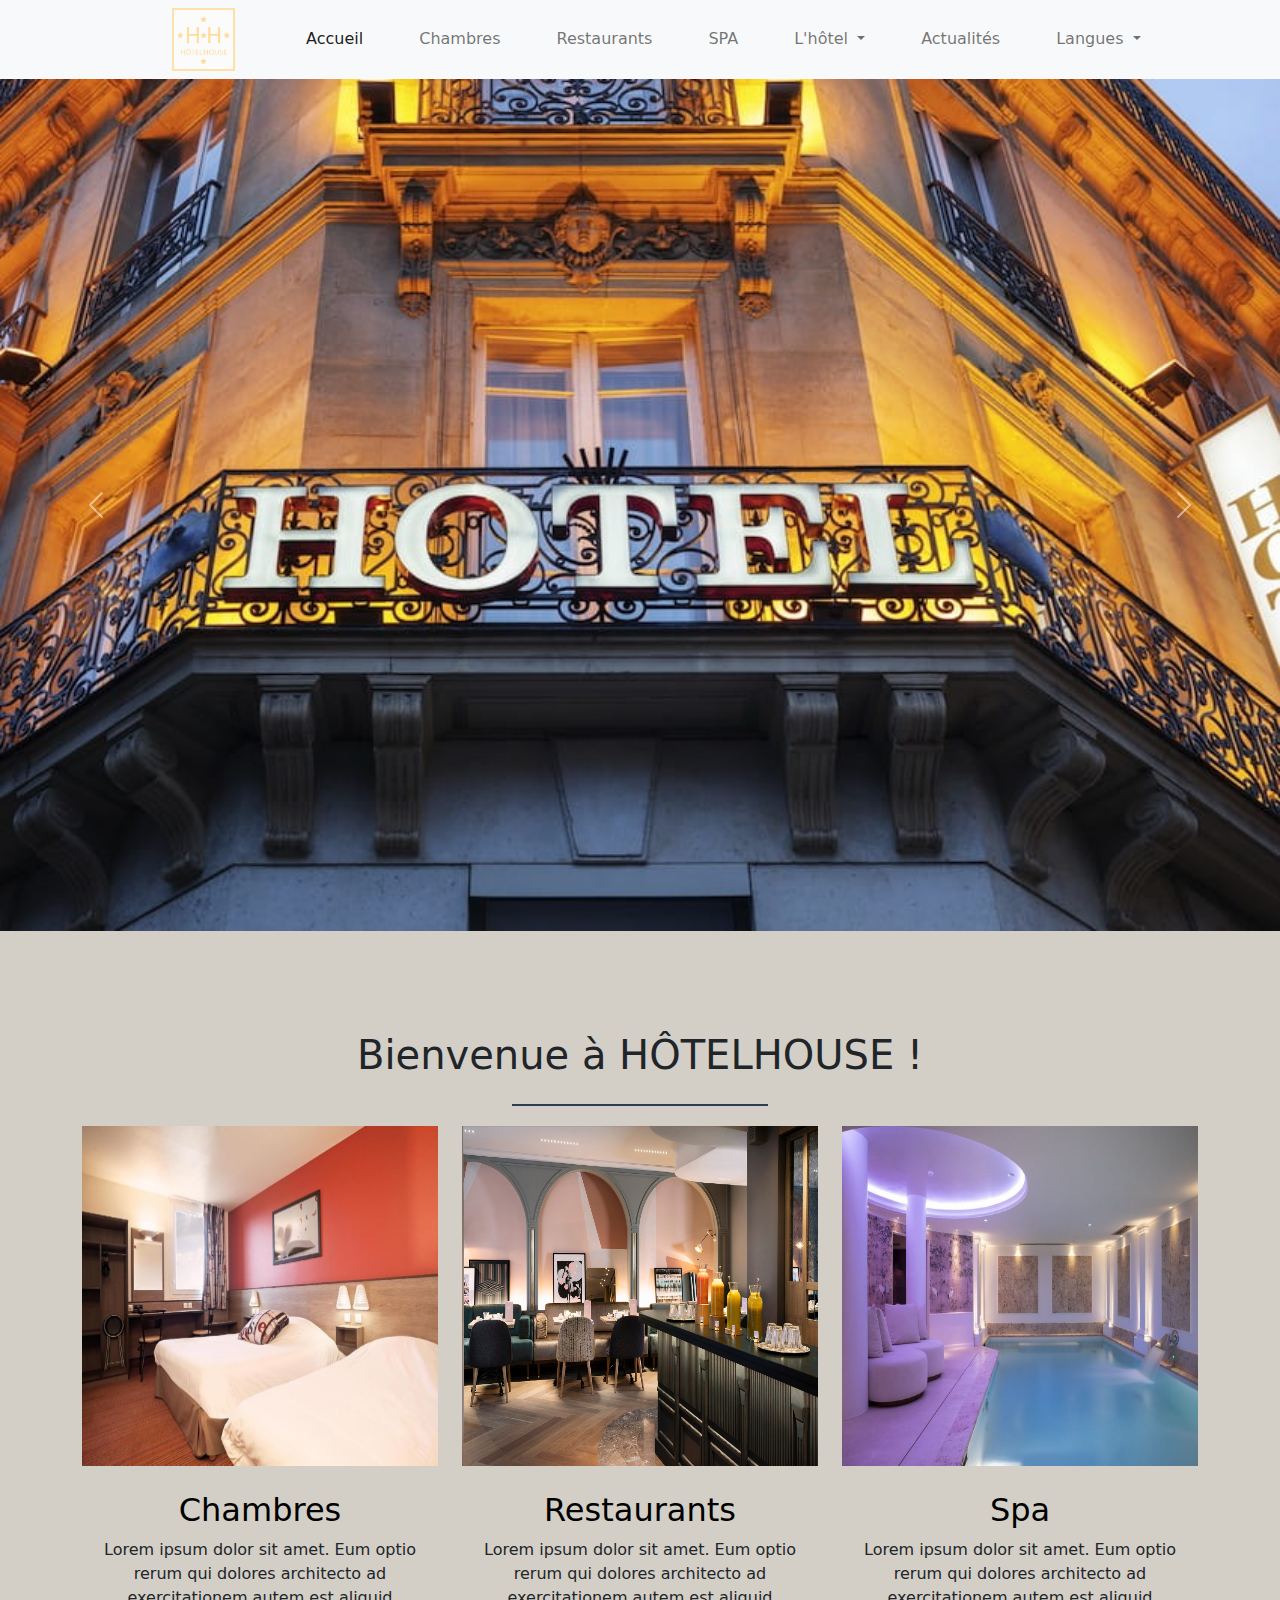
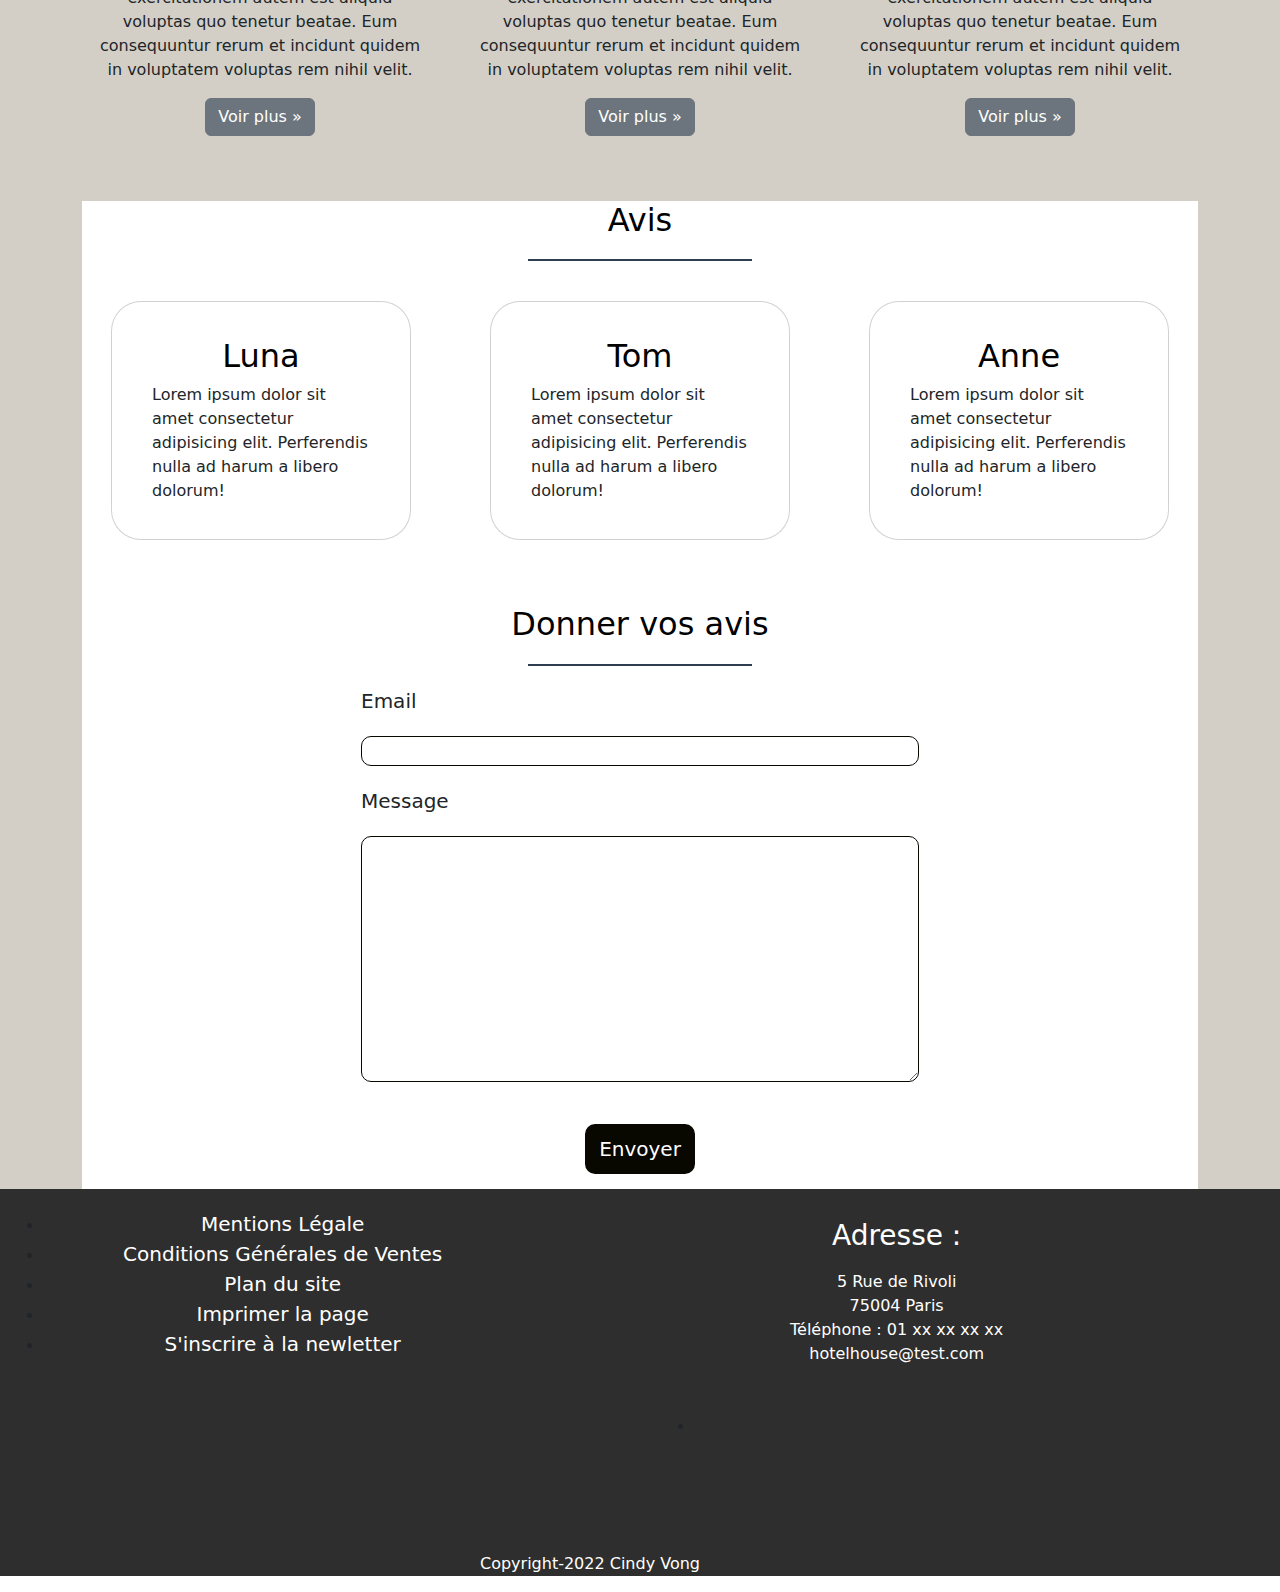
<file: index.html>
<!DOCTYPE html>
<html lang="fr">
<head>
    <meta charset="UTF-8">
    <meta name="viewport" content="width=device-width, initial-scale=1.0">
    <meta name="description" content="HôtelHouse à 5 étoiles !">
    <link rel="stylesheet" href="css/bootstrap.min.css">
    <link rel="stylesheet" href="css/style.css">
    <link rel="stylesheet" href="https://cdnjs.cloudflare.com/ajax/libs/font-awesome/6.1.1/css/all.min.css" integrity="sha512-KfkfwYDsLkIlwQp6LFnl8zNdLGxu9YAA1QvwINks4PhcElQSvqcyVLLD9aMhXd13uQjoXtEKNosOWaZqXgel0g==" crossorigin="anonymous" referrerpolicy="no-referrer" />


    <title>HÔTELHOUSE - Accueil</title>
</head>
<body>
    <header>
      <!-- Menu -->
        <nav class="navbar navbar-expand-lg bg-light">
            <div class="container-fluid">
               <img id= "logoHH" src="img/logo.png" alt="logo">
               <button class="navbar-toggler" type="button" data-bs-toggle="collapse" data-bs-target="#navbarSupportedContent" aria-controls="navbarSupportedContent" aria-expanded="false" aria-label="Toggle navigation">
                <span class="navbar-toggler-icon"></span>
              </button>
          
              <div class="collapse navbar-collapse" id="navbarSupportedContent">
                <ul class="navbar-nav me-auto mb-2 mb-lg-0">
                  <li class="nav-item">
                    <a class="nav-link active" aria-current="page" href="index.html">Accueil</a>
                  </li>
                  <li class="nav-item">
                    <a class="nav-link" href="chambres.html">Chambres</a>
                  </li>
                  <li class="nav-item">
                    <a class="nav-link" href="restaurants.html">Restaurants</a>
                  </li>
                  <li class="nav-item">
                    <a class="nav-link" href="spa.html">SPA</a>
                  </li>
                  <li class="nav-item dropdown">
                    <a class="nav-link dropdown-toggle" href="#" role="button" data-bs-toggle="dropdown" aria-expanded="false">
                      L'hôtel
                    </a>
                    <ul class="dropdown-menu">
                      <li><a class="dropdown-item" href="a-propos.html">Qui sommes-nous ?</a></li>
                      <li><a class="dropdown-item" href="acces.html">Accès</a></li>
                      <li><a class="dropdown-item" href="contact.html">Contact</a></li>
                    </ul>
                  </li>
                  <li class="nav-item">
                    <a class="nav-link" href="actualités.html">Actualités</a>
                  </li>
                  <!-- Langue -->
                  <li class="nav-item dropdown">
                    <a class="nav-link dropdown-toggle" href="#" role="button" data-bs-toggle="dropdown" aria-expanded="false">
                      Langues
                    </a>
                    <ul class="dropdown-menu">
                      <li><a class="dropdown-item" href="#"><img src="img/icons8-grande-bretagne-48.png" alt="anglais"></a></li>
                      <li><a class="dropdown-item" href="#"><img src="img/icons8-la-france-48.png" alt="france"></a></li>
                    </ul>
                     <!-- Panier -->
                     <li class="nav-item">
                      <a class="nav-link" href="#"><i class="fas fa-shopping-cart"></i></a>
                    </li>
                </ul>
              </div>
            </div>
          </nav>
          <!-- Slides -->

          <div id="carousel-hotel" class="carousel slide" data-bs-ride="carousel">
            <div class="carousel-inner">
              <div class="carousel-item active">
                <img src="img/photo-hotel-paris.jpg" class="d-block w-100" alt="hotel00">
              </div>
              <div class="carousel-item">
                <img src="img/cour-hotel-paris.jpg" class="d-block w-100" alt="hotel01">
              </div>
              <div class="carousel-item">
                <img src="img/exterior-by-night.jpg" class="d-block w-100" alt="hotel02">
              </div>
            </div>
            <button class="carousel-control-prev" type="button" data-bs-target="#carousel-hotel" data-bs-slide="prev">
              <span class="carousel-control-prev-icon" aria-hidden="true"></span>
              <span class="visually-hidden">Previous</span>
            </button>
            <button class="carousel-control-next" type="button" data-bs-target="#carousel-hotel" data-bs-slide="next">
              <span class="carousel-control-next-icon" aria-hidden="true"></span>
              <span class="visually-hidden">Next</span>
            </button>
          </div>

    </header>

    <main >
        <h1>Bienvenue à HÔTELHOUSE !</h1>
        <span class="ligneBlack"></span>
        <section class="container container-xxl">

            <!-- 3 Types de services -->
            <div class="row">
              <div class="col-lg-4">
                <img class= "bd-placeholder-img d-block w-100" src="img/hotel-paris-chambre.jpg" alt="hotel00">
        
                <h2 class="fw-normal">Chambres</h2>
                <p>Lorem ipsum dolor sit amet. Eum optio rerum qui dolores architecto ad exercitationem autem est aliquid voluptas quo tenetur beatae. Eum consequuntur rerum et incidunt quidem in voluptatem voluptas rem nihil velit. </p>
                <p><a class="btn btn-secondary" href="chambres.html">Voir plus &raquo;</a></p>
              </div><!-- col-lg-4 -->
              <div class="col-lg-4">
                <img class= "bd-placeholder-img d-block w-100" src="img/hotel-restaurant00.jpg"  alt="hotel00">
        
                <h2 class="fw-normal">Restaurants</h2>
                <p>Lorem ipsum dolor sit amet. Eum optio rerum qui dolores architecto ad exercitationem autem est aliquid voluptas quo tenetur beatae. Eum consequuntur rerum et incidunt quidem in voluptatem voluptas rem nihil velit. </p>
                <p><a class="btn btn-secondary" href="restaurants.html">Voir plus &raquo;</a></p>
              </div><!-- col-lg-4 -->
              <div class="col-lg-4">
                <img class= "bd-placeholder-img d-block w-100" src="img/spa00.jpg"  alt="hotel00">
        
                <h2 class="fw-normal">Spa</h2>
                <p>Lorem ipsum dolor sit amet. Eum optio rerum qui dolores architecto ad exercitationem autem est aliquid voluptas quo tenetur beatae. Eum consequuntur rerum et incidunt quidem in voluptatem voluptas rem nihil velit. </p>
                <p><a class="btn btn-secondary" href="spa.html">Voir plus &raquo;</a></p>
              </div><!-- col-lg-4 -->
            </div>

         <!-- Avis -->
          <div class="col avis-white">
            <h2>Avis</h2>
            <span class="ligneBlack"></span>
            <section id="avis">
              <span class="ligne"></span>
              <div class="conteneur">
                  <!-- Avis  -->
                  <div class="card">
                      <!-- Block pour le contenu -->
                      <div class="contenu-div">
                        <h2>Luna</h2>
                          <p>Lorem ipsum dolor sit amet consectetur adipisicing elit. Perferendis nulla ad harum a libero dolorum!</p>
                          <!-- Block pour les étoiles -->
                          <div class="etoile-div">
                              <i class="fas fa-star"></i>
                              <i class="fas fa-star"></i>
                              <i class="fas fa-star"></i>
                              <i class="fas fa-star"></i>
                              <i class="fas fa-star"></i>
                          </div>
                      </div>
                  </div>
  
                  <div class="card">
                    <!-- Block pour le contenu -->
                    <div class="contenu-div">
                      <h2>Tom</h2>
                        <p>Lorem ipsum dolor sit amet consectetur adipisicing elit. Perferendis nulla ad harum a libero dolorum!</p>
                        <!-- Block pour les étoiles -->
                        <div class="etoile-div">
                            <i class="fas fa-star"></i>
                            <i class="fas fa-star"></i>
                            <i class="fas fa-star"></i>
                            <i class="fas fa-star"></i>
                            <i class="fas fa-star"></i>
                        </div>
                    </div>
                </div>
              
  
                <div class="card">
                  <!-- Block pour le contenu -->
                  <div class="contenu-div">
                    <h2>Anne</h2>
                      <p>Lorem ipsum dolor sit amet consectetur adipisicing elit. Perferendis nulla ad harum a libero dolorum!</p>
                      <!-- Block pour les étoiles -->
                      <div class="etoile-div">
                          <i class="fas fa-star"></i>
                          <i class="fas fa-star"></i>
                          <i class="fas fa-star"></i>
                          <i class="fas fa-star"></i>
                          <i class="fas fa-star"></i>
                      </div>
                  </div>
              </div>
            </div>
          </section>               
            <!-- Envoi Avis -->
            <h2>Donner vos avis</h2>
            <div id="contact">
              <span class="ligneBlack"></span>
              <form>
              <div>
                  <label for="email">Email</label>
                  <input type="text" name="email" id="email">
              </div>
      
              <div>
                  <label for="message">Message</label>
                  <textarea name="message" id="message" cols="30" rows="10"></textarea>
              </div>
      
              <button>Envoyer</button> 
              </form>
            </div>
          </div> 
        </section>

        <!--Footer -->

        <footer>
          <div class="container-fluid divers text-center">
            <div class="row">
              <div class="col-md-5">
                <ul>
                  <li><a href="mentions-legales.html">Mentions Légale</a></li>
                  <li><a href="conditions-de-ventes.html">Conditions Générales de Ventes</a></li>      
                   <li><a href="plan-du-site.html">Plan du site</a> </li>
                   <li><a href="#" OnClick="javascript:window.print()">Imprimer la page</a></li>
                   <li> <a href="newsletter-formulaire.html">S'inscrire à la newletter</a></li>
                </ul>     
              </div>


              <div class="col-md-4 white">
                <h3 class="white">Adresse : </h3>
                <p class="white">5 Rue de Rivoli
                <br>
                75004 Paris
                <br>
                Téléphone : 01 xx xx xx xx
                <br>
                hotelhouse@test.com
              </p>
              </div>
         
              <div class="col-md-7">
                <ul>
                  <li class="float-end">
                    <a href="https://www.facebook.com/"><i class="fa-brands fa-facebook"></i></a>
                    <a href="https://twitter.com/"><i class="fa-brands fa-twitter"></i></a>
                    <a href="https://www.instagram.com/"><i class="fa-brands fa-instagram"></i></a>
                    <a href="https://www.pinterest.fr/"><i class="fa-brands fa-pinterest"></i></a>
                  </li>
                </ul>
              </div>
            </div>
            <p class="copyright-white">Copyright-2022 Cindy Vong</p>
          </div>
         
        </footer>
        
    </main>
    <script src="js/bootstrap.bundle.js"></script>
</body>
</html>
</file>
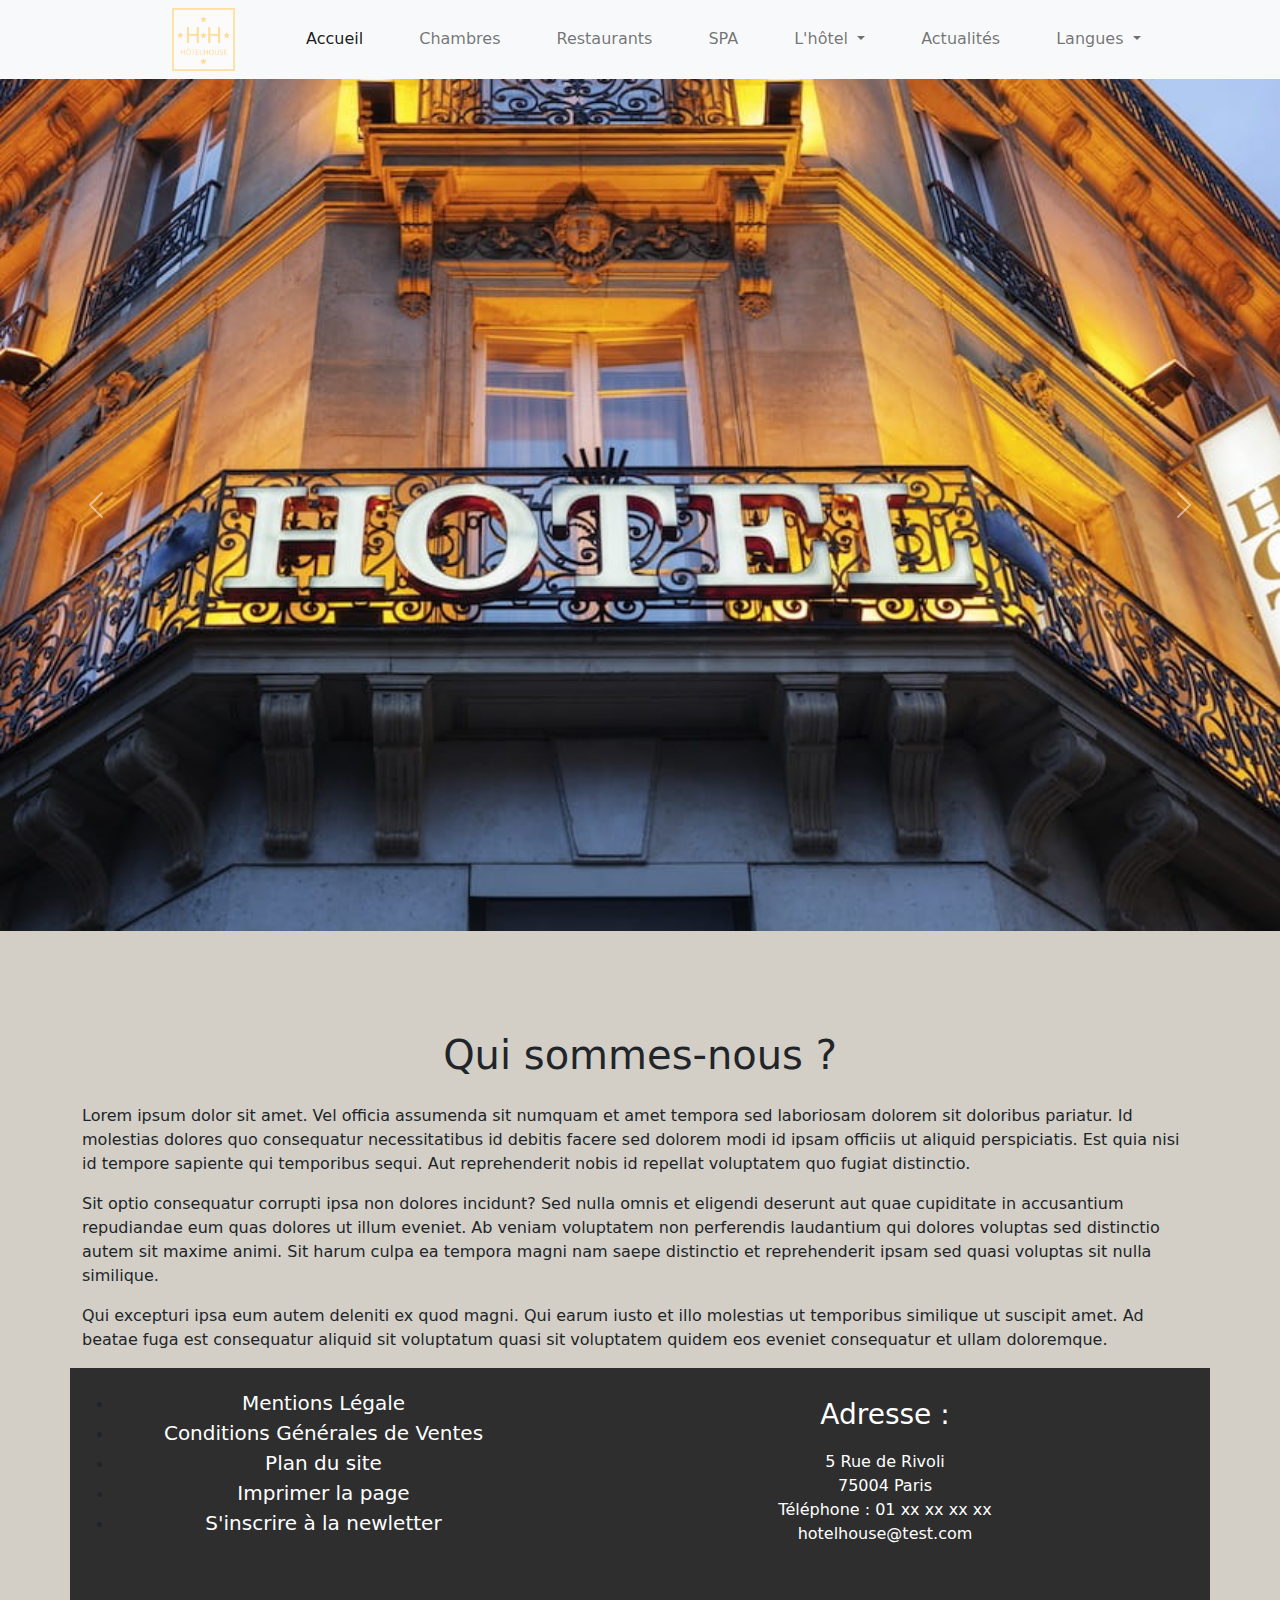
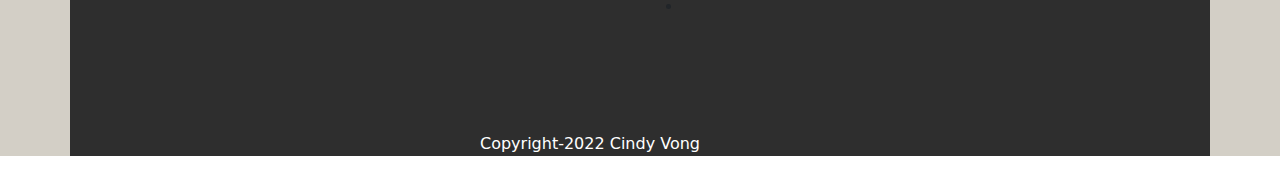
<file: a-propos.html>
<!DOCTYPE html>
<html lang="en">
<head>
    <meta charset="UTF-8">
    <meta name="viewport" content="width=device-width, initial-scale=1.0">
    <meta name="description" content="présentation de l'hôtel">
    <link rel="stylesheet" href="css/bootstrap.min.css">
    <link rel="stylesheet" href="css/style.css">
    <link rel="stylesheet" href="https://cdnjs.cloudflare.com/ajax/libs/font-awesome/6.1.1/css/all.min.css" integrity="sha512-KfkfwYDsLkIlwQp6LFnl8zNdLGxu9YAA1QvwINks4PhcElQSvqcyVLLD9aMhXd13uQjoXtEKNosOWaZqXgel0g==" crossorigin="anonymous" referrerpolicy="no-referrer" />


    <title>HÔTELHOUSE - A propos de nous</title>
</head>
<body>
    <header>
      <!-- Menu -->
      <nav class="navbar navbar-expand-lg bg-light">
        <div class="container-fluid">
           <img id= "logoHH" src="img/logo.png" alt="logo">
           <button class="navbar-toggler" type="button" data-bs-toggle="collapse" data-bs-target="#navbarSupportedContent" aria-controls="navbarSupportedContent" aria-expanded="false" aria-label="Toggle navigation">
            <span class="navbar-toggler-icon"></span>
          </button>
      
          <div class="collapse navbar-collapse" id="navbarSupportedContent">
            <ul class="navbar-nav me-auto mb-2 mb-lg-0">
              <li class="nav-item">
                <a class="nav-link active" aria-current="page" href="index.html">Accueil</a>
              </li>
              <li class="nav-item">
                <a class="nav-link" href="chambres.html">Chambres</a>
              </li>
              <li class="nav-item">
                <a class="nav-link" href="restaurants.html">Restaurants</a>
              </li>
              <li class="nav-item">
                <a class="nav-link" href="spa.html">SPA</a>
              </li>
              <li class="nav-item dropdown">
                <a class="nav-link dropdown-toggle" href="#" role="button" data-bs-toggle="dropdown" aria-expanded="false">
                  L'hôtel
                </a>
                <ul class="dropdown-menu">
                  <li><a class="dropdown-item" href="a-propos.html">Qui sommes-nous ?</a></li>
                  <li><a class="dropdown-item" href="acces.html">Accès</a></li>
                  <li><a class="dropdown-item" href="contact.html">Contact</a></li>
                </ul>
              </li>
              <li class="nav-item">
                <a class="nav-link" href="actualités.html">Actualités</a>
              </li>
              <!-- Langue -->
              <li class="nav-item dropdown">
                <a class="nav-link dropdown-toggle" href="#" role="button" data-bs-toggle="dropdown" aria-expanded="false">
                  Langues
                </a>
                <ul class="dropdown-menu">
                  <li><a class="dropdown-item" href="#"><img src="img/icons8-grande-bretagne-48.png" alt="anglais"></a></li>
                  <li><a class="dropdown-item" href="#"><img src="img/icons8-la-france-48.png" alt="france"></a></li>
                </ul>
                 <!-- Panier -->
                 <li class="nav-item">
                  <a class="nav-link" href="#"><i class="fas fa-shopping-cart"></i></a>
                </li>
            </ul>
          </div>
        </div>
      </nav>
          <!-- Slides -->

          <div id="carousel-hotel" class="carousel slide" data-bs-ride="carousel">
            <div class="carousel-inner">
              <div class="carousel-item active">
                <img src="img/photo-hotel-paris.jpg" class="d-block w-100" alt="hotel00">
              </div>
              <div class="carousel-item">
                <img src="img/cour-hotel-paris.jpg" class="d-block w-100" alt="hotel01">
              </div>
              <div class="carousel-item">
                <img src="img/exterior-by-night.jpg" class="d-block w-100" alt="hotel02">
              </div>
            </div>
            <button class="carousel-control-prev" type="button" data-bs-target="#carousel-hotel" data-bs-slide="prev">
              <span class="carousel-control-prev-icon" aria-hidden="true"></span>
              <span class="visually-hidden">Previous</span>
            </button>
            <button class="carousel-control-next" type="button" data-bs-target="#carousel-hotel" data-bs-slide="next">
              <span class="carousel-control-next-icon" aria-hidden="true"></span>
              <span class="visually-hidden">Next</span>
            </button>
          </div>

    </header>

    <main>
      <section class="container container-xxl">
        <h1>Qui sommes-nous ?</h1>
      <p>Lorem ipsum dolor sit amet. Vel officia assumenda sit 
        numquam  et amet tempora sed laboriosam dolorem sit 
        doloribus pariatur. Id molestias dolores quo consequatur
        necessitatibus id debitis facere sed dolorem modi id 
        ipsam officiis ut aliquid perspiciatis. 
        Est quia nisi id tempore sapiente qui temporibus sequi. 
        Aut reprehenderit nobis id repellat voluptatem quo fugiat 
        distinctio. </p><p>Sit optio consequatur  corrupti ipsa 
          non dolores incidunt? Sed nulla omnis et eligendi 
          deserunt aut quae cupiditate in accusantium repudiandae 
          eum quas dolores ut illum eveniet. Ab veniam voluptatem 
          non perferendis laudantium qui dolores voluptas sed 
          distinctio autem sit maxime animi. Sit harum culpa ea 
          tempora magni nam saepe distinctio et reprehenderit 
          ipsam sed quasi voluptas sit nulla similique. </p>
          <p>Qui excepturi ipsa eum autem deleniti ex quod magni. 
          Qui earum iusto et illo molestias ut temporibus 
          similique ut suscipit amet. Ad beatae fuga est 
          consequatur aliquid sit voluptatum quasi sit 
          voluptatem quidem eos eveniet consequatur et 
          ullam doloremque. </p>
      </section>
        

       <!--Footer -->

       <footer>
        <div class="container divers text-center">
          <div class="row">
            <div class="col-md-5">
              <ul>
                <li><a href="mentions-legales.html">Mentions Légale</a></li>
                <li><a href="conditions-de-ventes.html">Conditions Générales de Ventes</a></li>      
                 <li><a href="plan-du-site.html">Plan du site</a> </li>
                 <li><a href="#" OnClick="javascript:window.print()">Imprimer la page</a></li>
                 <li> <a href="newsletter-formulaire.html">S'inscrire à la newletter</a></li>
              </ul>     
            </div>


            <div class="col-md-4 white">
              <h3 class="white">Adresse : </h3>
              <p class="white">5 Rue de Rivoli
              <br>
              75004 Paris
              <br>
              Téléphone : 01 xx xx xx xx
              <br>
              hotelhouse@test.com
            </p>
            </div>
       
            <div class="col-md-7">
              <ul>
                <li class="float-end">
                  <a href="https://www.facebook.com/"><i class="fa-brands fa-facebook"></i></a>
                  <a href="https://twitter.com/"><i class="fa-brands fa-twitter"></i></a>
                  <a href="https://www.instagram.com/"><i class="fa-brands fa-instagram"></i></a>
                  <a href="https://www.pinterest.fr/"><i class="fa-brands fa-pinterest"></i></a>
                </li>
              </ul>
            </div>
          </div>
          <p class="copyright-white">Copyright-2022 Cindy Vong</p>
        </div>
       
      </footer>



    </main>

    <script src="js/bootstrap.bundle.js"></script>
</body>
</html>
</file>
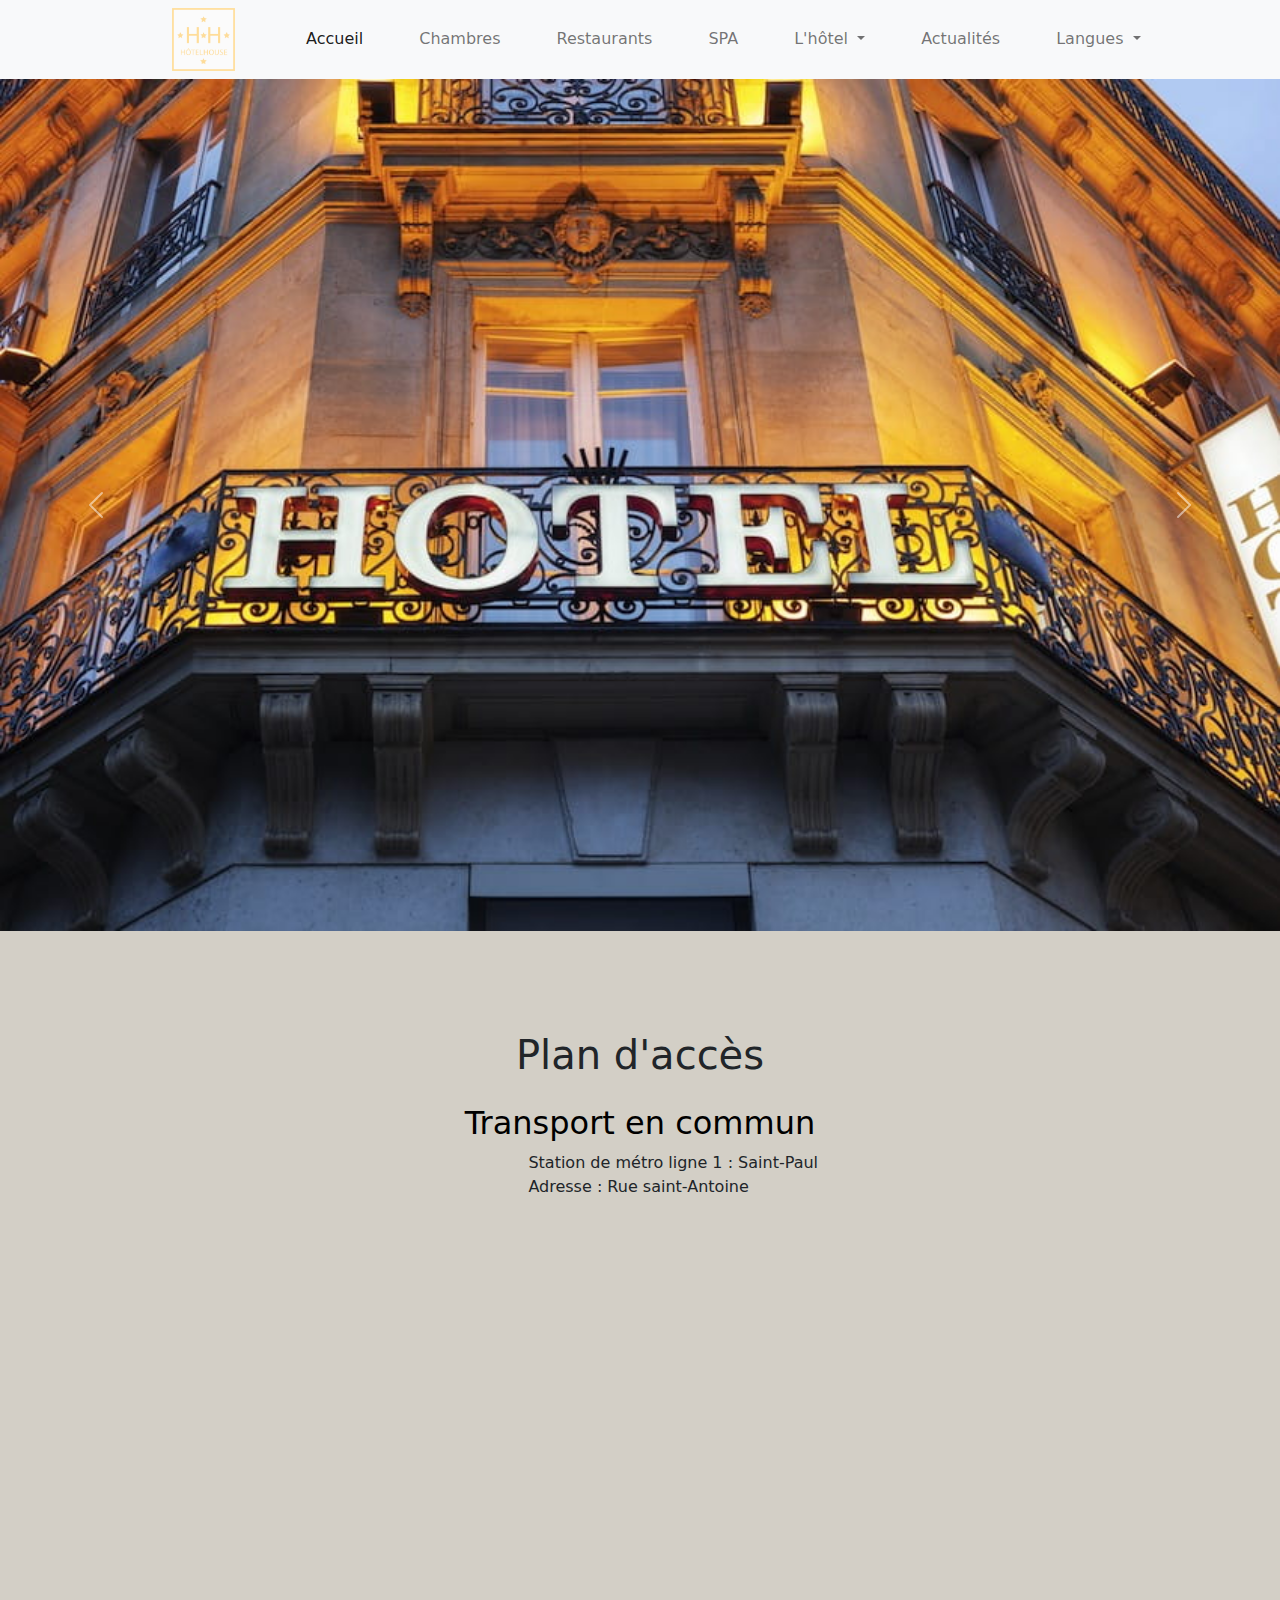
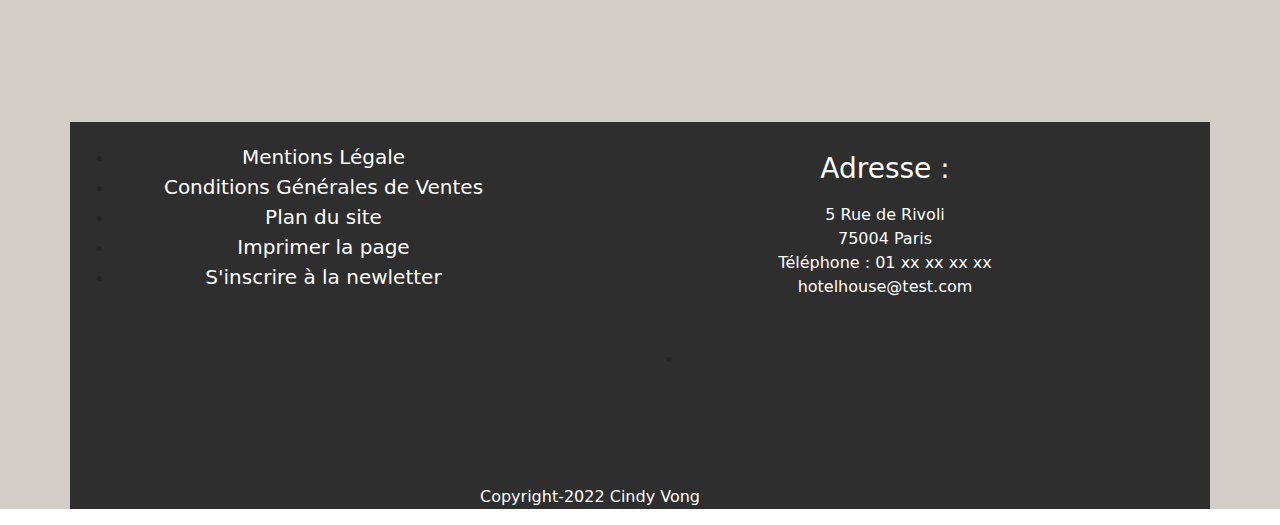
<file: acces.html>
<!DOCTYPE html>
<html lang="fr">
<head>
    <meta charset="UTF-8">
    <meta name="viewport" content="width=device-width, initial-scale=1.0">
    <meta name="description" content="accès vers HÔTELHOUSE">
    <link rel="stylesheet" href="css/bootstrap.min.css">
    <link rel="stylesheet" href="css/style.css">
    <link rel="stylesheet" href="https://cdnjs.cloudflare.com/ajax/libs/font-awesome/6.1.1/css/all.min.css" integrity="sha512-KfkfwYDsLkIlwQp6LFnl8zNdLGxu9YAA1QvwINks4PhcElQSvqcyVLLD9aMhXd13uQjoXtEKNosOWaZqXgel0g==" crossorigin="anonymous" referrerpolicy="no-referrer" />


    <title>HÔTELHOUSE - Plan d'accès</title>
</head>
<body>
    <header>
      <!-- Menu -->
      <nav class="navbar navbar-expand-lg bg-light">
        <div class="container-fluid">
           <img id= "logoHH" src="img/logo.png" alt="logo">
           <button class="navbar-toggler" type="button" data-bs-toggle="collapse" data-bs-target="#navbarSupportedContent" aria-controls="navbarSupportedContent" aria-expanded="false" aria-label="Toggle navigation">
            <span class="navbar-toggler-icon"></span>
          </button>
      
          <div class="collapse navbar-collapse" id="navbarSupportedContent">
            <ul class="navbar-nav me-auto mb-2 mb-lg-0">
              <li class="nav-item">
                <a class="nav-link active" aria-current="page" href="index.html">Accueil</a>
              </li>
              <li class="nav-item">
                <a class="nav-link" href="chambres.html">Chambres</a>
              </li>
              <li class="nav-item">
                <a class="nav-link" href="restaurants.html">Restaurants</a>
              </li>
              <li class="nav-item">
                <a class="nav-link" href="spa.html">SPA</a>
              </li>
              <li class="nav-item dropdown">
                <a class="nav-link dropdown-toggle" href="#" role="button" data-bs-toggle="dropdown" aria-expanded="false">
                  L'hôtel
                </a>
                <ul class="dropdown-menu">
                  <li><a class="dropdown-item" href="a-propos.html">Qui sommes-nous ?</a></li>
                  <li><a class="dropdown-item" href="acces.html">Accès</a></li>
                  <li><a class="dropdown-item" href="contact.html">Contact</a></li>
                </ul>
              </li>
              <li class="nav-item">
                <a class="nav-link" href="actualités.html">Actualités</a>
              </li>
              <!-- Langue -->
              <li class="nav-item dropdown">
                <a class="nav-link dropdown-toggle" href="#" role="button" data-bs-toggle="dropdown" aria-expanded="false">
                  Langues
                </a>
                <ul class="dropdown-menu">
                  <li><a class="dropdown-item" href="#"><img src="img/icons8-grande-bretagne-48.png" alt="anglais"></a></li>
                  <li><a class="dropdown-item" href="#"><img src="img/icons8-la-france-48.png" alt="france"></a></li>
                </ul>
                 <!-- Panier -->
                 <li class="nav-item">
                  <a class="nav-link" href="#"><i class="fas fa-shopping-cart"></i></a>
                </li>
            </ul>
          </div>
        </div>
      </nav>
          <!-- Slides -->

          <div id="carousel-hotel" class="carousel slide" data-bs-ride="carousel">
            <div class="carousel-inner">
              <div class="carousel-item active">
                <img src="img/photo-hotel-paris.jpg" class="d-block w-100" alt="hotel00">
              </div>
              <div class="carousel-item">
                <img src="img/cour-hotel-paris.jpg" class="d-block w-100" alt="hotel01">
              </div>
              <div class="carousel-item">
                <img src="img/exterior-by-night.jpg" class="d-block w-100" alt="hotel02">
              </div>
            </div>
            <button class="carousel-control-prev" type="button" data-bs-target="#carousel-hotel" data-bs-slide="prev">
              <span class="carousel-control-prev-icon" aria-hidden="true"></span>
              <span class="visually-hidden">Previous</span>
            </button>
            <button class="carousel-control-next" type="button" data-bs-target="#carousel-hotel" data-bs-slide="next">
              <span class="carousel-control-next-icon" aria-hidden="true"></span>
              <span class="visually-hidden">Next</span>
            </button>
          </div>

    </header>

    <main>
      <h1>Plan d'accès</h1>
      <div class="container container-xxl">
        <h2>Transport en commun </h2>
        <p class="station">Station de métro ligne 1 : Saint-Paul
          <br>
          Adresse : Rue saint-Antoine
        </p>
        <div class="col-md-4 plan">
          <iframe src="https://www.google.com/maps/embed?pb=!1m18!1m12!1m3!1d2625.1344942506325!2d2.356641915554884!3d48.85564567928727!2m3!1f0!2f0!3f0!3m2!1i1024!2i768!4f13.1!3m3!1m2!1s0x47e671fd86adb837%3A0xc9bc1b8e538e4204!2s5%20Rue%20de%20Rivoli%2C%2075004%20Paris!5e0!3m2!1sfr!2sfr!4v1658840559163!5m2!1sfr!2sfr" width="600" height="450" style="border:0;" allowfullscreen="" loading="lazy" referrerpolicy="no-referrer-when-downgrade"></iframe>
        </div>
      </div>


 <!--Footer -->

 <footer>
  <div class="container divers text-center">
    <div class="row">
      <div class="col-md-5">
        <ul>
          <li><a href="mentions-legales.html">Mentions Légale</a></li>
          <li><a href="conditions-de-ventes.html">Conditions Générales de Ventes</a></li>      
           <li><a href="plan-du-site.html">Plan du site</a> </li>
           <li><a href="#" OnClick="javascript:window.print()">Imprimer la page</a></li>
           <li> <a href="newsletter-formulaire.html">S'inscrire à la newletter</a></li>
        </ul>     
      </div>


      <div class="col-md-4 white">
        <h3 class="white">Adresse : </h3>
        <p class="white">5 Rue de Rivoli
        <br>
        75004 Paris
        <br>
        Téléphone : 01 xx xx xx xx
        <br>
        hotelhouse@test.com
      </p>
      </div>
 
      <div class="col-md-7">
        <ul>
          <li class="float-end">
            <a href="https://www.facebook.com/"><i class="fa-brands fa-facebook"></i></a>
            <a href="https://twitter.com/"><i class="fa-brands fa-twitter"></i></a>
            <a href="https://www.instagram.com/"><i class="fa-brands fa-instagram"></i></a>
            <a href="https://www.pinterest.fr/"><i class="fa-brands fa-pinterest"></i></a>
          </li>
        </ul>
      </div>
    </div>
    <p class="copyright-white">Copyright-2022 Cindy Vong</p>
  </div>
 
</footer>
    </main>


  
    <script src="js/bootstrap.bundle.js"></script>

</body>
</html>
</file>
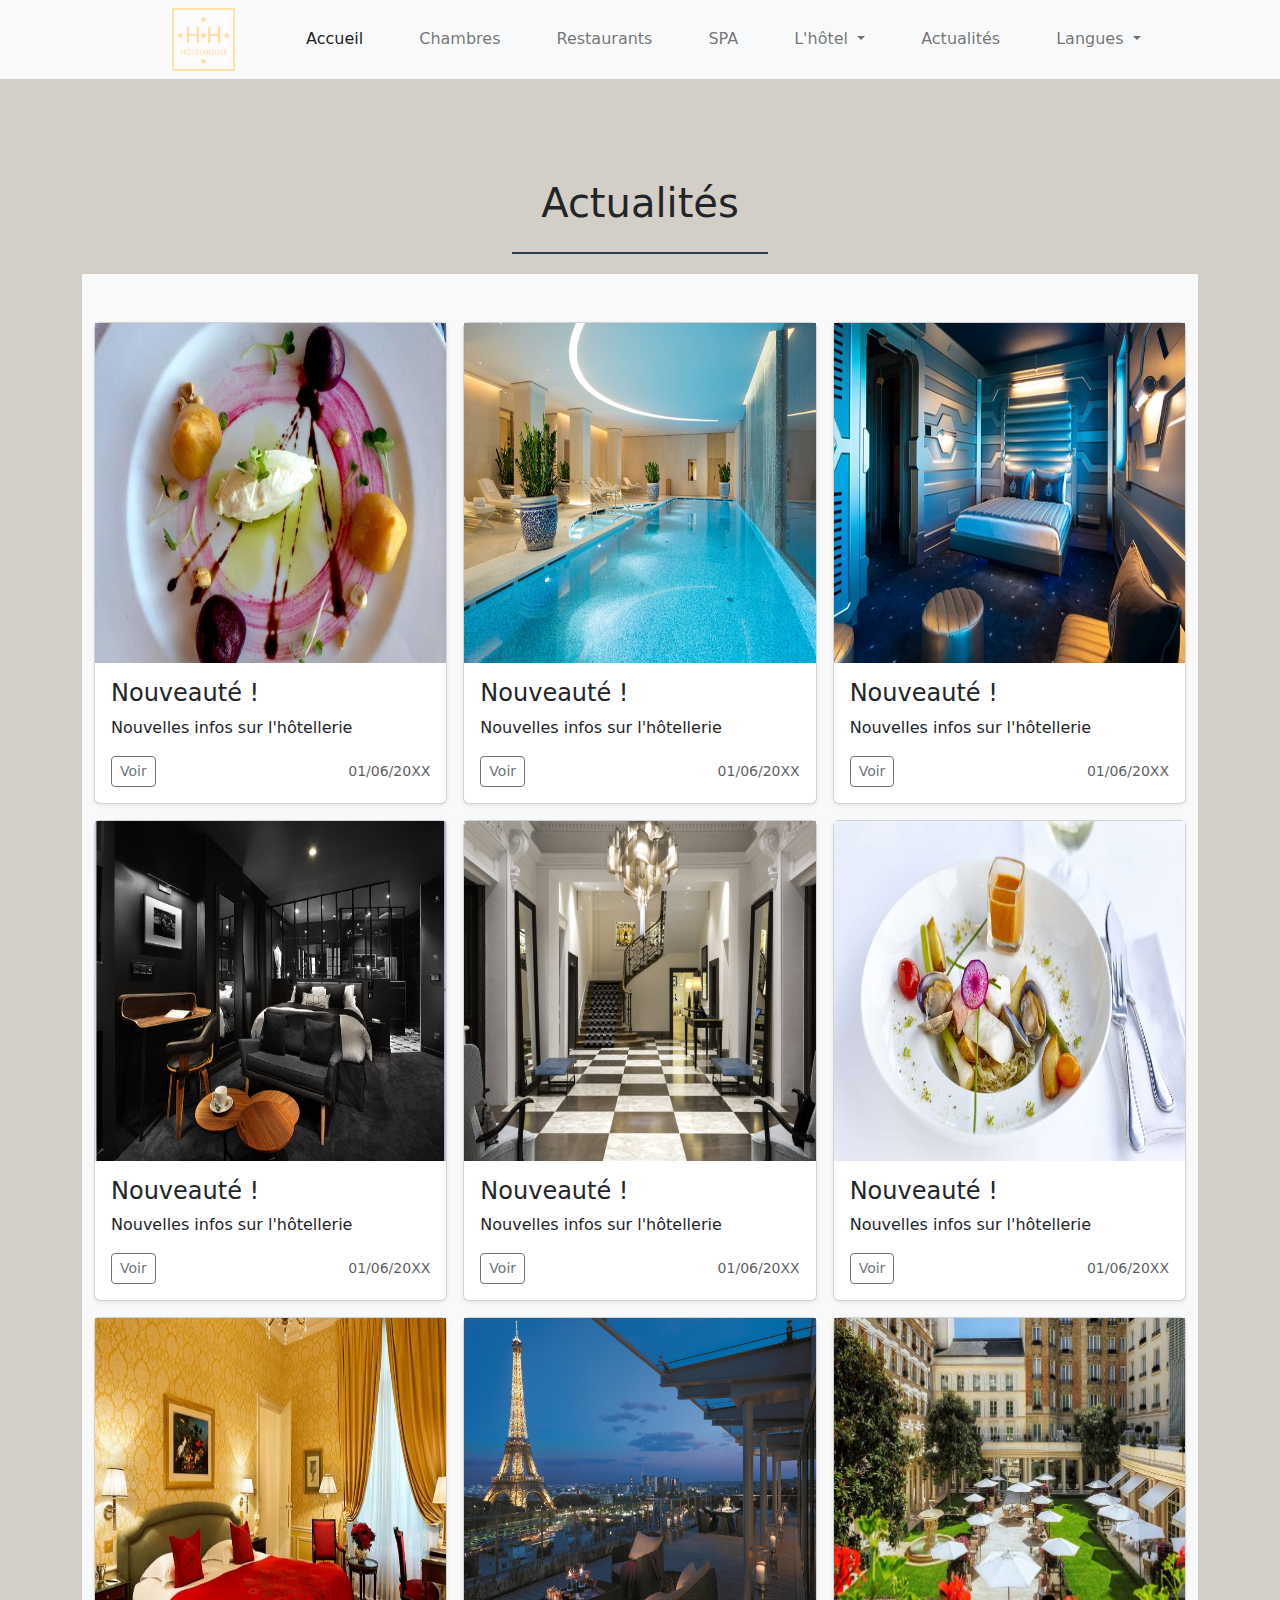
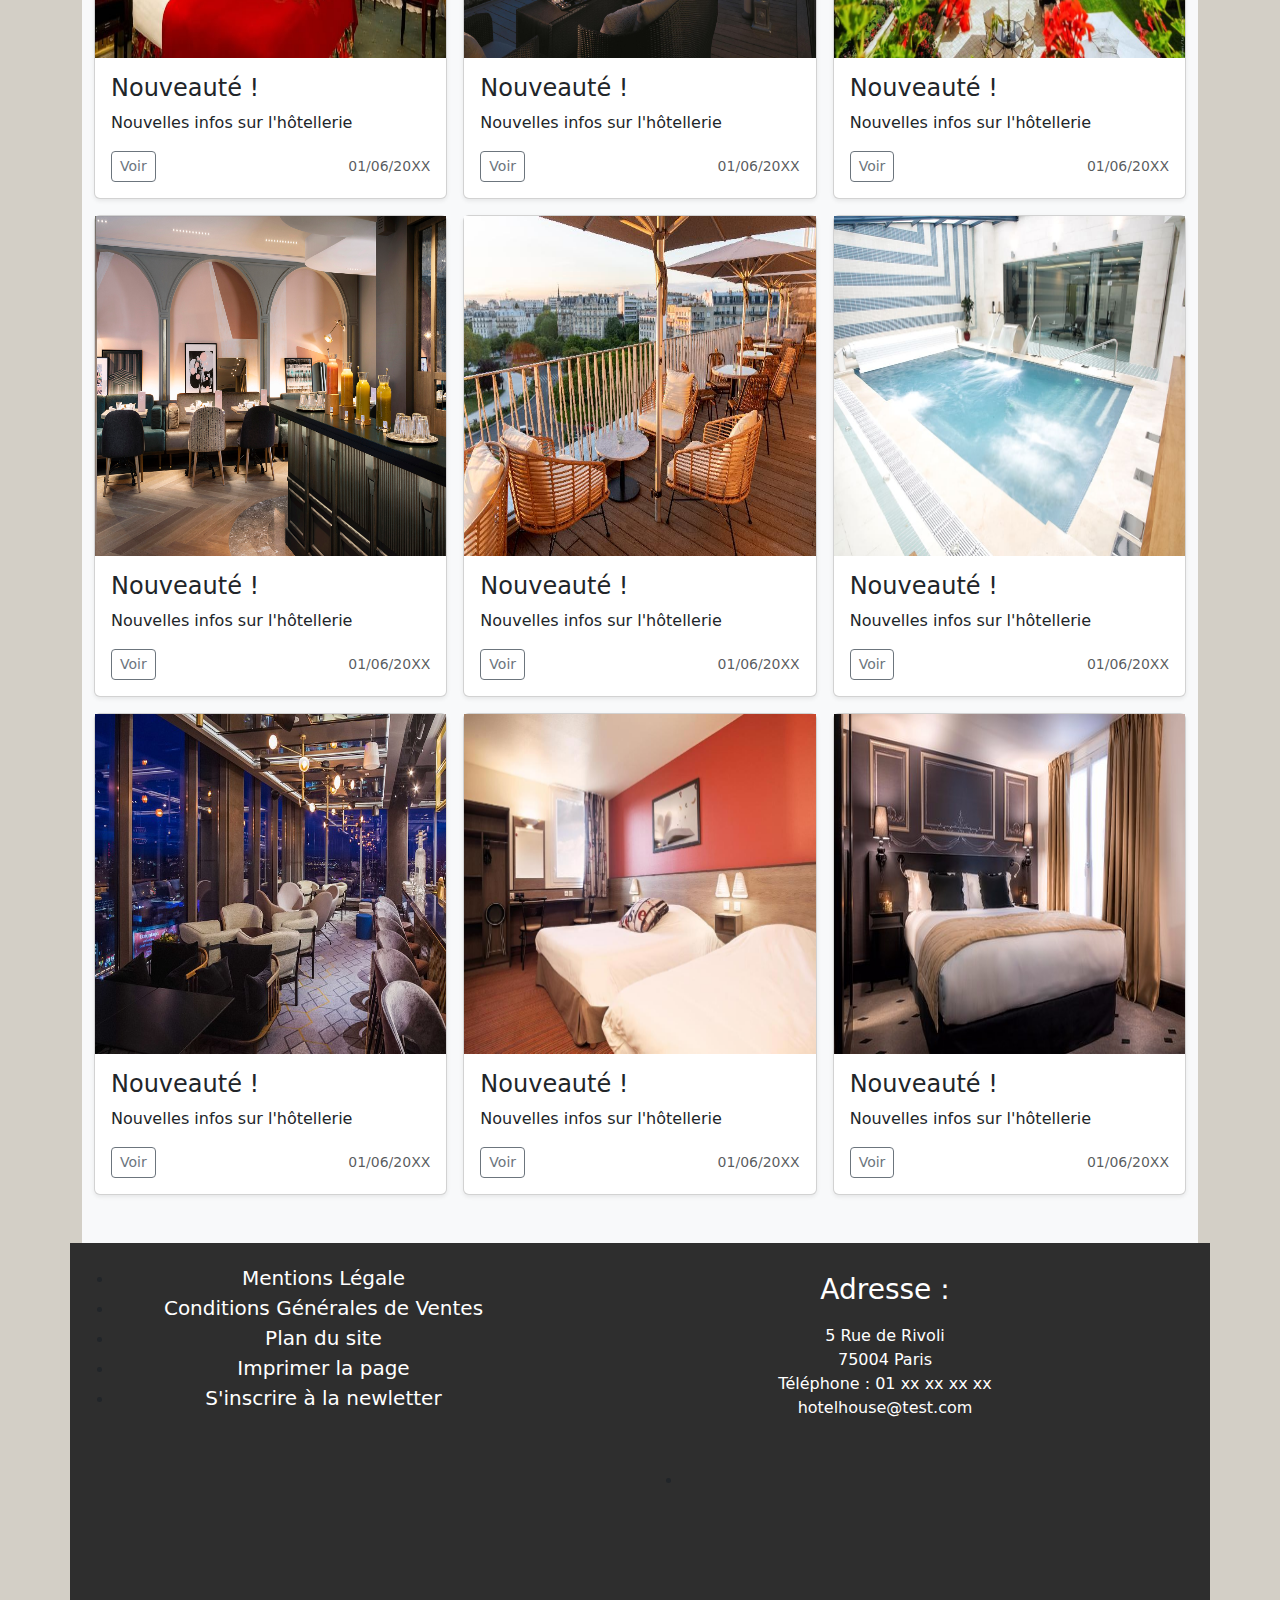
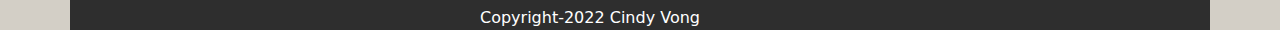
<file: actualités.html>
<!DOCTYPE html>
<html lang="fr">
<head>
    <meta charset="UTF-8">
    <meta name="viewport" content="width=device-width, initial-scale=1.0">
    <meta name="description" content="actualité de l'HÔTELHOUSE">
    <link rel="stylesheet" href="css/bootstrap.min.css">
    <link rel="stylesheet" href="css/style.css">
    <link rel="stylesheet" href="https://cdnjs.cloudflare.com/ajax/libs/font-awesome/6.1.1/css/all.min.css" integrity="sha512-KfkfwYDsLkIlwQp6LFnl8zNdLGxu9YAA1QvwINks4PhcElQSvqcyVLLD9aMhXd13uQjoXtEKNosOWaZqXgel0g==" crossorigin="anonymous" referrerpolicy="no-referrer" />


    <title>HÔTELHOUSE - Actualités</title>
</head>
<body>
    <header>
      <!-- Menu -->
      <nav class="navbar navbar-expand-lg bg-light">
        <div class="container-fluid">
           <img id= "logoHH" src="img/logo.png" alt="logo">
           <button class="navbar-toggler" type="button" data-bs-toggle="collapse" data-bs-target="#navbarSupportedContent" aria-controls="navbarSupportedContent" aria-expanded="false" aria-label="Toggle navigation">
            <span class="navbar-toggler-icon"></span>
          </button>
      
          <div class="collapse navbar-collapse" id="navbarSupportedContent">
            <ul class="navbar-nav me-auto mb-2 mb-lg-0">
              <li class="nav-item">
                <a class="nav-link active" aria-current="page" href="hotelhouse.html">Accueil</a>
              </li>
              <li class="nav-item">
                <a class="nav-link" href="chambres.html">Chambres</a>
              </li>
              <li class="nav-item">
                <a class="nav-link" href="restaurants.html">Restaurants</a>
              </li>
              <li class="nav-item">
                <a class="nav-link" href="spa.html">SPA</a>
              </li>
              <li class="nav-item dropdown">
                <a class="nav-link dropdown-toggle" href="#" role="button" data-bs-toggle="dropdown" aria-expanded="false">
                  L'hôtel
                </a>
                <ul class="dropdown-menu">
                  <li><a class="dropdown-item" href="a-propos.html">Qui sommes-nous ?</a></li>
                  <li><a class="dropdown-item" href="acces.html">Accès</a></li>
                  <li><a class="dropdown-item" href="contact.html">Contact</a></li>
                </ul>
              </li>
              <li class="nav-item">
                <a class="nav-link" href="actualités.html">Actualités</a>
              </li>
              <!-- Langue -->
              <li class="nav-item dropdown">
                <a class="nav-link dropdown-toggle" href="#" role="button" data-bs-toggle="dropdown" aria-expanded="false">
                  Langues
                </a>
                <ul class="dropdown-menu">
                  <li><a class="dropdown-item" href="#"><img src="img/icons8-grande-bretagne-48.png" alt="anglais"></a></li>
                  <li><a class="dropdown-item" href="#"><img src="img/icons8-la-france-48.png" alt="france"></a></li>
                </ul>
                 <!-- Panier -->
                 <li class="nav-item">
                  <a class="nav-link" href="#"><i class="fas fa-shopping-cart"></i></a>
                </li>
            </ul>
          </div>
        </div>
      </nav>
    </header>

    <main>
        <h1>Actualités</h1>
        <span class="ligneBlack"></span>
        <div class="container container-xxl">
          

  <div class="album py-5 bg-light">
    <div class="container">

      <div class="row row-cols-1 row-cols-sm-2 row-cols-md-3 g-3">
        <div class="col">
          <div class="card shadow-sm">
            <img class= "bd-placeholder-img d-block w-100" src="img/2_Alaska_Slide_Edit_2.jpg" alt="hotel00">

            <div class="card-body">
              <h4>Nouveauté !</h4>
              <p class="card-text">Nouvelles infos sur l'hôtellerie</p>
              <div class="d-flex justify-content-between align-items-center">
                <div class="btn-group">
                  <button type="button" class="btn btn-sm btn-outline-secondary">Voir</button>
                </div>
                <small class="text-muted">01/06/20XX</small>
              </div>
            </div>
          </div>
        </div>
        <div class="col">
          <div class="card shadow-sm">
            <img class= "bd-placeholder-img d-block w-100" src="img/ppr-pool-1074.jpg" alt="hotel00">

            <div class="card-body">
              <h4>Nouveauté !</h4>
              <p class="card-text">Nouvelles infos sur l'hôtellerie</p>              <div class="d-flex justify-content-between align-items-center">
                <div class="btn-group">
                  <button type="button" class="btn btn-sm btn-outline-secondary">Voir</button>
                </div>
                <small class="text-muted">01/06/20XX</small>
              </div>
            </div>
          </div>
        </div>
        <div class="col">
          <div class="card shadow-sm">
            <img class= "bd-placeholder-img d-block w-100" src="img/hotel-station-cosmos_0.jpg" alt="hotel00">

            <div class="card-body">
              <h4>Nouveauté !</h4>
              <p class="card-text">Nouvelles infos sur l'hôtellerie</p>              <div class="d-flex justify-content-between align-items-center">
                <div class="btn-group">
                  <button type="button" class="btn btn-sm btn-outline-secondary">Voir</button>
                </div>
                <small class="text-muted">01/06/20XX</small>
              </div>
            </div>
          </div>
        </div>
        <div class="col">
          <div class="card shadow-sm">
            <img class= "bd-placeholder-img d-block w-100" src="img/chambre-classique-noi.jpg" alt="hotel00">

            <div class="card-body">
              <h4>Nouveauté !</h4>
              <p class="card-text">Nouvelles infos sur l'hôtellerie</p>              <div class="d-flex justify-content-between align-items-center">
                <div class="btn-group">
                  <button type="button" class="btn btn-sm btn-outline-secondary">Voir</button>
                </div>
                <small class="text-muted">01/06/20XX</small>
              </div>
            </div>
          </div>
        </div>
        <div class="col">
          <div class="card shadow-sm">
            <img class= "bd-placeholder-img d-block w-100" src="img/hotel-chamonix-sejour-690x530.jpg" alt="hotel00">

            <div class="card-body">
              <h4>Nouveauté !</h4>
              <p class="card-text">Nouvelles infos sur l'hôtellerie</p>              <div class="d-flex justify-content-between align-items-center">
                <div class="btn-group">
                  <button type="button" class="btn btn-sm btn-outline-secondary">Voir</button>
                </div>
                <small class="text-muted">01/06/20XX</small>
              </div>
            </div>
          </div>
        </div>
        <div class="col">
          <div class="card shadow-sm">
            <img class= "bd-placeholder-img d-block w-100" src="img/carte-restaurant-antinea.jpg" alt="hotel00">

            <div class="card-body">
              <h4>Nouveauté !</h4>
              <p class="card-text">Nouvelles infos sur l'hôtellerie</p>              <div class="d-flex justify-content-between align-items-center">
                <div class="btn-group">
                  <button type="button" class="btn btn-sm btn-outline-secondary">Voir</button>
                </div>
                <small class="text-muted">01/06/20XX</small>
              </div>
            </div>
          </div>
        </div>
        <div class="col">
          <div class="card shadow-sm">
            <img class= "bd-placeholder-img d-block w-100" src="img/hotel-paris-chambre01.jpg" alt="hotel00">

            <div class="card-body">
              <h4>Nouveauté !</h4>
              <p class="card-text">Nouvelles infos sur l'hôtellerie</p>              <div class="d-flex justify-content-between align-items-center">
                <div class="btn-group">
                  <button type="button" class="btn btn-sm btn-outline-secondary">Voir</button>
                </div>
                <small class="text-muted">01/06/20XX</small>
              </div>
            </div>
          </div>
        </div>
        <div class="col">
          <div class="card shadow-sm">
            <img class= "bd-placeholder-img d-block w-100" src="img/paris-nuit.jpg" alt="hotel00">

            <div class="card-body">
              <h4>Nouveauté !</h4>
              <p class="card-text">Nouvelles infos sur l'hôtellerie</p>              <div class="d-flex justify-content-between align-items-center">
                <div class="btn-group">
                  <button type="button" class="btn btn-sm btn-outline-secondary">Voir</button>
                </div>
                <small class="text-muted">01/06/20XX</small>
              </div>
            </div>
          </div>
        </div>
        <div class="col">
          <div class="card shadow-sm">
            <img class= "bd-placeholder-img d-block w-100" src="img/le-bristol-paris.jpg" alt="hotel00">

            <div class="card-body">
              <h4>Nouveauté !</h4>
              <p class="card-text">Nouvelles infos sur l'hôtellerie</p>              <div class="d-flex justify-content-between align-items-center">
                <div class="btn-group">
                  <button type="button" class="btn btn-sm btn-outline-secondary">Voir</button>
                </div>
                <small class="text-muted">01/06/20XX</small>
              </div>
            </div>
          </div>
        </div>

        <div class="col">
          <div class="card shadow-sm">
            <img class= "bd-placeholder-img d-block w-100" src="img/hotel-restaurant00.jpg" alt="hotel00">

            <div class="card-body">
              <h4>Nouveauté !</h4>
              <p class="card-text">Nouvelles infos sur l'hôtellerie</p>              <div class="d-flex justify-content-between align-items-center">
                <div class="btn-group">
                  <button type="button" class="btn btn-sm btn-outline-secondary">Voir</button>
                </div>
                <small class="text-muted">01/06/20XX</small>
              </div>
            </div>
          </div>
        </div>
        <div class="col">
          <div class="card shadow-sm">
            <img class= "bd-placeholder-img d-block w-100" src="img/hotel-terrase.jpg" alt="hotel00">

            <div class="card-body">
              <h4>Nouveauté !</h4>
              <p class="card-text">Nouvelles infos sur l'hôtellerie</p>              <div class="d-flex justify-content-between align-items-center">
                <div class="btn-group">
                  <button type="button" class="btn btn-sm btn-outline-secondary">Voir</button>
                </div>
                <small class="text-muted">01/06/20XX</small>
              </div>
            </div>
          </div>
        </div>
        <div class="col">
          <div class="card shadow-sm">
            <img class= "bd-placeholder-img d-block w-100" src="img/spa01.jpeg" alt="hotel00">

            <div class="card-body">
              <h4>Nouveauté !</h4>
              <p class="card-text">Nouvelles infos sur l'hôtellerie</p>              <div class="d-flex justify-content-between align-items-center">
                <div class="btn-group">
                  <button type="button" class="btn btn-sm btn-outline-secondary">Voir</button>
                </div>
                <small class="text-muted">01/06/20XX</small>
              </div>
            </div>
          </div>
        </div>

        <div class="col">
          <div class="card shadow-sm">
            <img class= "bd-placeholder-img d-block w-100" src="img/hotel-restaurant02.jpg" alt="hotel00">

            <div class="card-body">
              <h4>Nouveauté !</h4>
              <p class="card-text">Nouvelles infos sur l'hôtellerie</p>              <div class="d-flex justify-content-between align-items-center">
                <div class="btn-group">
                  <button type="button" class="btn btn-sm btn-outline-secondary">Voir</button>
                </div>
                <small class="text-muted">01/06/20XX</small>
              </div>
            </div>
          </div>
        </div>
        <div class="col">
          <div class="card shadow-sm">
            <img class= "bd-placeholder-img d-block w-100" src="img/hotel-paris-chambre.jpg" alt="hotel00">

            <div class="card-body">
              <h4>Nouveauté !</h4>
              <p class="card-text">Nouvelles infos sur l'hôtellerie</p>              <div class="d-flex justify-content-between align-items-center">
                <div class="btn-group">
                  <button type="button" class="btn btn-sm btn-outline-secondary">Voir</button>
                </div>
                <small class="text-muted">01/06/20XX</small>
              </div>
            </div>
          </div>
        </div>
        <div class="col">
          <div class="card shadow-sm">
            <img class= "bd-placeholder-img d-block w-100" src="img/chambre-classique-15m2.jpg" alt="hotel00">

            <div class="card-body">
              <h4>Nouveauté !</h4>
              <p class="card-text">Nouvelles infos sur l'hôtellerie</p>              <div class="d-flex justify-content-between align-items-center">
                <div class="btn-group">
                  <button type="button" class="btn btn-sm btn-outline-secondary">Voir</button>
                </div>
                <small class="text-muted">01/06/20XX</small>
              </div>
            </div>
          </div>
        </div>
      </div>
    </div>
  </div>
     
    
    
</div>
      
 <!--Footer -->

 <footer>
  <div class="container divers text-center">
    <div class="row">
      <div class="col-md-5">
        <ul>
          <li><a href="mentions-legales.html">Mentions Légale</a></li>
          <li><a href="conditions-de-ventes.html">Conditions Générales de Ventes</a></li>      
           <li><a href="plan-du-site.html">Plan du site</a> </li>
           <li><a href="#" OnClick="javascript:window.print()">Imprimer la page</a></li>
           <li> <a href="newsletter-formulaire.html">S'inscrire à la newletter</a></li>
        </ul>     
      </div>


      <div class="col-md-4 white">
        <h3 class="white">Adresse : </h3>
        <p class="white">5 Rue de Rivoli
        <br>
        75004 Paris
        <br>
        Téléphone : 01 xx xx xx xx
        <br>
        hotelhouse@test.com
      </p>
      </div>
 
      <div class="col-md-7">
        <ul>
          <li class="float-end">
            <a href="https://www.facebook.com/"><i class="fa-brands fa-facebook"></i></a>
            <a href="https://twitter.com/"><i class="fa-brands fa-twitter"></i></a>
            <a href="https://www.instagram.com/"><i class="fa-brands fa-instagram"></i></a>
            <a href="https://www.pinterest.fr/"><i class="fa-brands fa-pinterest"></i></a>
          </li>
        </ul>
      </div>
    </div>
    <p class="copyright-white">Copyright-2022 Cindy Vong</p>
  </div>
 
  </footer>


    </main>


   
    <script src="js/bootstrap.bundle.js"></script>
</body>
</html>
</file>
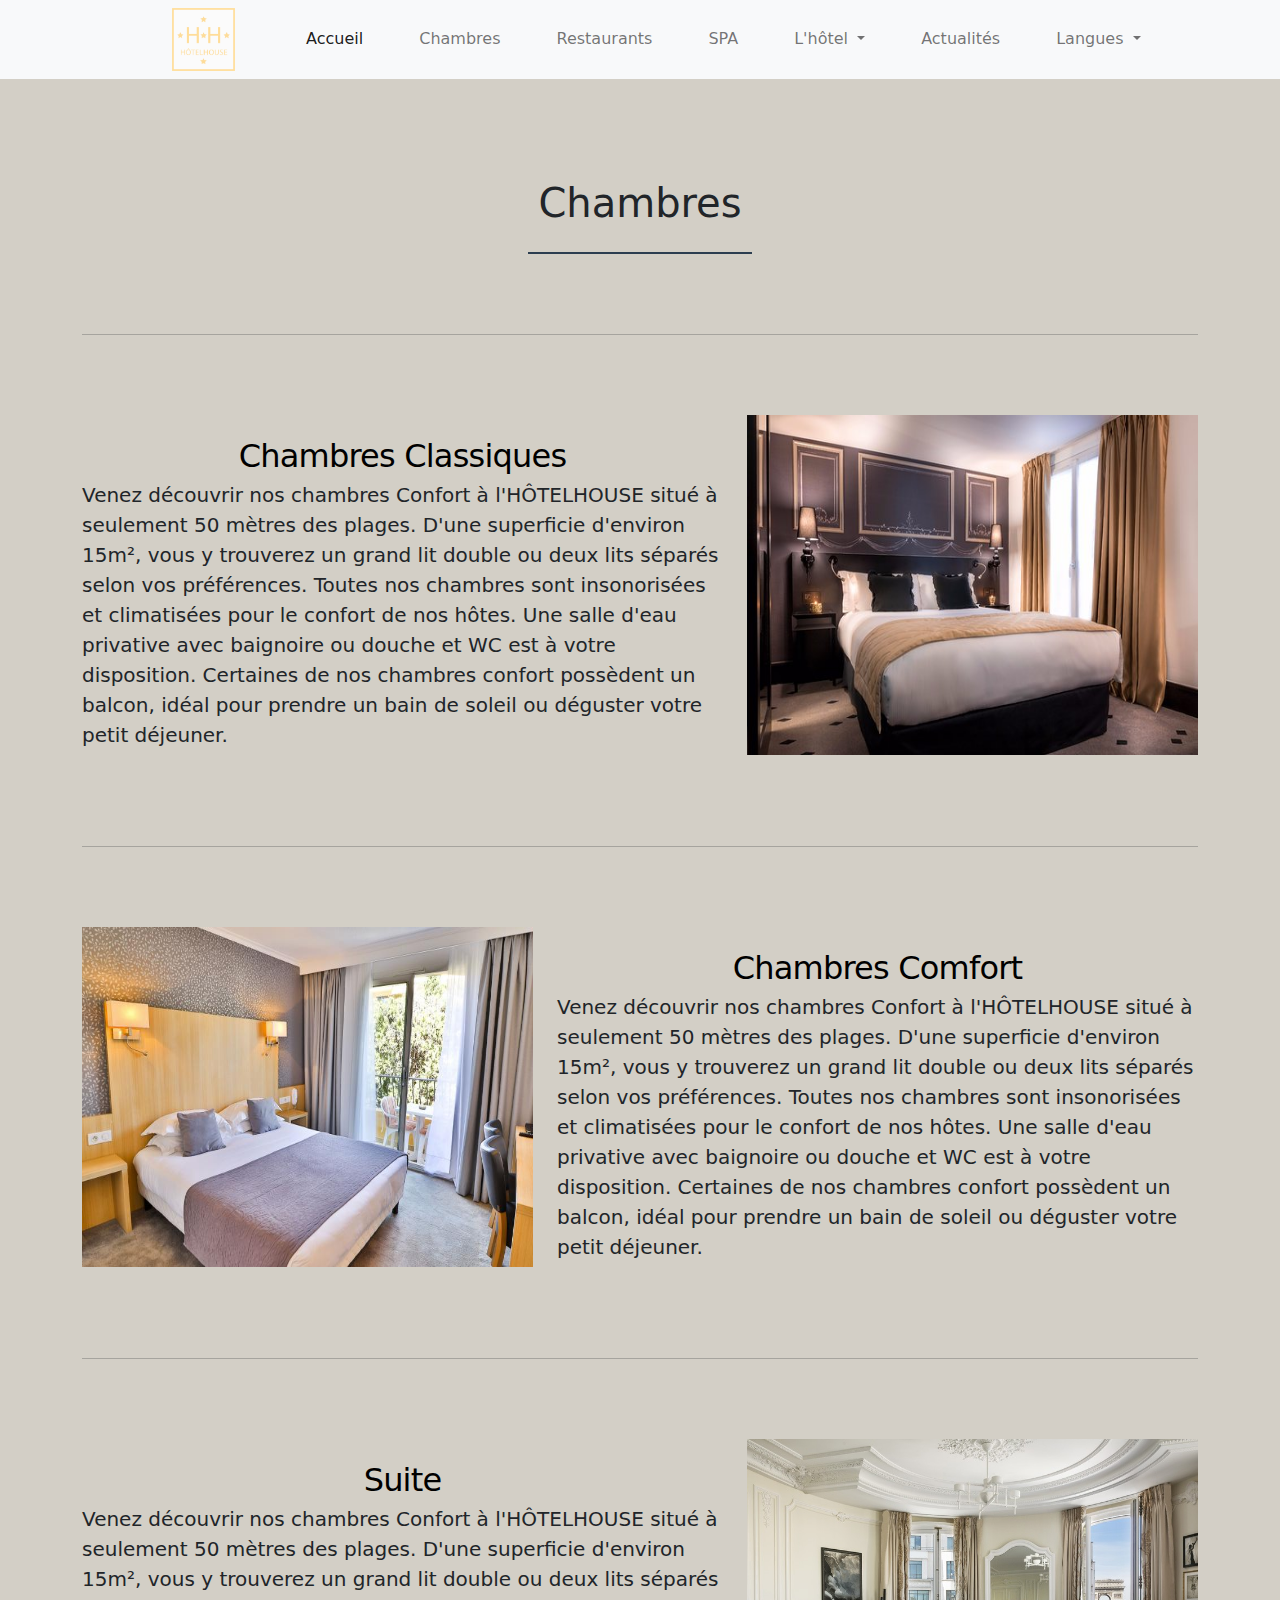
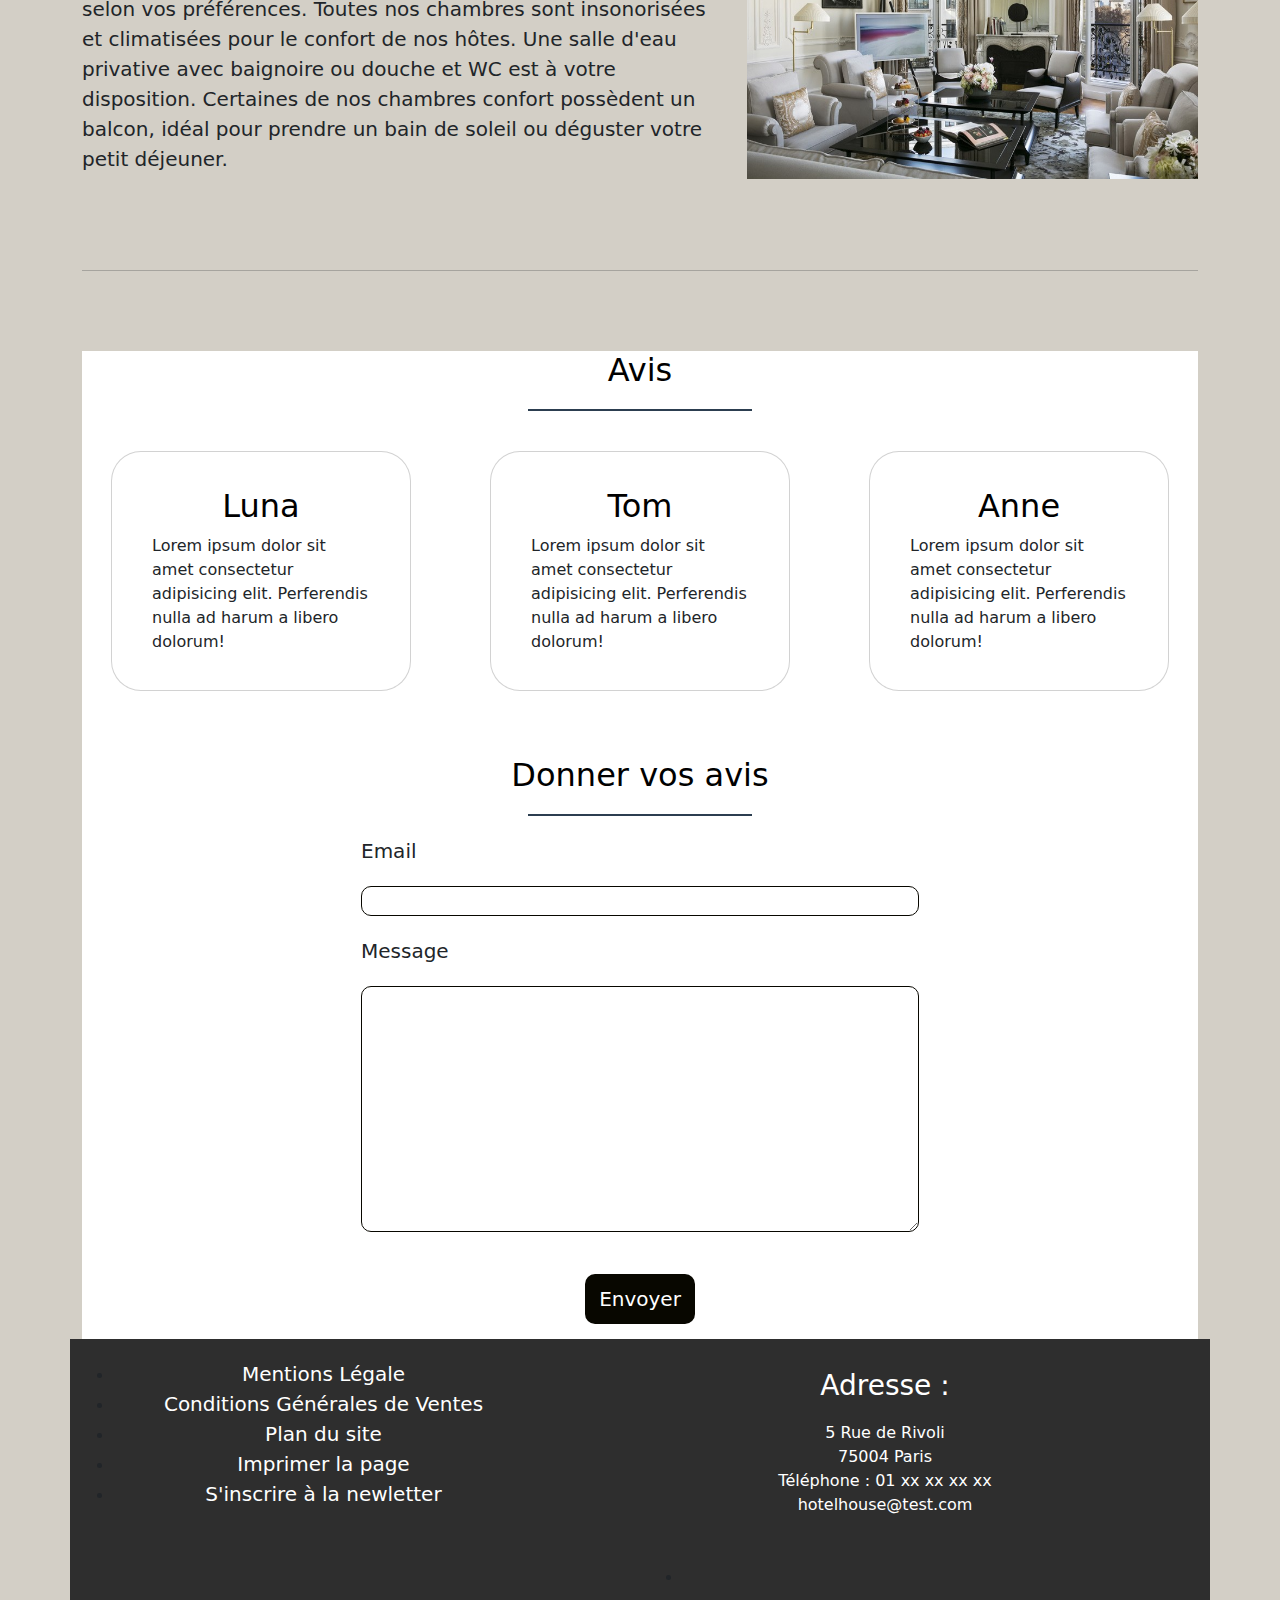
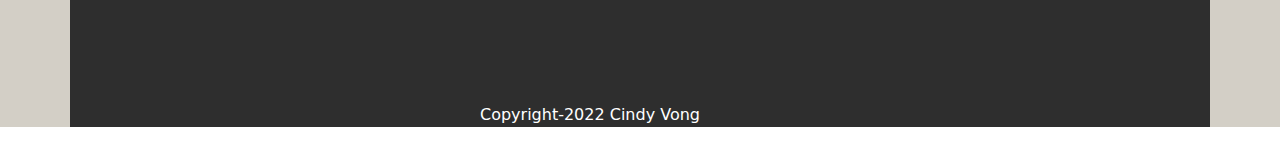
<file: chambres.html>
<!DOCTYPE html>
<html lang="fr">
<head>
    <meta charset="UTF-8">
    <meta name="viewport" content="width=device-width, initial-scale=1.0">
    <meta name="description" content="Choisisez-vous une chambre classique, comfort ou une suite selon votre choix !">
    <link rel="stylesheet" href="css/bootstrap.min.css">
    <link rel="stylesheet" href="css/style.css">
    <link rel="stylesheet" href="https://cdnjs.cloudflare.com/ajax/libs/font-awesome/6.1.1/css/all.min.css" integrity="sha512-KfkfwYDsLkIlwQp6LFnl8zNdLGxu9YAA1QvwINks4PhcElQSvqcyVLLD9aMhXd13uQjoXtEKNosOWaZqXgel0g==" crossorigin="anonymous" referrerpolicy="no-referrer" />


    <title>HÔTELHOUSE - Chambres</title>
</head>
<body>
    <header>
      <!-- Menu -->
      <nav class="navbar navbar-expand-lg bg-light">
        <div class="container-fluid">
           <img id= "logoHH" src="img/logo.png" alt="logo">
           <button class="navbar-toggler" type="button" data-bs-toggle="collapse" data-bs-target="#navbarSupportedContent" aria-controls="navbarSupportedContent" aria-expanded="false" aria-label="Toggle navigation">
            <span class="navbar-toggler-icon"></span>
          </button>
      
          <div class="collapse navbar-collapse" id="navbarSupportedContent">
            <ul class="navbar-nav me-auto mb-2 mb-lg-0">
              <li class="nav-item">
                <a class="nav-link active" aria-current="page" href="index.html">Accueil</a>
              </li>
              <li class="nav-item">
                <a class="nav-link" href="chambres.html">Chambres</a>
              </li>
              <li class="nav-item">
                <a class="nav-link" href="restaurants.html">Restaurants</a>
              </li>
              <li class="nav-item">
                <a class="nav-link" href="spa.html">SPA</a>
              </li>
              <li class="nav-item dropdown">
                <a class="nav-link dropdown-toggle" href="#" role="button" data-bs-toggle="dropdown" aria-expanded="false">
                  L'hôtel
                </a>
                <ul class="dropdown-menu">
                  <li><a class="dropdown-item" href="a-propos.html">Qui sommes-nous ?</a></li>
                  <li><a class="dropdown-item" href="acces.html">Accès</a></li>
                  <li><a class="dropdown-item" href="contact.html">Contact</a></li>
                </ul>
              </li>
              <li class="nav-item">
                <a class="nav-link" href="actualités.html">Actualités</a>
              </li>
              <!-- Langue -->
              <li class="nav-item dropdown">
                <a class="nav-link dropdown-toggle" href="#" role="button" data-bs-toggle="dropdown" aria-expanded="false">
                  Langues
                </a>
                <ul class="dropdown-menu">
                  <li><a class="dropdown-item" href="#"><img src="img/icons8-grande-bretagne-48.png" alt="anglais"></a></li>
                  <li><a class="dropdown-item" href="#"><img src="img/icons8-la-france-48.png" alt="france"></a></li>
                </ul>
                 <!-- Panier -->
                 <li class="nav-item">
                  <a class="nav-link" href="#"><i class="fas fa-shopping-cart"></i></a>
                </li>
            </ul>
          </div>
        </div>
      </nav>
    </header>

    <main>
      <section class="container container-xxl">
        <!-- Services Chambres -->

        <h1>Chambres</h1>
        <span class="ligneBlack"></span>

<hr class="featurette-divider">

<div class="row featurette">
  <div class="col-md-7">
    <h2 class="featurette-heading fw-normal lh-1">Chambres Classiques</h2>
    <p class="lead">Venez découvrir nos chambres Confort à l'HÔTELHOUSE situé à seulement 50 mètres des plages. D'une superficie d'environ 15m², vous y trouverez un grand lit double ou deux lits séparés selon vos préférences. Toutes nos chambres sont insonorisées et climatisées pour le confort de nos hôtes. Une salle d'eau privative avec baignoire ou douche et WC est à votre disposition. Certaines de nos chambres confort possèdent un balcon, idéal pour prendre un bain de soleil ou déguster votre petit déjeuner. </p>
  </div>
  <div class="col-md-5">
    <img class= "bd-placeholder-img d-block w-100" src="img/chambre-classique-15m2.jpg" alt="hotel00">
    
  </div>
</div>

<hr class="featurette-divider">

<div class="row featurette">
  <div class="col-md-7 order-md-2">
    <h2 class="featurette-heading fw-normal lh-1">Chambres Comfort</h2>
    <p class="lead">Venez découvrir nos chambres Confort à l'HÔTELHOUSE situé à seulement 50 mètres des plages. D'une superficie d'environ 15m², vous y trouverez un grand lit double ou deux lits séparés selon vos préférences. Toutes nos chambres sont insonorisées et climatisées pour le confort de nos hôtes. Une salle d'eau privative avec baignoire ou douche et WC est à votre disposition. Certaines de nos chambres confort possèdent un balcon, idéal pour prendre un bain de soleil ou déguster votre petit déjeuner.</p>
  </div>
  <div class="col-md-5 order-md-1">
    <img class= "bd-placeholder-img d-block w-100" src="img/chambre-comfort.jpg" alt="hotel00">

  </div>
</div>

<hr class="featurette-divider">

<div class="row featurette">
  <div class="col-md-7">
    <h2 class="featurette-heading fw-normal lh-1">Suite</h2>
    <p class="lead">Venez découvrir nos chambres Confort à l'HÔTELHOUSE situé à seulement 50 mètres des plages. D'une superficie d'environ 15m², vous y trouverez un grand lit double ou deux lits séparés selon vos préférences. Toutes nos chambres sont insonorisées et climatisées pour le confort de nos hôtes. Une salle d'eau privative avec baignoire ou douche et WC est à votre disposition. Certaines de nos chambres confort possèdent un balcon, idéal pour prendre un bain de soleil ou déguster votre petit déjeuner.</p>
  </div>
  <div class="col-md-5">
    <img class= "bd-placeholder-img d-block w-100" src="img/chambre-suite.jpeg" alt="hotel00">

  </div>
</div>

<hr class="featurette-divider">

         <!-- Avis -->
         <div class="col avis-white">
          <h2>Avis</h2>
          <span class="ligneBlack"></span>
          <section id="avis">
            <span class="ligne"></span>
            <div class="conteneur">
                <!-- Avis  -->
                <div class="card">
                    <!-- Block pour le contenu -->
                    <div class="contenu-div">
                      <h2>Luna</h2>
                        <p>Lorem ipsum dolor sit amet consectetur adipisicing elit. Perferendis nulla ad harum a libero dolorum!</p>
                        <!-- Block pour les étoiles -->
                        <div class="etoile-div">
                            <i class="fas fa-star"></i>
                            <i class="fas fa-star"></i>
                            <i class="fas fa-star"></i>
                            <i class="fas fa-star"></i>
                            <i class="fas fa-star"></i>
                        </div>
                    </div>
                </div>

                <div class="card">
                  <!-- Block pour le contenu -->
                  <div class="contenu-div">
                    <h2>Tom</h2>
                      <p>Lorem ipsum dolor sit amet consectetur adipisicing elit. Perferendis nulla ad harum a libero dolorum!</p>
                      <!-- Block pour les étoiles -->
                      <div class="etoile-div">
                          <i class="fas fa-star"></i>
                          <i class="fas fa-star"></i>
                          <i class="fas fa-star"></i>
                          <i class="fas fa-star"></i>
                          <i class="fas fa-star"></i>
                      </div>
                  </div>
              </div>
            

              <div class="card">
                <!-- Block pour le contenu -->
                <div class="contenu-div">
                  <h2>Anne</h2>
                    <p>Lorem ipsum dolor sit amet consectetur adipisicing elit. Perferendis nulla ad harum a libero dolorum!</p>
                    <!-- Block pour les étoiles -->
                    <div class="etoile-div">
                        <i class="fas fa-star"></i>
                        <i class="fas fa-star"></i>
                        <i class="fas fa-star"></i>
                        <i class="fas fa-star"></i>
                        <i class="fas fa-star"></i>
                    </div>
                </div>
            </div>
          </div>
        </section>               
          <!-- Envoi Avis -->
          <h2>Donner vos avis</h2>
          <div id="contact">
            <span class="ligneBlack"></span>
            <form>
            <div>
                <label for="email">Email</label>
                <input type="text" name="email" id="email">
            </div>
    
            <div>
                <label for="message">Message</label>
                <textarea name="message" id="message" cols="30" rows="10"></textarea>
            </div>
    
            <button>Envoyer</button> 
            </form>
          </div>
        </div> 
      </section>

         <!--Footer -->

         <footer>
          <div class="container divers text-center">
            <div class="row">
              <div class="col-md-5">
                <ul>
                  <li><a href="mentions-legales.html">Mentions Légale</a></li>
                  <li><a href="conditions-de-ventes.html">Conditions Générales de Ventes</a></li>      
                   <li><a href="plan-du-site.html">Plan du site</a> </li>
                   <li><a href="#" OnClick="javascript:window.print()">Imprimer la page</a></li>
                   <li> <a href="newsletter-formulaire.html">S'inscrire à la newletter</a></li>
                </ul>     
              </div>


              <div class="col-md-4 white">
                <h3 class="white">Adresse : </h3>
                <p class="white">5 Rue de Rivoli
                <br>
                75004 Paris
                <br>
                Téléphone : 01 xx xx xx xx
                <br>
                hotelhouse@test.com
              </p>
              </div>
         
              <div class="col-md-7">
                <ul>
                  <li class="float-end">
                    <a href="https://www.facebook.com/"><i class="fa-brands fa-facebook"></i></a>
                    <a href="https://twitter.com/"><i class="fa-brands fa-twitter"></i></a>
                    <a href="https://www.instagram.com/"><i class="fa-brands fa-instagram"></i></a>
                    <a href="https://www.pinterest.fr/"><i class="fa-brands fa-pinterest"></i></a>
                  </li>
                </ul>
              </div>
            </div>
            <p class="copyright-white">Copyright-2022 Cindy Vong</p>
          </div>
        </footer>
      </main>
    <script src="js/bootstrap.bundle.js"></script>
</body>
</html>
</file>
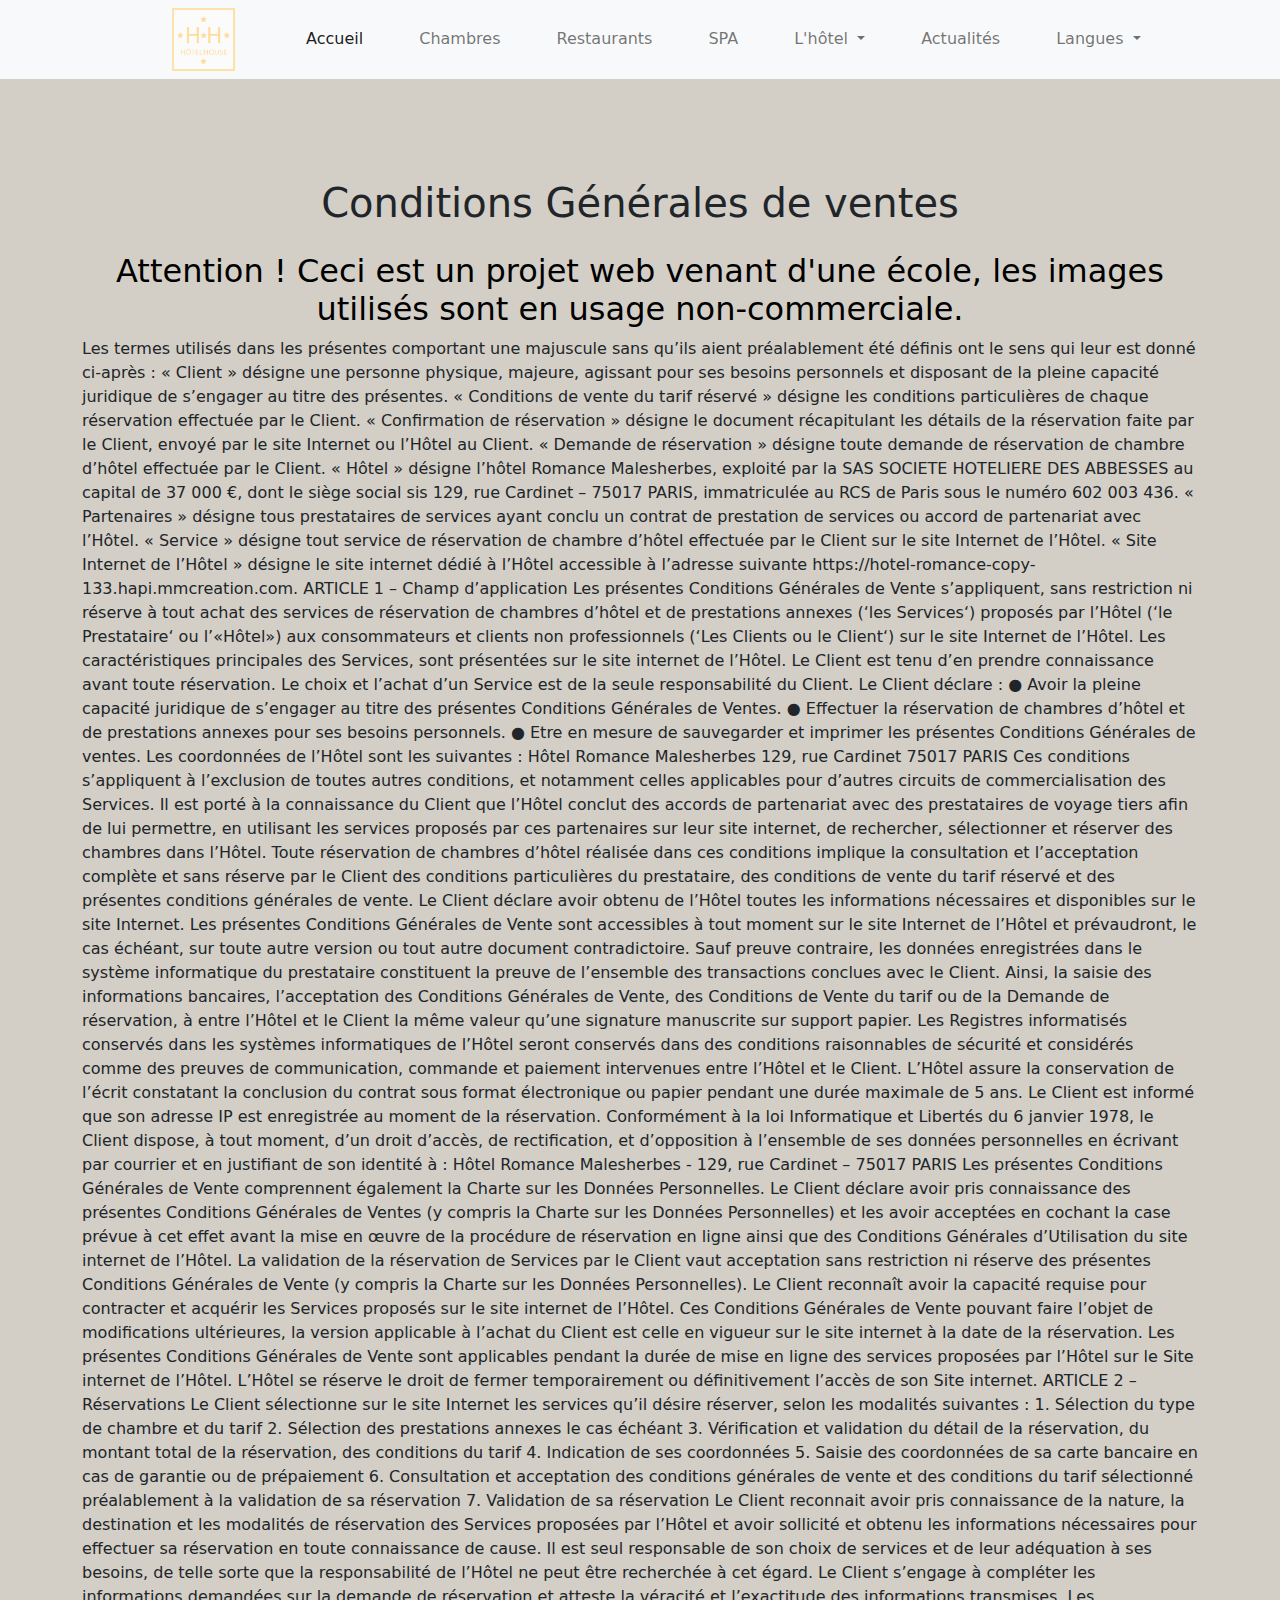
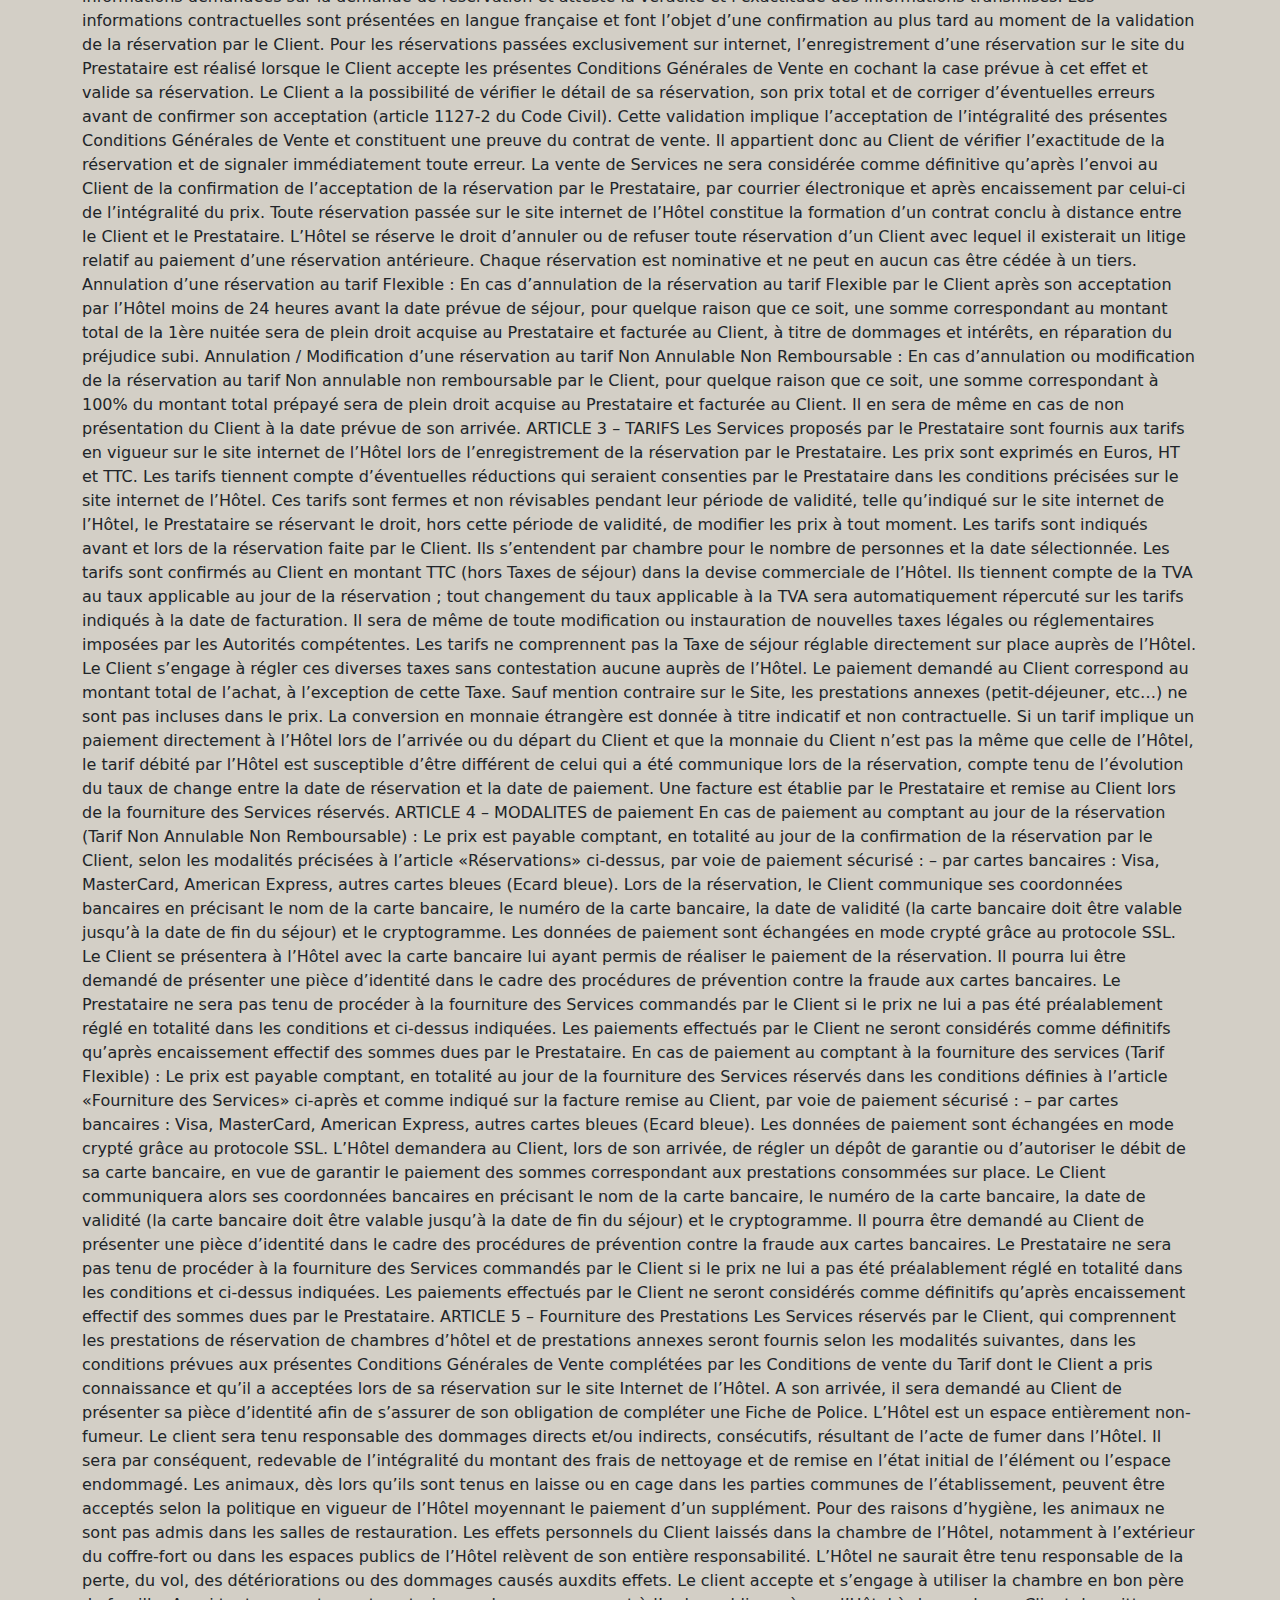
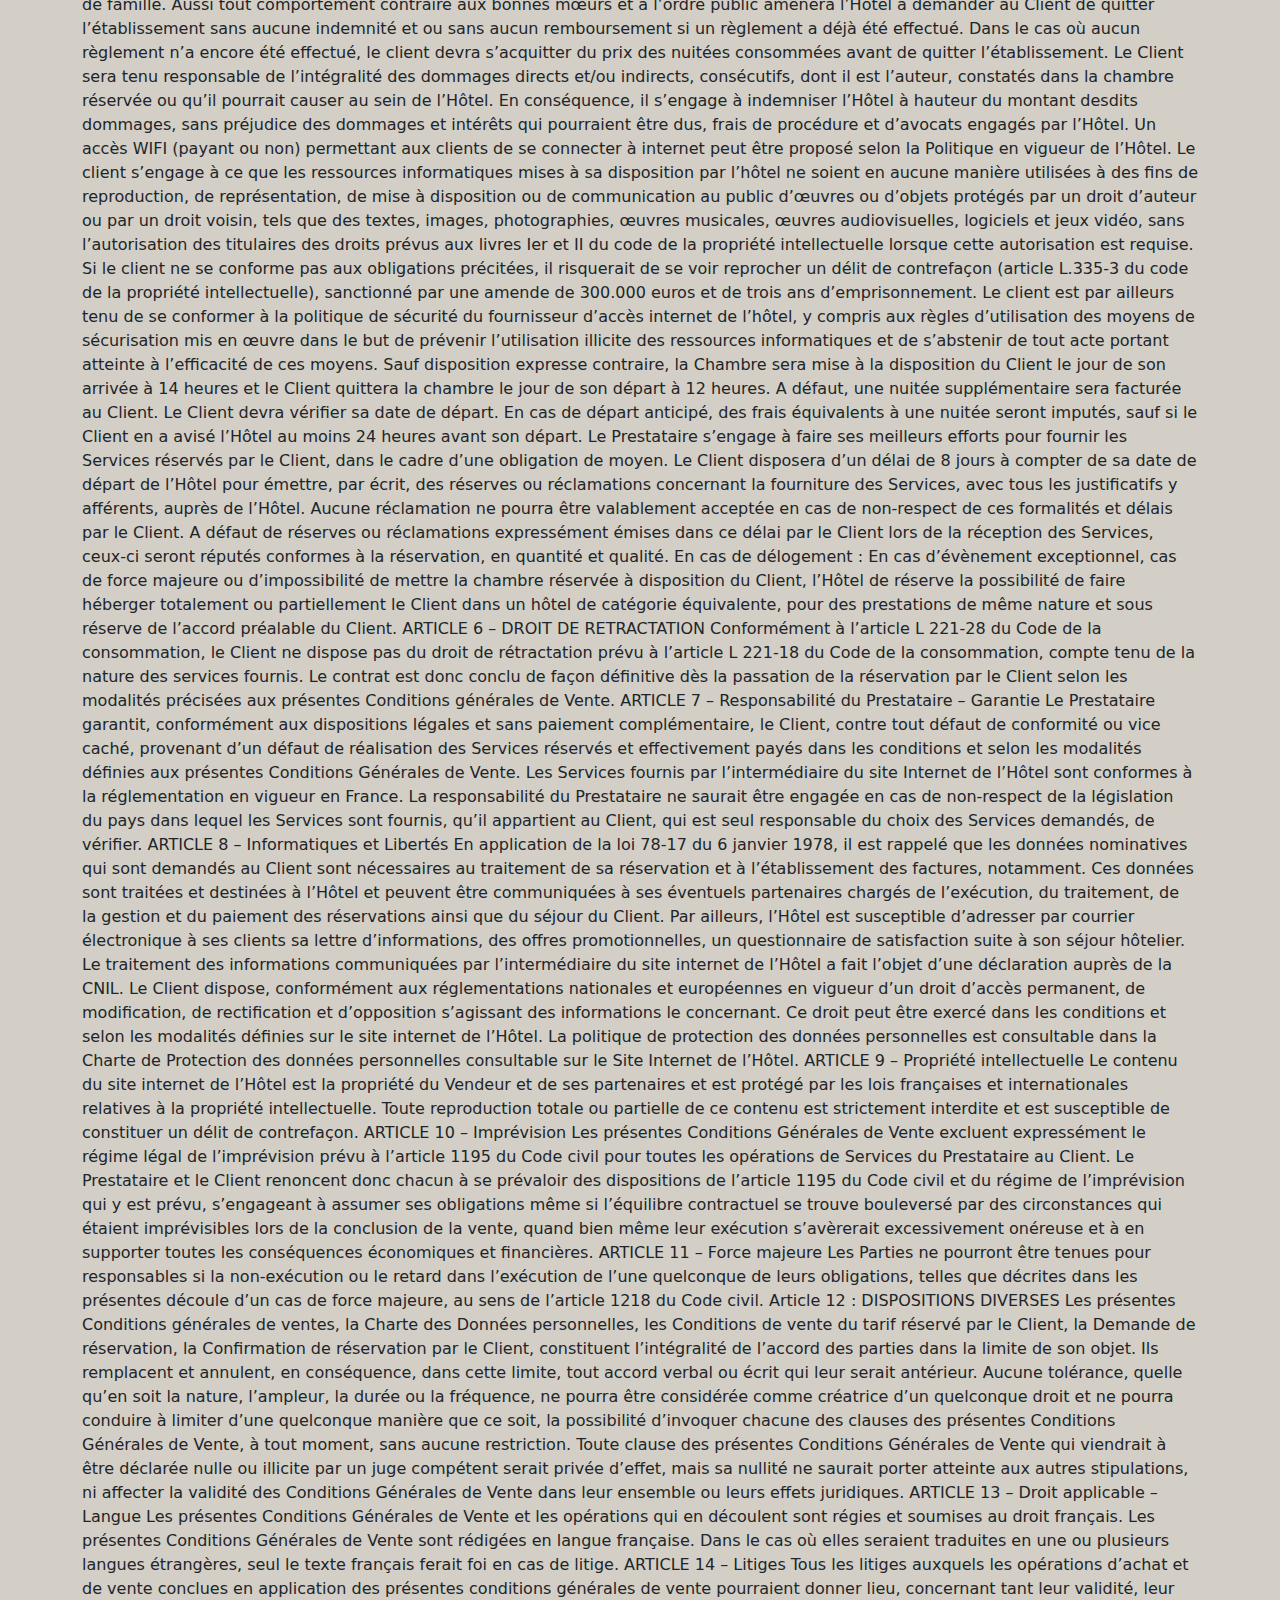
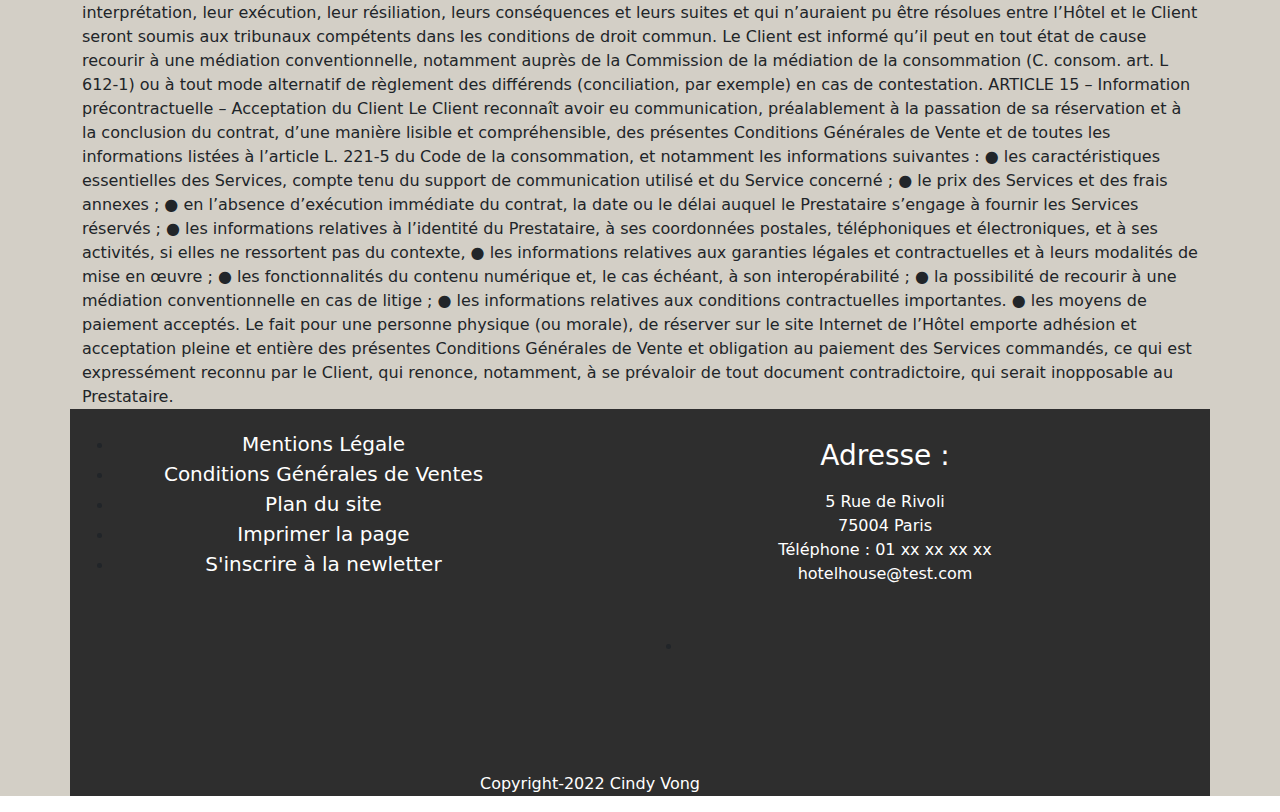
<file: conditions-de-ventes.html>
<!DOCTYPE html>
<html lang="fr">
<head>
    <meta charset="UTF-8">
    <meta name="viewport" content="width=device-width, initial-scale=1.0">
    <meta name="description" content="Conditions de ventes à respecter">
    <link rel="stylesheet" href="css/bootstrap.min.css">
    <link rel="stylesheet" href="css/style.css">
    <link rel="stylesheet" href="https://cdnjs.cloudflare.com/ajax/libs/font-awesome/6.1.1/css/all.min.css" integrity="sha512-KfkfwYDsLkIlwQp6LFnl8zNdLGxu9YAA1QvwINks4PhcElQSvqcyVLLD9aMhXd13uQjoXtEKNosOWaZqXgel0g==" crossorigin="anonymous" referrerpolicy="no-referrer" />


    <title>HÔTELHOUSE - Conditions Générales de ventes</title>
</head>
<body>
    <header>
      <!-- Menu -->
      <nav class="navbar navbar-expand-lg bg-light">
        <div class="container-fluid">
           <img id= "logoHH" src="img/logo.png" alt="logo">
           <button class="navbar-toggler" type="button" data-bs-toggle="collapse" data-bs-target="#navbarSupportedContent" aria-controls="navbarSupportedContent" aria-expanded="false" aria-label="Toggle navigation">
            <span class="navbar-toggler-icon"></span>
          </button>
      
          <div class="collapse navbar-collapse" id="navbarSupportedContent">
            <ul class="navbar-nav me-auto mb-2 mb-lg-0">
              <li class="nav-item">
                <a class="nav-link active" aria-current="page" href="index.html">Accueil</a>
              </li>
              <li class="nav-item">
                <a class="nav-link" href="chambres.html">Chambres</a>
              </li>
              <li class="nav-item">
                <a class="nav-link" href="restaurants.html">Restaurants</a>
              </li>
              <li class="nav-item">
                <a class="nav-link" href="spa.html">SPA</a>
              </li>
              <li class="nav-item dropdown">
                <a class="nav-link dropdown-toggle" href="#" role="button" data-bs-toggle="dropdown" aria-expanded="false">
                  L'hôtel
                </a>
                <ul class="dropdown-menu">
                  <li><a class="dropdown-item" href="a-propos.html">Qui sommes-nous ?</a></li>
                  <li><a class="dropdown-item" href="acces.html">Accès</a></li>
                  <li><a class="dropdown-item" href="contact.html">Contact</a></li>
                </ul>
              </li>
              <li class="nav-item">
                <a class="nav-link" href="actualités.html">Actualités</a>
              </li>
              <!-- Langue -->
              <li class="nav-item dropdown">
                <a class="nav-link dropdown-toggle" href="#" role="button" data-bs-toggle="dropdown" aria-expanded="false">
                  Langues
                </a>
                <ul class="dropdown-menu">
                  <li><a class="dropdown-item" href="#"><img src="img/icons8-grande-bretagne-48.png" alt="anglais"></a></li>
                  <li><a class="dropdown-item" href="#"><img src="img/icons8-la-france-48.png" alt="france"></a></li>
                </ul>
                 <!-- Panier -->
                 <li class="nav-item">
                  <a class="nav-link" href="#"><i class="fas fa-shopping-cart"></i></a>
                </li>
            </ul>
          </div>
        </div>
      </nav>
    </header>
    <main>
      <section class="container container-xxl">
        <h1>Conditions Générales de ventes</h1>
        <h2>Attention ! Ceci est un projet web venant d'une école, les images utilisés sont en usage non-commerciale.</h2>
        

Les termes utilisés dans les présentes comportant une majuscule sans qu’ils aient préalablement été définis ont le sens qui leur est donné ci-après :

« Client » désigne une personne physique, majeure, agissant pour ses besoins personnels et disposant de la pleine capacité juridique de s’engager au titre des présentes. 

« Conditions de vente du tarif réservé » désigne les conditions particulières de chaque réservation effectuée par le Client.

« Confirmation de réservation » désigne le document récapitulant les détails de la réservation faite par le Client, envoyé par le site Internet ou l’Hôtel au Client.

« Demande de réservation » désigne toute demande de réservation de chambre d’hôtel effectuée par le Client.

« Hôtel » désigne l’hôtel Romance Malesherbes, exploité par la SAS SOCIETE HOTELIERE DES ABBESSES au capital de 37 000 €, dont le siège social sis 129, rue Cardinet – 75017 PARIS, immatriculée au RCS de Paris sous le numéro 602 003 436.

« Partenaires » désigne tous prestataires de services ayant conclu un contrat de prestation de services ou accord de partenariat avec l’Hôtel.

« Service » désigne tout service de réservation de chambre d’hôtel effectuée par le Client sur le site Internet de l’Hôtel.

« Site Internet de l’Hôtel » désigne le site internet dédié à l’Hôtel accessible à l’adresse suivante https://hotel-romance-copy-133.hapi.mmcreation.com.

 

ARTICLE 1 – Champ d’application

Les présentes Conditions Générales de Vente s’appliquent, sans restriction ni réserve à tout achat des services de réservation de chambres d’hôtel et de prestations annexes (‘les Services‘) proposés par l’Hôtel (‘le Prestataire‘ ou l’«Hôtel») aux consommateurs et clients non professionnels (‘Les Clients ou le Client‘) sur le site Internet de l’Hôtel.
Les caractéristiques principales des Services, sont présentées sur le site internet de l’Hôtel.
Le Client est tenu d’en prendre connaissance avant toute réservation. Le choix et l’achat d’un Service est de la seule responsabilité du Client.

Le Client déclare : 

● Avoir la pleine capacité juridique de s’engager au titre des présentes Conditions Générales de Ventes.

● Effectuer la réservation de chambres d’hôtel et de prestations annexes pour ses besoins personnels.

● Etre en mesure de sauvegarder et imprimer les présentes Conditions Générales de ventes.
Les coordonnées de l’Hôtel sont les suivantes :

Hôtel Romance Malesherbes

129, rue Cardinet

75017 PARIS

Ces conditions s’appliquent à l’exclusion de toutes autres conditions, et notamment celles applicables pour d’autres circuits de commercialisation des Services.

Il est porté à la connaissance du Client que l’Hôtel conclut des accords de partenariat avec des prestataires de voyage tiers afin de lui permettre, en utilisant les services proposés par ces partenaires sur leur site internet, de rechercher, sélectionner et réserver des chambres dans l’Hôtel. Toute réservation de chambres d’hôtel réalisée dans ces conditions implique la consultation et l’acceptation complète et sans réserve par le Client des conditions particulières du prestataire, des conditions de vente du tarif réservé et des présentes conditions générales de vente. Le Client déclare avoir obtenu de l’Hôtel toutes les informations nécessaires et disponibles sur le site Internet.

Les présentes Conditions Générales de Vente sont accessibles à tout moment sur le site Internet de l’Hôtel et prévaudront, le cas échéant, sur toute autre version ou tout autre document contradictoire.
Sauf preuve contraire, les données enregistrées dans le système informatique du prestataire constituent la preuve de l’ensemble des transactions conclues avec le Client. Ainsi, la saisie des informations bancaires, l’acceptation des Conditions Générales de Vente, des Conditions de Vente du tarif ou de la Demande de réservation, à entre l’Hôtel et le Client la même valeur qu’une signature manuscrite sur support papier. Les Registres informatisés conservés dans les systèmes informatiques de l’Hôtel seront conservés dans des conditions raisonnables de sécurité et considérés comme des preuves de communication, commande et paiement intervenues entre l’Hôtel et le Client.

L’Hôtel assure la conservation de l’écrit constatant la conclusion du contrat sous format électronique ou papier pendant une durée maximale de 5 ans. 

Le Client est informé que son adresse IP est enregistrée au moment de la réservation.
Conformément à la loi Informatique et Libertés du 6 janvier 1978, le Client dispose, à tout moment, d’un droit d’accès, de rectification, et d’opposition à l’ensemble de ses données personnelles en écrivant par courrier et en justifiant de son identité à : Hôtel Romance Malesherbes - 129, rue Cardinet – 75017 PARIS

Les présentes Conditions Générales de Vente comprennent également la Charte sur les Données Personnelles.

Le Client déclare avoir pris connaissance des présentes Conditions Générales de Ventes (y compris la Charte sur les Données Personnelles) et les avoir acceptées en cochant la case prévue à cet effet avant la mise en œuvre de la procédure de réservation en ligne ainsi que des Conditions Générales d’Utilisation du site internet de l’Hôtel.

La validation de la réservation de Services par le Client vaut acceptation sans restriction ni réserve des présentes Conditions Générales de Vente (y compris la Charte sur les Données Personnelles).

Le Client reconnaît avoir la capacité requise pour contracter et acquérir les Services proposés sur le site internet de l’Hôtel.

Ces Conditions Générales de Vente pouvant faire l’objet de modifications ultérieures, la version applicable à l’achat du Client est celle en vigueur sur le site internet à la date de la réservation.

Les présentes Conditions Générales de Vente sont applicables pendant la durée de mise en ligne des services proposées par l’Hôtel sur le Site internet de l’Hôtel. L’Hôtel se réserve le droit de fermer temporairement ou définitivement l’accès de son Site internet.


ARTICLE 2 – Réservations

Le Client sélectionne sur le site Internet les services qu’il désire réserver, selon les modalités suivantes :

1. Sélection du type de chambre et du tarif

2. Sélection des prestations annexes le cas échéant

3. Vérification et validation du détail de la réservation, du montant total de la réservation, des conditions du tarif

4. Indication de ses coordonnées

5. Saisie des coordonnées de sa carte bancaire en cas de garantie ou de prépaiement

6. Consultation et acceptation des conditions générales de vente et des conditions du tarif sélectionné préalablement à la validation de sa réservation

7. Validation de sa réservation

Le Client reconnait avoir pris connaissance de la nature, la destination et les modalités de réservation des Services proposées par l’Hôtel et avoir sollicité et obtenu les informations nécessaires pour effectuer sa réservation en toute connaissance de cause. Il est seul responsable de son choix de services et de leur adéquation à ses besoins, de telle sorte que la responsabilité de l’Hôtel ne peut être recherchée à cet égard.

Le Client s’engage à compléter les informations demandées sur la demande de réservation et atteste la véracité et l’exactitude des informations transmises.

Les informations contractuelles sont présentées en langue française et font l’objet d’une confirmation au plus tard au moment de la validation de la réservation par le Client.

Pour les réservations passées exclusivement sur internet, l’enregistrement d’une réservation sur le site du Prestataire est réalisé lorsque le Client accepte les présentes Conditions Générales de Vente en cochant la case prévue à cet effet et valide sa réservation. Le Client a la possibilité de vérifier le détail de sa réservation, son prix total et de corriger d’éventuelles erreurs avant de confirmer son acceptation (article 1127-2 du Code Civil). Cette validation implique l’acceptation de l’intégralité des présentes Conditions Générales de Vente et constituent une preuve du contrat de vente.

Il appartient donc au Client de vérifier l’exactitude de la réservation et de signaler immédiatement toute erreur.

La vente de Services ne sera considérée comme définitive qu’après l’envoi au Client de la confirmation de l’acceptation de la réservation par le Prestataire, par courrier électronique et après encaissement par celui-ci de l’intégralité du prix.

Toute réservation passée sur le site internet de l’Hôtel constitue la formation d’un contrat conclu à distance entre le Client et le Prestataire.

L’Hôtel se réserve le droit d’annuler ou de refuser toute réservation d’un Client avec lequel il existerait un litige relatif au paiement d’une réservation antérieure.

Chaque réservation est nominative et ne peut en aucun cas être cédée à un tiers.

Annulation d’une réservation au tarif Flexible :

En cas d’annulation de la réservation au tarif Flexible par le Client après son acceptation par l’Hôtel moins de 24 heures avant la date prévue de séjour, pour quelque raison que ce soit, une somme correspondant au montant total de la 1ère nuitée sera de plein droit acquise au Prestataire et facturée au Client, à titre de dommages et intérêts, en réparation du préjudice subi.

Annulation / Modification d’une réservation au tarif Non Annulable Non Remboursable :

En cas d’annulation ou modification de la réservation au tarif Non annulable non remboursable par le Client, pour quelque raison que ce soit, une somme correspondant à 100% du montant total prépayé sera de plein droit acquise au Prestataire et facturée au Client. Il en sera de même en cas de non présentation du Client à la date prévue de son arrivée.

 

ARTICLE 3 – TARIFS

Les Services proposés par le Prestataire sont fournis aux tarifs en vigueur sur le site internet de l’Hôtel lors de l’enregistrement de la réservation par le Prestataire. Les prix sont exprimés en Euros, HT et TTC.

Les tarifs tiennent compte d’éventuelles réductions qui seraient consenties par le Prestataire dans les conditions précisées sur le site internet de l’Hôtel.

Ces tarifs sont fermes et non révisables pendant leur période de validité, telle qu’indiqué sur le site internet de l’Hôtel, le Prestataire se réservant le droit, hors cette période de validité, de modifier les prix à tout moment.

Les tarifs sont indiqués avant et lors de la réservation faite par le Client. Ils s’entendent par chambre pour le nombre de personnes et la date sélectionnée.

Les tarifs sont confirmés au Client en montant TTC (hors Taxes de séjour) dans la devise commerciale de l’Hôtel. Ils tiennent compte de la TVA au taux applicable au jour de la réservation ; tout changement du taux applicable à la TVA sera automatiquement répercuté sur les tarifs indiqués à la date de facturation. Il sera de même de toute modification ou instauration de nouvelles taxes légales ou réglementaires imposées par les Autorités compétentes.

Les tarifs ne comprennent pas la Taxe de séjour réglable directement sur place auprès de l’Hôtel.

Le Client s’engage à régler ces diverses taxes sans contestation aucune auprès de l’Hôtel.

Le paiement demandé au Client correspond au montant total de l’achat, à l’exception de cette Taxe.

Sauf mention contraire sur le Site, les prestations annexes (petit-déjeuner, etc…) ne sont pas incluses dans le prix.

La conversion en monnaie étrangère est donnée à titre indicatif et non contractuelle. Si un tarif implique un paiement directement à l’Hôtel lors de l’arrivée ou du départ du Client et que la monnaie du Client n’est pas la même que celle de l’Hôtel, le tarif débité par l’Hôtel est susceptible d’être différent de celui qui a été communique lors de la réservation, compte tenu de l’évolution du taux de change entre la date de réservation et la date de paiement.

Une facture est établie par le Prestataire et remise au Client lors de la fourniture des Services réservés.

 

ARTICLE 4 – MODALITES de paiement

En cas de paiement au comptant au jour de la réservation (Tarif Non Annulable Non Remboursable) :

Le prix est payable comptant, en totalité au jour de la confirmation de la réservation par le Client, selon les modalités précisées à l’article «Réservations» ci-dessus, par voie de paiement sécurisé :

– par cartes bancaires : Visa, MasterCard, American Express, autres cartes bleues (Ecard bleue).

Lors de la réservation, le Client communique ses coordonnées bancaires en précisant le nom de la carte bancaire, le numéro de la carte bancaire, la date de validité (la carte bancaire doit être valable jusqu’à la date de fin du séjour) et le cryptogramme.

Les données de paiement sont échangées en mode crypté grâce au protocole SSL.

Le Client se présentera à l’Hôtel avec la carte bancaire lui ayant permis de réaliser le paiement de la réservation. Il pourra lui être demandé de présenter une pièce d’identité dans le cadre des procédures de prévention contre la fraude aux cartes bancaires.

Le Prestataire ne sera pas tenu de procéder à la fourniture des Services commandés par le Client si le prix ne lui a pas été préalablement réglé en totalité dans les conditions et ci-dessus indiquées.

Les paiements effectués par le Client ne seront considérés comme définitifs qu’après encaissement effectif des sommes dues par le Prestataire.

En cas de paiement au comptant à la fourniture des services (Tarif Flexible) :

Le prix est payable comptant, en totalité au jour de la fourniture des Services réservés dans les conditions définies à l’article «Fourniture des Services» ci-après et comme indiqué sur la facture remise au Client, par voie de paiement sécurisé :

– par cartes bancaires : Visa, MasterCard, American Express, autres cartes bleues (Ecard bleue).

Les données de paiement sont échangées en mode crypté grâce au protocole SSL.

L’Hôtel demandera au Client, lors de son arrivée, de régler un dépôt de garantie ou d’autoriser le débit de sa carte bancaire, en vue de garantir le paiement des sommes correspondant aux prestations consommées sur place.

Le Client communiquera alors ses coordonnées bancaires en précisant le nom de la carte bancaire, le numéro de la carte bancaire, la date de validité (la carte bancaire doit être valable jusqu’à la date de fin du séjour) et le cryptogramme.

Il pourra être demandé au Client de présenter une pièce d’identité dans le cadre des procédures de prévention contre la fraude aux cartes bancaires.

Le Prestataire ne sera pas tenu de procéder à la fourniture des Services commandés par le Client si le prix ne lui a pas été préalablement réglé en totalité dans les conditions et ci-dessus indiquées.

Les paiements effectués par le Client ne seront considérés comme définitifs qu’après encaissement effectif des sommes dues par le Prestataire.

 

ARTICLE 5 – Fourniture des Prestations

Les Services réservés par le Client, qui comprennent les prestations de réservation de chambres d’hôtel et de prestations annexes seront fournis selon les modalités suivantes, dans les conditions prévues aux présentes Conditions Générales de Vente complétées par les Conditions de vente du Tarif dont le Client a pris connaissance et qu’il a acceptées lors de sa réservation sur le site Internet de l’Hôtel.

A son arrivée, il sera demandé au Client de présenter sa pièce d’identité afin de s’assurer de son obligation de compléter une Fiche de Police.

L’Hôtel est un espace entièrement non-fumeur. Le client sera tenu responsable des dommages directs et/ou indirects, consécutifs, résultant de l’acte de fumer dans l’Hôtel. Il sera par conséquent, redevable de l’intégralité du montant des frais de nettoyage et de remise en l’état initial de l’élément ou l’espace endommagé.

Les animaux, dès lors qu’ils sont tenus en laisse ou en cage dans les parties communes de l’établissement, peuvent être acceptés selon la politique en vigueur de l’Hôtel moyennant le paiement d’un supplément. Pour des raisons d’hygiène, les animaux ne sont pas admis dans les salles de restauration.

Les effets personnels du Client laissés dans la chambre de l’Hôtel, notamment à l’extérieur du coffre-fort ou dans les espaces publics de l’Hôtel relèvent de son entière responsabilité. L’Hôtel ne saurait être tenu responsable de la perte, du vol, des détériorations ou des dommages causés auxdits effets.

Le client accepte et s’engage à utiliser la chambre en bon père de famille. Aussi tout comportement contraire aux bonnes mœurs et à l’ordre public amènera l’Hôtel à demander au Client de quitter l’établissement sans aucune indemnité et ou sans aucun remboursement si un règlement a déjà été effectué. Dans le cas où aucun règlement n’a encore été effectué, le client devra s’acquitter du prix des nuitées consommées avant de quitter l’établissement.

Le Client sera tenu responsable de l’intégralité des dommages directs et/ou indirects, consécutifs, dont il est l’auteur, constatés dans la chambre réservée ou qu’il pourrait causer au sein de l’Hôtel. En conséquence, il s’engage à indemniser l’Hôtel à hauteur du montant desdits dommages, sans préjudice des dommages et intérêts qui pourraient être dus, frais de procédure et d’avocats engagés par l’Hôtel.

Un accès WIFI (payant ou non) permettant aux clients de se connecter à internet peut être proposé selon la Politique en vigueur de l’Hôtel. Le client s’engage à ce que les ressources informatiques mises à sa disposition par l’hôtel ne soient en aucune manière utilisées à des fins de reproduction, de représentation, de mise à disposition ou de communication au public d’œuvres ou d’objets protégés par un droit d’auteur ou par un droit voisin, tels que des textes, images, photographies, œuvres musicales, œuvres audiovisuelles, logiciels et jeux vidéo, sans l’autorisation des titulaires des droits prévus aux livres Ier et II du code de la propriété intellectuelle lorsque cette autorisation est requise. Si le client ne se conforme pas aux obligations précitées, il risquerait de se voir reprocher un délit de contrefaçon (article L.335-3 du code de la propriété intellectuelle), sanctionné par une amende de 300.000 euros et de trois ans d’emprisonnement. Le client est par ailleurs tenu de se conformer à la politique de sécurité du fournisseur d’accès internet de l’hôtel, y compris aux règles d’utilisation des moyens de sécurisation mis en œuvre dans le but de prévenir l’utilisation illicite des ressources informatiques et de s’abstenir de tout acte portant atteinte à l’efficacité de ces moyens.

Sauf disposition expresse contraire, la Chambre sera mise à la disposition du Client le jour de son arrivée à 14 heures et le Client quittera la chambre le jour de son départ à 12 heures. A défaut, une nuitée supplémentaire sera facturée au Client. Le Client devra vérifier sa date de départ. En cas de départ anticipé, des frais équivalents à une nuitée seront imputés, sauf si le Client en a avisé l’Hôtel au moins 24 heures avant son départ.

Le Prestataire s’engage à faire ses meilleurs efforts pour fournir les Services réservés par le Client, dans le cadre d’une obligation de moyen.

Le Client disposera d’un délai de 8 jours à compter de sa date de départ de l’Hôtel pour émettre, par écrit, des réserves ou réclamations concernant la fourniture des Services, avec tous les justificatifs y afférents, auprès de l’Hôtel.

Aucune réclamation ne pourra être valablement acceptée en cas de non-respect de ces formalités et délais par le Client.

A défaut de réserves ou réclamations expressément émises dans ce délai par le Client lors de la réception des Services, ceux-ci seront réputés conformes à la réservation, en quantité et qualité.

En cas de délogement :

En cas d’évènement exceptionnel, cas de force majeure ou d’impossibilité de mettre la chambre réservée à disposition du Client, l’Hôtel de réserve la possibilité de faire héberger totalement ou partiellement le Client dans un hôtel de catégorie équivalente, pour des prestations de même nature et sous réserve de l’accord préalable du Client.

 

ARTICLE 6 – DROIT DE RETRACTATION

Conformément à l’article L 221-28 du Code de la consommation, le Client ne dispose pas du droit de rétractation prévu à l’article L 221-18 du Code de la consommation, compte tenu de la nature des services fournis.

Le contrat est donc conclu de façon définitive dès la passation de la réservation par le Client selon les modalités précisées aux présentes Conditions générales de Vente.

 

ARTICLE 7 – Responsabilité du Prestataire – Garantie

Le Prestataire garantit, conformément aux dispositions légales et sans paiement complémentaire, le Client, contre tout défaut de conformité ou vice caché, provenant d’un défaut de réalisation des Services réservés et effectivement payés dans les conditions et selon les modalités définies aux présentes Conditions Générales de Vente.

Les Services fournis par l’intermédiaire du site Internet de l’Hôtel sont conformes à la réglementation en vigueur en France. La responsabilité du Prestataire ne saurait être engagée en cas de non-respect de la législation du pays dans lequel les Services sont fournis, qu’il appartient au Client, qui est seul responsable du choix des Services demandés, de vérifier.

 

ARTICLE 8 – Informatiques et Libertés

En application de la loi 78-17 du 6 janvier 1978, il est rappelé que les données nominatives qui sont demandés au Client sont nécessaires au traitement de sa réservation et à l’établissement des factures, notamment.

Ces données sont traitées et destinées à l’Hôtel et peuvent être communiquées à ses éventuels partenaires chargés de l’exécution, du traitement, de la gestion et du paiement des réservations ainsi que du séjour du Client.

Par ailleurs, l’Hôtel est susceptible d’adresser par courrier électronique à ses clients sa lettre d’informations, des offres promotionnelles, un questionnaire de satisfaction suite à son séjour hôtelier.

Le traitement des informations communiquées par l’intermédiaire du site internet de l’Hôtel a fait l’objet d’une déclaration auprès de la CNIL.

Le Client dispose, conformément aux réglementations nationales et européennes en vigueur d’un droit d’accès permanent, de modification, de rectification et d’opposition s’agissant des informations le concernant.

Ce droit peut être exercé dans les conditions et selon les modalités définies sur le site internet de l’Hôtel.

La politique de protection des données personnelles est consultable dans la Charte de Protection des données personnelles consultable sur le Site Internet de l’Hôtel.

 

ARTICLE 9 – Propriété intellectuelle

Le contenu du site internet de l’Hôtel est la propriété du Vendeur et de ses partenaires et est protégé par les lois françaises et internationales relatives à la propriété intellectuelle.

Toute reproduction totale ou partielle de ce contenu est strictement interdite et est susceptible de constituer un délit de contrefaçon.

 

ARTICLE 10 – Imprévision

Les présentes Conditions Générales de Vente excluent expressément le régime légal de l’imprévision prévu à l’article 1195 du Code civil pour toutes les opérations de Services du Prestataire au Client. Le Prestataire et le Client renoncent donc chacun à se prévaloir des dispositions de l’article 1195 du Code civil et du régime de l’imprévision qui y est prévu, s’engageant à assumer ses obligations même si l’équilibre contractuel se trouve bouleversé par des circonstances qui étaient imprévisibles lors de la conclusion de la vente, quand bien même leur exécution s’avèrerait excessivement onéreuse et à en supporter toutes les conséquences économiques et financières.

 

ARTICLE 11 – Force majeure

Les Parties ne pourront être tenues pour responsables si la non-exécution ou le retard dans l’exécution de l’une quelconque de leurs obligations, telles que décrites dans les présentes découle d’un cas de force majeure, au sens de l’article 1218 du Code civil.

 

Article 12 : DISPOSITIONS DIVERSES

Les présentes Conditions générales de ventes, la Charte des Données personnelles, les Conditions de vente du tarif réservé par le Client, la Demande de réservation, la Confirmation de réservation par le Client, constituent l’intégralité de l’accord des parties dans la limite de son objet. Ils remplacent et annulent, en conséquence, dans cette limite, tout accord verbal ou écrit qui leur serait antérieur.

Aucune tolérance, quelle qu’en soit la nature, l’ampleur, la durée ou la fréquence, ne pourra être considérée comme créatrice d’un quelconque droit et ne pourra conduire à limiter d’une quelconque manière que ce soit, la possibilité d’invoquer chacune des clauses des présentes Conditions Générales de Vente, à tout moment, sans aucune restriction.

Toute clause des présentes Conditions Générales de Vente qui viendrait à être déclarée nulle ou illicite par un juge compétent serait privée d’effet, mais sa nullité ne saurait porter atteinte aux autres stipulations, ni affecter la validité des Conditions Générales de Vente dans leur ensemble ou leurs effets juridiques.

 

ARTICLE 13 – Droit applicable – Langue

Les présentes Conditions Générales de Vente et les opérations qui en découlent sont régies et soumises au droit français.

Les présentes Conditions Générales de Vente sont rédigées en langue française. Dans le cas où elles seraient traduites en une ou plusieurs langues étrangères, seul le texte français ferait foi en cas de litige.

 

ARTICLE 14 – Litiges

Tous les litiges auxquels les opérations d’achat et de vente conclues en application des présentes conditions générales de vente pourraient donner lieu, concernant tant leur validité, leur interprétation, leur exécution, leur résiliation, leurs conséquences et leurs suites et qui n’auraient pu être résolues entre l’Hôtel et le Client seront soumis aux tribunaux compétents dans les conditions de droit commun.

Le Client est informé qu’il peut en tout état de cause recourir à une médiation conventionnelle, notamment auprès de la Commission de la médiation de la consommation (C. consom. art. L 612-1) ou à tout mode alternatif de règlement des différends (conciliation, par exemple) en cas de contestation.

 

ARTICLE 15 – Information précontractuelle – Acceptation du Client

Le Client reconnaît avoir eu communication, préalablement à la passation de sa réservation et à la conclusion du contrat, d’une manière lisible et compréhensible, des présentes Conditions Générales de Vente et de toutes les informations listées à l’article L. 221-5 du Code de la consommation, et notamment les informations suivantes :

● les caractéristiques essentielles des Services, compte tenu du support de communication utilisé et du Service concerné ;

● le prix des Services et des frais annexes ;

● en l’absence d’exécution immédiate du contrat, la date ou le délai auquel le Prestataire s’engage à fournir les Services réservés ;

● les informations relatives à l’identité du Prestataire, à ses coordonnées postales, téléphoniques et électroniques, et à ses activités, si elles ne ressortent pas du contexte,

● les informations relatives aux garanties légales et contractuelles et à leurs modalités de mise en œuvre ;

● les fonctionnalités du contenu numérique et, le cas échéant, à son interopérabilité ;

● la possibilité de recourir à une médiation conventionnelle en cas de litige ;

● les informations relatives aux conditions contractuelles importantes.

● les moyens de paiement acceptés.

Le fait pour une personne physique (ou morale), de réserver sur le site Internet de l’Hôtel emporte adhésion et acceptation pleine et entière des présentes Conditions Générales de Vente et obligation au paiement des Services commandés, ce qui est expressément reconnu par le Client, qui renonce, notamment, à se prévaloir de tout document contradictoire, qui serait inopposable au Prestataire.

      </section>
        

       <!--Footer -->

       <footer>
        <div class="container divers text-center">
          <div class="row">
            <div class="col-md-5">
              <ul>
                <li><a href="mentions-legales.html">Mentions Légale</a></li>
                <li><a href="conditions-de-ventes.html">Conditions Générales de Ventes</a></li>      
                 <li><a href="plan-du-site.html">Plan du site</a> </li>
                 <li><a href="#" OnClick="javascript:window.print()">Imprimer la page</a></li>
                 <li> <a href="newsletter-formulaire.html">S'inscrire à la newletter</a></li>
              </ul>     
            </div>


            <div class="col-md-4 white">
              <h3 class="white">Adresse : </h3>
              <p class="white">5 Rue de Rivoli
              <br>
              75004 Paris
              <br>
              Téléphone : 01 xx xx xx xx
              <br>
              hotelhouse@test.com
            </p>
            </div>
       
            <div class="col-md-7">
              <ul>
                <li class="float-end">
                  <a href="https://www.facebook.com/"><i class="fa-brands fa-facebook"></i></a>
                  <a href="https://twitter.com/"><i class="fa-brands fa-twitter"></i></a>
                  <a href="https://www.instagram.com/"><i class="fa-brands fa-instagram"></i></a>
                  <a href="https://www.pinterest.fr/"><i class="fa-brands fa-pinterest"></i></a>
                </li>
              </ul>
            </div>
          </div>
          <p class="copyright-white">Copyright-2022 Cindy Vong</p>
        </div>
       
      </footer>



    </main>

    <script src="js/bootstrap.bundle.js"></script>
</body>
</html>
</file>
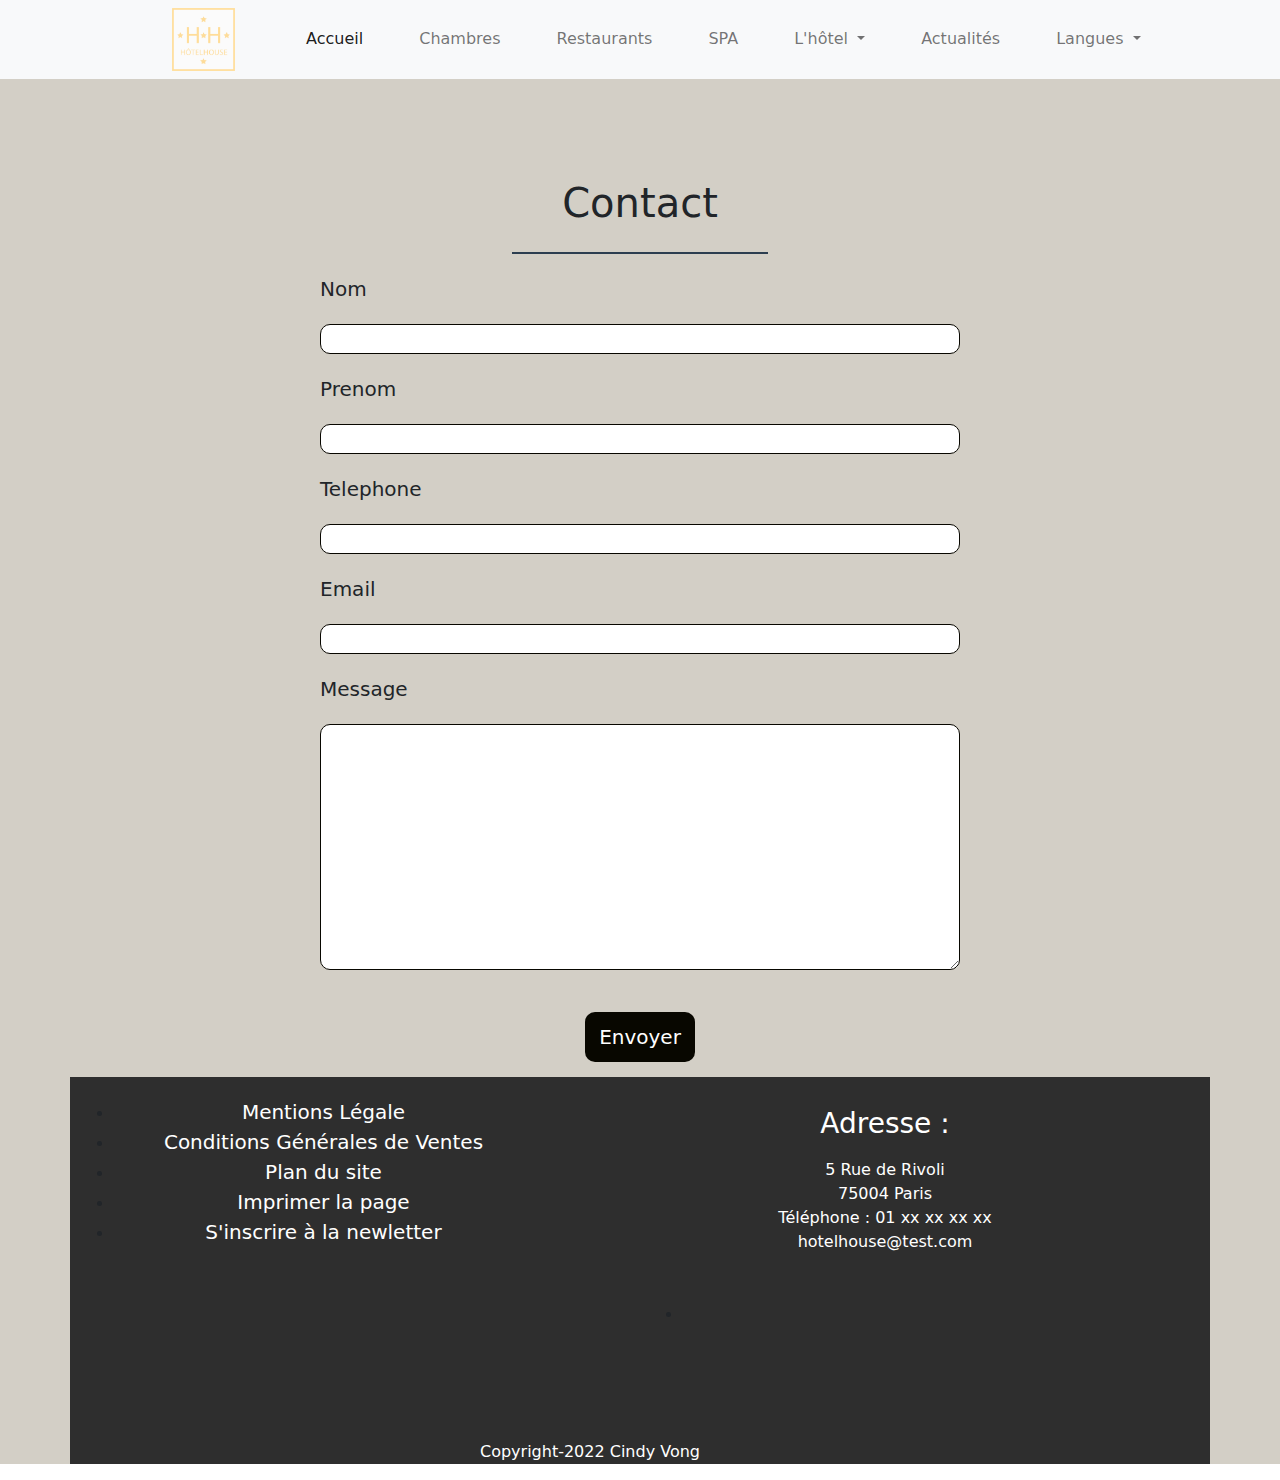
<file: contact.html>
<!DOCTYPE html>
<html lang="fr">
<head>
    <meta charset="UTF-8">
    <meta name="viewport" content="width=device-width, initial-scale=1.0">
    <meta name="description" content="conctacter nous !">
    <link rel="stylesheet" href="css/bootstrap.min.css">
    <link rel="stylesheet" href="css/style.css">
    <link rel="stylesheet" href="https://cdnjs.cloudflare.com/ajax/libs/font-awesome/6.1.1/css/all.min.css" integrity="sha512-KfkfwYDsLkIlwQp6LFnl8zNdLGxu9YAA1QvwINks4PhcElQSvqcyVLLD9aMhXd13uQjoXtEKNosOWaZqXgel0g==" crossorigin="anonymous" referrerpolicy="no-referrer" />


    <title>HÔTELHOUSE - Contact</title>
</head>
<body>
    <header>
      <!-- Menu -->
      <nav class="navbar navbar-expand-lg bg-light">
        <div class="container-fluid">
           <img id= "logoHH" src="img/logo.png" alt="logo">
           <button class="navbar-toggler" type="button" data-bs-toggle="collapse" data-bs-target="#navbarSupportedContent" aria-controls="navbarSupportedContent" aria-expanded="false" aria-label="Toggle navigation">
            <span class="navbar-toggler-icon"></span>
          </button>
      
          <div class="collapse navbar-collapse" id="navbarSupportedContent">
            <ul class="navbar-nav me-auto mb-2 mb-lg-0">
              <li class="nav-item">
                <a class="nav-link active" aria-current="page" href="hotelhouse.html">Accueil</a>
              </li>
              <li class="nav-item">
                <a class="nav-link" href="chambres.html">Chambres</a>
              </li>
              <li class="nav-item">
                <a class="nav-link" href="restaurants.html">Restaurants</a>
              </li>
              <li class="nav-item">
                <a class="nav-link" href="spa.html">SPA</a>
              </li>
              <li class="nav-item dropdown">
                <a class="nav-link dropdown-toggle" href="#" role="button" data-bs-toggle="dropdown" aria-expanded="false">
                  L'hôtel
                </a>
                <ul class="dropdown-menu">
                  <li><a class="dropdown-item" href="a-propos.html">Qui sommes-nous ?</a></li>
                  <li><a class="dropdown-item" href="acces.html">Accès</a></li>
                  <li><a class="dropdown-item" href="contact.html">Contact</a></li>
                </ul>
              </li>
              <li class="nav-item">
                <a class="nav-link" href="actualités.html">Actualités</a>
              </li>
              <!-- Langue -->
              <li class="nav-item dropdown">
                <a class="nav-link dropdown-toggle" href="#" role="button" data-bs-toggle="dropdown" aria-expanded="false">
                  Langues
                </a>
                <ul class="dropdown-menu">
                  <li><a class="dropdown-item" href="#"><img src="img/icons8-grande-bretagne-48.png" alt="anglais"></a></li>
                  <li><a class="dropdown-item" href="#"><img src="img/icons8-la-france-48.png" alt="france"></a></li>
                </ul>
                 <!-- Panier -->
                 <li class="nav-item">
                  <a class="nav-link" href="#"><i class="fas fa-shopping-cart"></i></a>
                </li>
            </ul>
          </div>
        </div>
      </nav>
    </header>

    <main>
      <h1>Contact</h1>
      <div id="contact">
        <span class="ligneBlack"></span>
        <form>
        <div>
            <label for="nom">Nom</label>
            <input type="text" id="nom" name="nom">
        </div>

        <div>
            <label for="prenom">Prenom</label>
            <input type="text" name="prenom" id="prenom">
        </div>

        <div>
            <label for="tel">Telephone</label>
            <input type="tel" id="tel" name="tel">
        </div>

        <div>
            <label for="email">Email</label>
            <input type="text" name="email" id="email">
        </div>

        <div>
            <label for="message">Message</label>
            <textarea name="message" id="message" cols="30" rows="10"></textarea>
        </div>

        <button>Envoyer</button>

        </form>
      </div>


      <!--Footer -->

      <footer>
        <div class="container divers text-center">
          <div class="row">
            <div class="col-md-5">
              <ul>
                <li><a href="mentions-legales.html">Mentions Légale</a></li>
                <li><a href="conditions-de-ventes.html">Conditions Générales de Ventes</a></li>      
                 <li><a href="plan-du-site.html">Plan du site</a> </li>
                 <li><a href="#" OnClick="javascript:window.print()">Imprimer la page</a></li>
                 <li> <a href="newsletter-formulaire.html">S'inscrire à la newletter</a></li>
              </ul>     
            </div>


            <div class="col-md-4 white">
              <h3 class="white">Adresse : </h3>
              <p class="white">5 Rue de Rivoli
              <br>
              75004 Paris
              <br>
              Téléphone : 01 xx xx xx xx
              <br>
              hotelhouse@test.com
            </p>
            </div>
       
            <div class="col-md-7">
              <ul>
                <li class="float-end">
                  <a href="https://www.facebook.com/"><i class="fa-brands fa-facebook"></i></a>
                  <a href="https://twitter.com/"><i class="fa-brands fa-twitter"></i></a>
                  <a href="https://www.instagram.com/"><i class="fa-brands fa-instagram"></i></a>
                  <a href="https://www.pinterest.fr/"><i class="fa-brands fa-pinterest"></i></a>
                </li>
              </ul>
            </div>
          </div>
          <p class="copyright-white">Copyright-2022 Cindy Vong</p>
        </div>
       
      </footer>


    </main>


    
    <script src="js/bootstrap.bundle.js"></script>
</body>
</html>
</file>
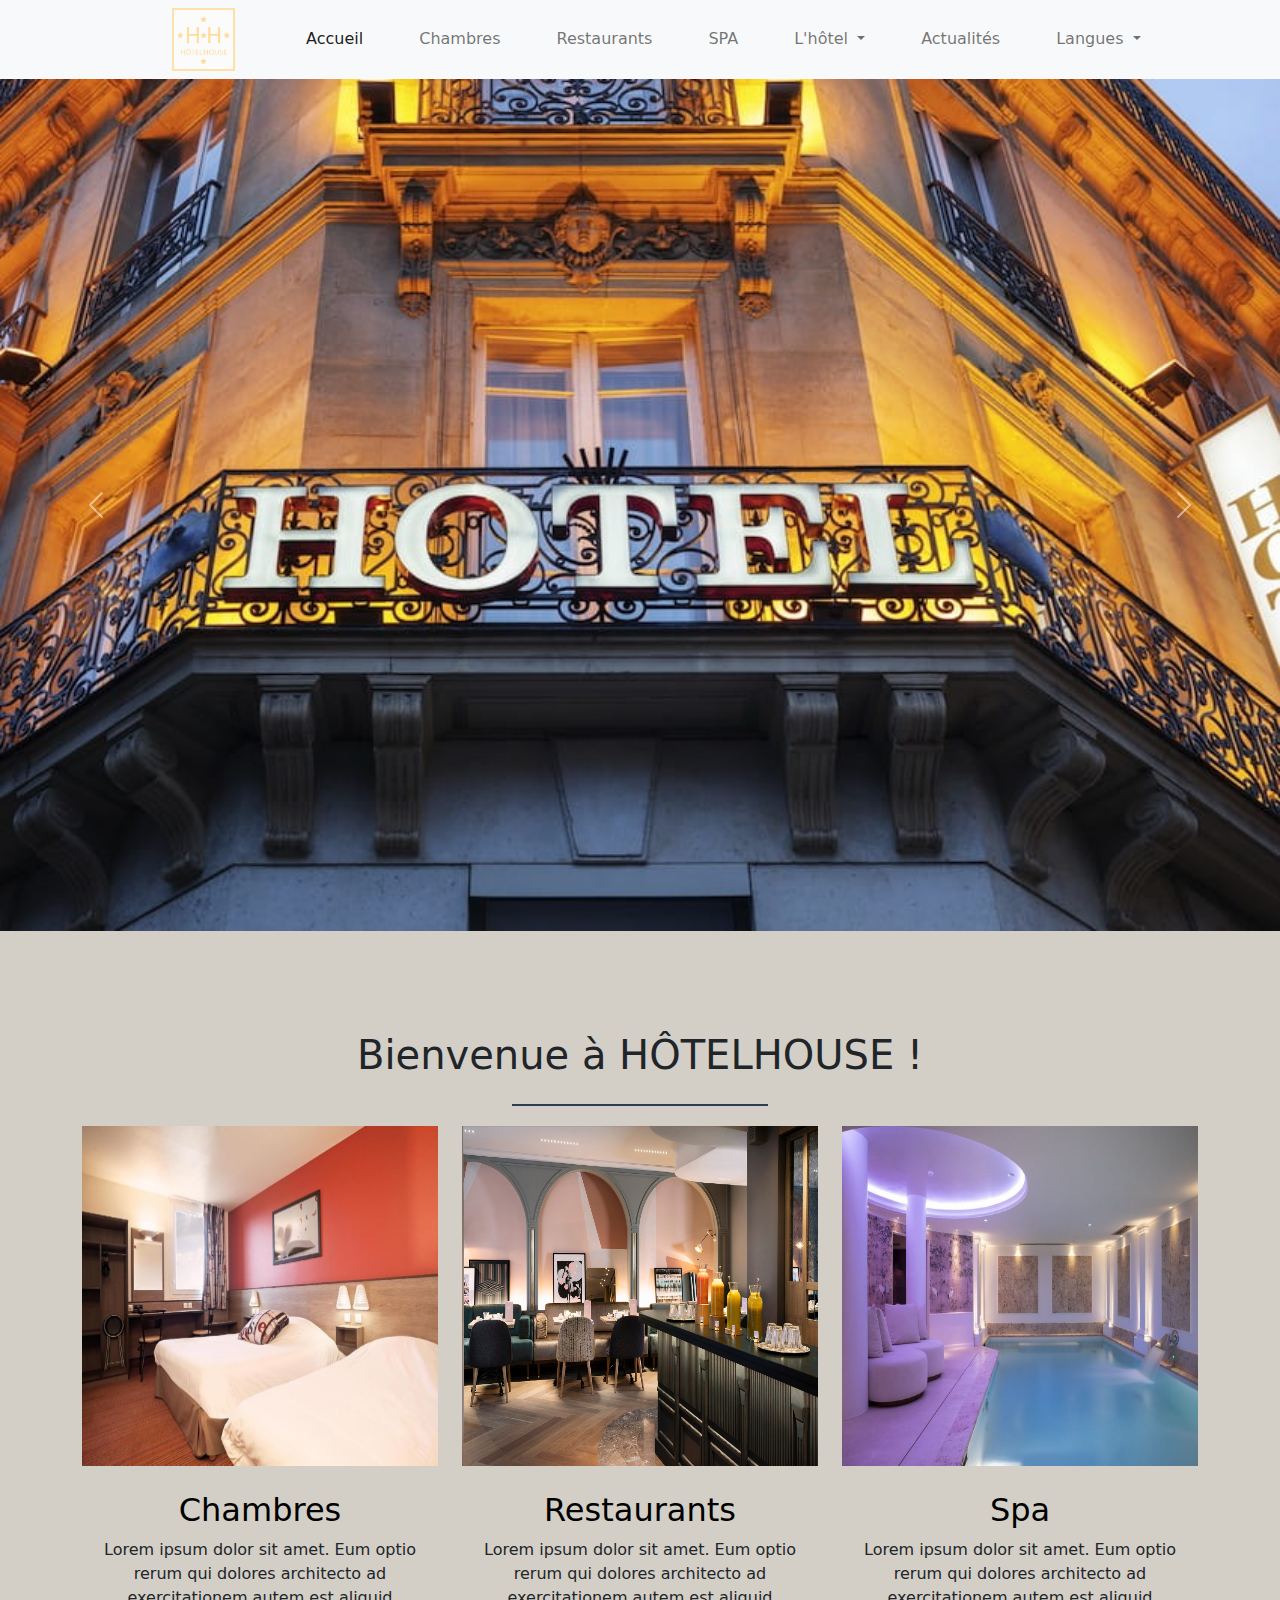
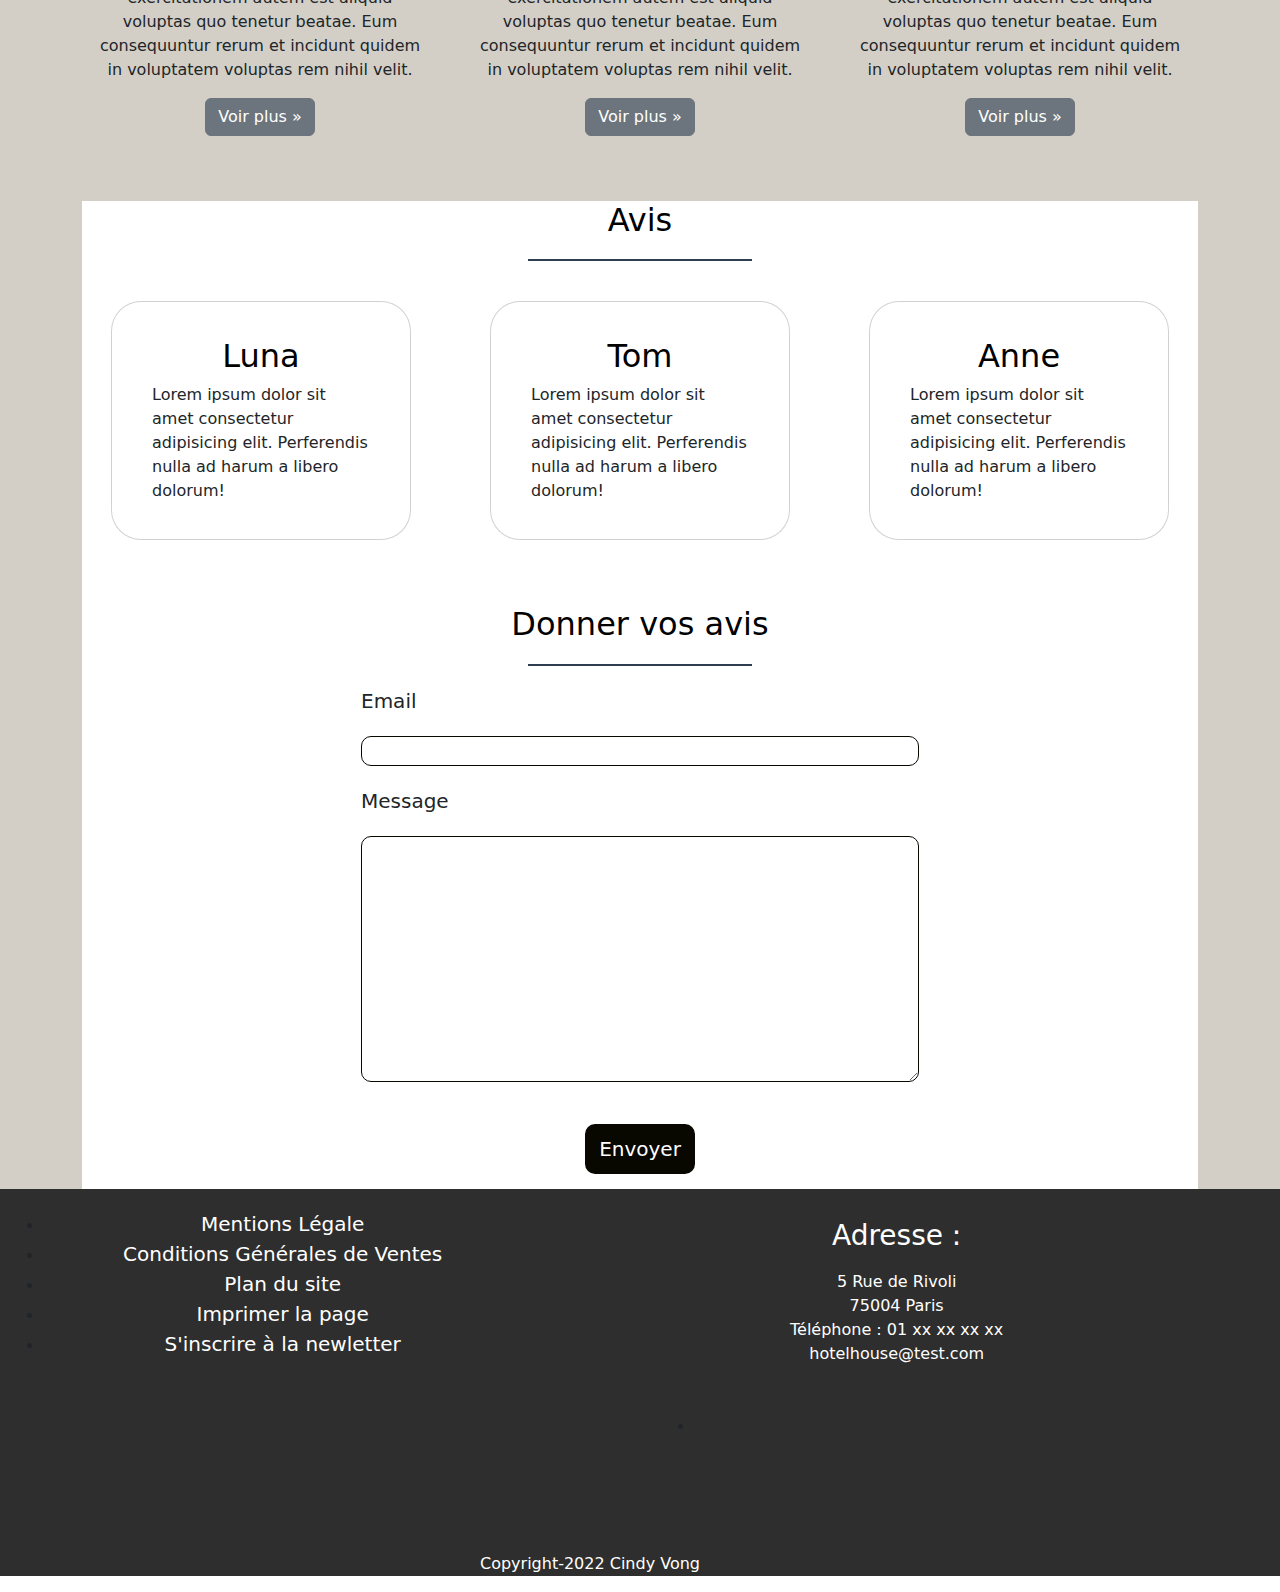
<file: hotelhouse.html>
<!DOCTYPE html>
<html lang="fr">
<head>
    <meta charset="UTF-8">
    <meta name="viewport" content="width=device-width, initial-scale=1.0">
    <meta name="description" content="HôtelHouse à 5 étoiles !">
    <link rel="stylesheet" href="css/bootstrap.min.css">
    <link rel="stylesheet" href="css/style.css">
    <link rel="stylesheet" href="https://cdnjs.cloudflare.com/ajax/libs/font-awesome/6.1.1/css/all.min.css" integrity="sha512-KfkfwYDsLkIlwQp6LFnl8zNdLGxu9YAA1QvwINks4PhcElQSvqcyVLLD9aMhXd13uQjoXtEKNosOWaZqXgel0g==" crossorigin="anonymous" referrerpolicy="no-referrer" />


    <title>HÔTELHOUSE - Accueil</title>
</head>
<body>
    <header>
      <!-- Menu -->
        <nav class="navbar navbar-expand-lg bg-light">
            <div class="container-fluid">
               <img id= "logoHH" src="img/logo.png" alt="logo">
               <button class="navbar-toggler" type="button" data-bs-toggle="collapse" data-bs-target="#navbarSupportedContent" aria-controls="navbarSupportedContent" aria-expanded="false" aria-label="Toggle navigation">
                <span class="navbar-toggler-icon"></span>
              </button>
          
              <div class="collapse navbar-collapse" id="navbarSupportedContent">
                <ul class="navbar-nav me-auto mb-2 mb-lg-0">
                  <li class="nav-item">
                    <a class="nav-link active" aria-current="page" href="hotelhouse.html">Accueil</a>
                  </li>
                  <li class="nav-item">
                    <a class="nav-link" href="chambres.html">Chambres</a>
                  </li>
                  <li class="nav-item">
                    <a class="nav-link" href="restaurants.html">Restaurants</a>
                  </li>
                  <li class="nav-item">
                    <a class="nav-link" href="spa.html">SPA</a>
                  </li>
                  <li class="nav-item dropdown">
                    <a class="nav-link dropdown-toggle" href="#" role="button" data-bs-toggle="dropdown" aria-expanded="false">
                      L'hôtel
                    </a>
                    <ul class="dropdown-menu">
                      <li><a class="dropdown-item" href="a-propos.html">Qui sommes-nous ?</a></li>
                      <li><a class="dropdown-item" href="acces.html">Accès</a></li>
                      <li><a class="dropdown-item" href="contact.html">Contact</a></li>
                    </ul>
                  </li>
                  <li class="nav-item">
                    <a class="nav-link" href="actualités.html">Actualités</a>
                  </li>
                  <!-- Langue -->
                  <li class="nav-item dropdown">
                    <a class="nav-link dropdown-toggle" href="#" role="button" data-bs-toggle="dropdown" aria-expanded="false">
                      Langues
                    </a>
                    <ul class="dropdown-menu">
                      <li><a class="dropdown-item" href="#"><img src="img/icons8-grande-bretagne-48.png" alt="anglais"></a></li>
                      <li><a class="dropdown-item" href="#"><img src="img/icons8-la-france-48.png" alt="france"></a></li>
                    </ul>
                     <!-- Panier -->
                     <li class="nav-item">
                      <a class="nav-link" href="#"><i class="fas fa-shopping-cart"></i></a>
                    </li>
                </ul>
              </div>
            </div>
          </nav>
          <!-- Slides -->

          <div id="carousel-hotel" class="carousel slide" data-bs-ride="carousel">
            <div class="carousel-inner">
              <div class="carousel-item active">
                <img src="img/photo-hotel-paris.jpg" class="d-block w-100" alt="hotel00">
              </div>
              <div class="carousel-item">
                <img src="img/cour-hotel-paris.jpg" class="d-block w-100" alt="hotel01">
              </div>
              <div class="carousel-item">
                <img src="img/exterior-by-night.jpg" class="d-block w-100" alt="hotel02">
              </div>
            </div>
            <button class="carousel-control-prev" type="button" data-bs-target="#carousel-hotel" data-bs-slide="prev">
              <span class="carousel-control-prev-icon" aria-hidden="true"></span>
              <span class="visually-hidden">Previous</span>
            </button>
            <button class="carousel-control-next" type="button" data-bs-target="#carousel-hotel" data-bs-slide="next">
              <span class="carousel-control-next-icon" aria-hidden="true"></span>
              <span class="visually-hidden">Next</span>
            </button>
          </div>

    </header>

    <main >
        <h1>Bienvenue à HÔTELHOUSE !</h1>
        <span class="ligneBlack"></span>
        <section class="container container-xxl">

            <!-- 3 Types de services -->
            <div class="row">
              <div class="col-lg-4">
                <img class= "bd-placeholder-img d-block w-100" src="img/hotel-paris-chambre.jpg" alt="hotel00">
        
                <h2 class="fw-normal">Chambres</h2>
                <p>Lorem ipsum dolor sit amet. Eum optio rerum qui dolores architecto ad exercitationem autem est aliquid voluptas quo tenetur beatae. Eum consequuntur rerum et incidunt quidem in voluptatem voluptas rem nihil velit. </p>
                <p><a class="btn btn-secondary" href="chambres.html">Voir plus &raquo;</a></p>
              </div><!-- col-lg-4 -->
              <div class="col-lg-4">
                <img class= "bd-placeholder-img d-block w-100" src="img/hotel-restaurant00.jpg"  alt="hotel00">
        
                <h2 class="fw-normal">Restaurants</h2>
                <p>Lorem ipsum dolor sit amet. Eum optio rerum qui dolores architecto ad exercitationem autem est aliquid voluptas quo tenetur beatae. Eum consequuntur rerum et incidunt quidem in voluptatem voluptas rem nihil velit. </p>
                <p><a class="btn btn-secondary" href="restaurants.html">Voir plus &raquo;</a></p>
              </div><!-- col-lg-4 -->
              <div class="col-lg-4">
                <img class= "bd-placeholder-img d-block w-100" src="img/spa00.jpg"  alt="hotel00">
        
                <h2 class="fw-normal">Spa</h2>
                <p>Lorem ipsum dolor sit amet. Eum optio rerum qui dolores architecto ad exercitationem autem est aliquid voluptas quo tenetur beatae. Eum consequuntur rerum et incidunt quidem in voluptatem voluptas rem nihil velit. </p>
                <p><a class="btn btn-secondary" href="spa.html">Voir plus &raquo;</a></p>
              </div><!-- col-lg-4 -->
            </div>

         <!-- Avis -->
          <div class="col avis-white">
            <h2>Avis</h2>
            <span class="ligneBlack"></span>
            <section id="avis">
              <span class="ligne"></span>
              <div class="conteneur">
                  <!-- Avis  -->
                  <div class="card">
                      <!-- Block pour le contenu -->
                      <div class="contenu-div">
                        <h2>Luna</h2>
                          <p>Lorem ipsum dolor sit amet consectetur adipisicing elit. Perferendis nulla ad harum a libero dolorum!</p>
                          <!-- Block pour les étoiles -->
                          <div class="etoile-div">
                              <i class="fas fa-star"></i>
                              <i class="fas fa-star"></i>
                              <i class="fas fa-star"></i>
                              <i class="fas fa-star"></i>
                              <i class="fas fa-star"></i>
                          </div>
                      </div>
                  </div>
  
                  <div class="card">
                    <!-- Block pour le contenu -->
                    <div class="contenu-div">
                      <h2>Tom</h2>
                        <p>Lorem ipsum dolor sit amet consectetur adipisicing elit. Perferendis nulla ad harum a libero dolorum!</p>
                        <!-- Block pour les étoiles -->
                        <div class="etoile-div">
                            <i class="fas fa-star"></i>
                            <i class="fas fa-star"></i>
                            <i class="fas fa-star"></i>
                            <i class="fas fa-star"></i>
                            <i class="fas fa-star"></i>
                        </div>
                    </div>
                </div>
              
  
                <div class="card">
                  <!-- Block pour le contenu -->
                  <div class="contenu-div">
                    <h2>Anne</h2>
                      <p>Lorem ipsum dolor sit amet consectetur adipisicing elit. Perferendis nulla ad harum a libero dolorum!</p>
                      <!-- Block pour les étoiles -->
                      <div class="etoile-div">
                          <i class="fas fa-star"></i>
                          <i class="fas fa-star"></i>
                          <i class="fas fa-star"></i>
                          <i class="fas fa-star"></i>
                          <i class="fas fa-star"></i>
                      </div>
                  </div>
              </div>
            </div>
          </section>               
            <!-- Envoi Avis -->
            <h2>Donner vos avis</h2>
            <div id="contact">
              <span class="ligneBlack"></span>
              <form>
              <div>
                  <label for="email">Email</label>
                  <input type="text" name="email" id="email">
              </div>
      
              <div>
                  <label for="message">Message</label>
                  <textarea name="message" id="message" cols="30" rows="10"></textarea>
              </div>
      
              <button>Envoyer</button> 
              </form>
            </div>
          </div> 
        </section>

        <!--Footer -->

        <footer>
          <div class="container-fluid divers text-center">
            <div class="row">
              <div class="col-md-5">
                <ul>
                  <li><a href="mentions-legales.html">Mentions Légale</a></li>
                  <li><a href="conditions-de-ventes.html">Conditions Générales de Ventes</a></li>      
                   <li><a href="plan-du-site.html">Plan du site</a> </li>
                   <li><a href="#" OnClick="javascript:window.print()">Imprimer la page</a></li>
                   <li> <a href="newsletter-formulaire.html">S'inscrire à la newletter</a></li>
                </ul>     
              </div>


              <div class="col-md-4 white">
                <h3 class="white">Adresse : </h3>
                <p class="white">5 Rue de Rivoli
                <br>
                75004 Paris
                <br>
                Téléphone : 01 xx xx xx xx
                <br>
                hotelhouse@test.com
              </p>
              </div>
         
              <div class="col-md-7">
                <ul>
                  <li class="float-end">
                    <a href="https://www.facebook.com/"><i class="fa-brands fa-facebook"></i></a>
                    <a href="https://twitter.com/"><i class="fa-brands fa-twitter"></i></a>
                    <a href="https://www.instagram.com/"><i class="fa-brands fa-instagram"></i></a>
                    <a href="https://www.pinterest.fr/"><i class="fa-brands fa-pinterest"></i></a>
                  </li>
                </ul>
              </div>
            </div>
            <p class="copyright-white">Copyright-2022 Cindy Vong</p>
          </div>
         
        </footer>
        
    </main>
    <script src="js/bootstrap.bundle.js"></script>
</body>
</html>
</file>
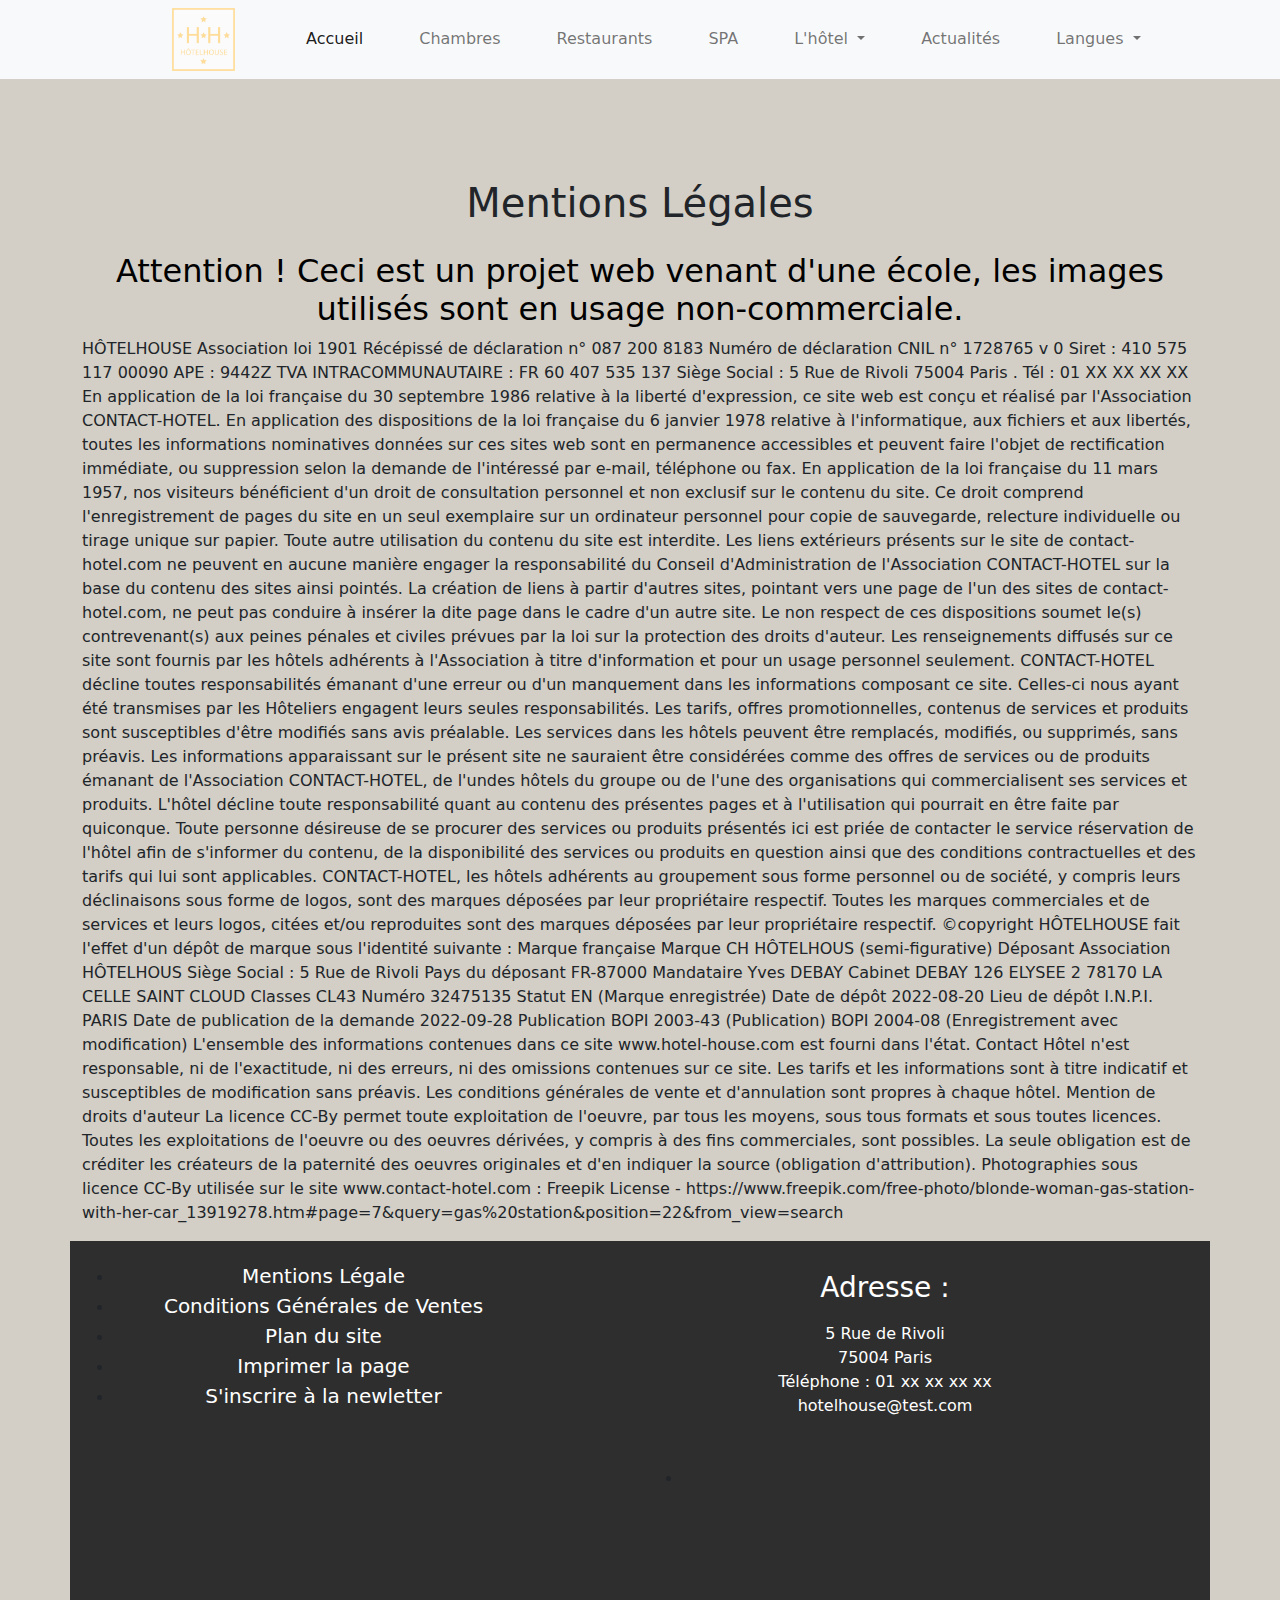
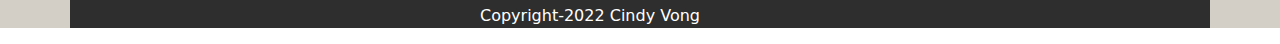
<file: mentions-legales.html>
<!DOCTYPE html>
<html lang="fr">
<head>
    <meta charset="UTF-8">
    <meta name="viewport" content="width=device-width, initial-scale=1.0">
    <meta name="description" content="mentions légales de l'hôtel">
    <link rel="stylesheet" href="css/bootstrap.min.css">
    <link rel="stylesheet" href="css/style.css">
    <link rel="stylesheet" href="https://cdnjs.cloudflare.com/ajax/libs/font-awesome/6.1.1/css/all.min.css" integrity="sha512-KfkfwYDsLkIlwQp6LFnl8zNdLGxu9YAA1QvwINks4PhcElQSvqcyVLLD9aMhXd13uQjoXtEKNosOWaZqXgel0g==" crossorigin="anonymous" referrerpolicy="no-referrer" />


    <title>HÔTELHOUSE - A propos de nous</title>
</head>
<body>
    <header>
      <!-- Menu -->
      <nav class="navbar navbar-expand-lg bg-light">
        <div class="container-fluid">
           <img id= "logoHH" src="img/logo.png" alt="logo">
           <button class="navbar-toggler" type="button" data-bs-toggle="collapse" data-bs-target="#navbarSupportedContent" aria-controls="navbarSupportedContent" aria-expanded="false" aria-label="Toggle navigation">
            <span class="navbar-toggler-icon"></span>
          </button>
      
          <div class="collapse navbar-collapse" id="navbarSupportedContent">
            <ul class="navbar-nav me-auto mb-2 mb-lg-0">
              <li class="nav-item">
                <a class="nav-link active" aria-current="page" href="hotelhouse.html">Accueil</a>
              </li>
              <li class="nav-item">
                <a class="nav-link" href="chambres.html">Chambres</a>
              </li>
              <li class="nav-item">
                <a class="nav-link" href="restaurants.html">Restaurants</a>
              </li>
              <li class="nav-item">
                <a class="nav-link" href="spa.html">SPA</a>
              </li>
              <li class="nav-item dropdown">
                <a class="nav-link dropdown-toggle" href="#" role="button" data-bs-toggle="dropdown" aria-expanded="false">
                  L'hôtel
                </a>
                <ul class="dropdown-menu">
                  <li><a class="dropdown-item" href="a-propos.html">Qui sommes-nous ?</a></li>
                  <li><a class="dropdown-item" href="acces.html">Accès</a></li>
                  <li><a class="dropdown-item" href="contact.html">Contact</a></li>
                </ul>
              </li>
              <li class="nav-item">
                <a class="nav-link" href="actualités.html">Actualités</a>
              </li>
              <!-- Langue -->
              <li class="nav-item dropdown">
                <a class="nav-link dropdown-toggle" href="#" role="button" data-bs-toggle="dropdown" aria-expanded="false">
                  Langues
                </a>
                <ul class="dropdown-menu">
                  <li><a class="dropdown-item" href="#"><img src="img/icons8-grande-bretagne-48.png" alt="anglais"></a></li>
                  <li><a class="dropdown-item" href="#"><img src="img/icons8-la-france-48.png" alt="france"></a></li>
                </ul>
                 <!-- Panier -->
                 <li class="nav-item">
                  <a class="nav-link" href="#"><i class="fas fa-shopping-cart"></i></a>
                </li>
            </ul>
          </div>
        </div>
      </nav>
    </header>

    <main>
      <section class="container container-xxl">
        <h1>Mentions Légales</h1>
        <h2>Attention ! Ceci est un projet web venant d'une école, les images utilisés sont en usage non-commerciale.</h2>
      <p>HÔTELHOUSE
        Association loi 1901 Récépissé de déclaration n° 087 200 8183
        
        Numéro de déclaration CNIL n° 1728765 v 0
        
        
        Siret : 410 575 117 00090 APE : 9442Z
        TVA INTRACOMMUNAUTAIRE : FR 60 407 535 137
        Siège Social : 5 Rue de Rivoli
        75004 Paris .
        Tél : 01 XX XX XX XX
        
        En application de la loi française du 30 septembre 1986 relative à la liberté d'expression, ce site web est conçu et réalisé par l'Association CONTACT-HOTEL. En application des dispositions de la loi française du 6 janvier 1978 relative à l'informatique, aux fichiers et aux libertés, toutes les informations nominatives données sur ces sites web sont en permanence accessibles et peuvent faire l'objet de rectification immédiate, ou suppression selon la demande de l'intéressé par e-mail, téléphone ou fax. En application de la loi française du 11 mars 1957, nos visiteurs bénéficient d'un droit de consultation personnel et non exclusif sur le contenu du site. Ce droit comprend l'enregistrement de pages du site en un seul exemplaire sur un ordinateur personnel pour copie de sauvegarde, relecture individuelle ou tirage unique sur papier. Toute autre utilisation du contenu du site est interdite. Les liens extérieurs présents sur le site de contact-hotel.com ne peuvent en aucune manière engager la responsabilité du Conseil d'Administration de l'Association CONTACT-HOTEL sur la base du contenu des sites ainsi pointés. La création de liens à partir d'autres sites, pointant vers une page de l'un des sites de contact-hotel.com, ne peut pas conduire à insérer la dite page dans le cadre d'un autre site. Le non respect de ces dispositions soumet le(s) contrevenant(s) aux peines pénales et civiles prévues par la loi sur la protection des droits d'auteur. Les renseignements diffusés sur ce site sont fournis par les hôtels adhérents à l'Association à titre d'information et pour un usage personnel seulement. CONTACT-HOTEL décline toutes responsabilités émanant d'une erreur ou d'un manquement dans les informations composant ce site. Celles-ci nous ayant été transmises par les Hôteliers engagent leurs seules responsabilités. Les tarifs, offres promotionnelles, contenus de services et produits sont susceptibles d'être modifiés sans avis préalable. Les services dans les hôtels peuvent être remplacés, modifiés, ou supprimés, sans préavis. Les informations apparaissant sur le présent site ne sauraient être considérées comme des offres de services ou de produits émanant de l'Association CONTACT-HOTEL, de l'undes hôtels du groupe ou de l'une des organisations qui commercialisent ses services et produits. L'hôtel décline toute responsabilité quant au contenu des présentes pages et à l'utilisation qui pourrait en être faite par quiconque. Toute personne désireuse de se procurer des services ou produits présentés ici est priée de contacter le service réservation de l'hôtel afin de s'informer du contenu, de la disponibilité des services ou produits en question ainsi que des conditions contractuelles et des tarifs qui lui sont applicables. CONTACT-HOTEL, les hôtels adhérents au groupement sous forme personnel ou de société, y compris leurs déclinaisons sous forme de logos, sont des marques déposées par leur propriétaire respectif. Toutes les marques commerciales et de services et leurs logos, citées et/ou reproduites sont des marques déposées par leur propriétaire respectif.
        
        ©copyright HÔTELHOUSE fait l'effet d'un dépôt de marque sous l'identité suivante :
        Marque française
        
        Marque CH HÔTELHOUS (semi-figurative)
        Déposant Association HÔTELHOUS
        Siège Social : 5 Rue de Rivoli
        Pays du déposant FR-87000
        Mandataire Yves DEBAY Cabinet DEBAY
        126 ELYSEE 2 78170 LA CELLE SAINT CLOUD
        Classes CL43
        
        Numéro 32475135
        Statut EN (Marque enregistrée)
        Date de dépôt 2022-08-20
        Lieu de dépôt I.N.P.I. PARIS
        Date de publication de la demande 2022-09-28
        Publication BOPI 2003-43 (Publication)
        BOPI 2004-08 (Enregistrement avec modification)
        
        L'ensemble des informations contenues dans ce site www.hotel-house.com est fourni dans l'état. Contact Hôtel n'est responsable, ni de l'exactitude, ni des erreurs, ni des omissions contenues sur ce site. Les tarifs et les informations sont à titre indicatif et susceptibles de modification sans préavis. Les conditions générales de vente et d'annulation sont propres à chaque hôtel.
        Mention de droits d'auteur 
        
        La licence CC-By permet toute exploitation de l'oeuvre, par tous les moyens, sous tous formats et sous toutes licences. Toutes les exploitations de l'oeuvre ou des oeuvres dérivées, y compris à des fins commerciales, sont possibles. La seule obligation est de créditer les créateurs de la paternité des oeuvres originales et d'en indiquer la source (obligation d'attribution). 
        
        Photographies sous licence CC-By utilisée sur le site www.contact-hotel.com : 
        
        Freepik License - https://www.freepik.com/free-photo/blonde-woman-gas-station-with-her-car_13919278.htm#page=7&query=gas%20station&position=22&from_view=search   </p>
      </section>
        

       <!--Footer -->

       <footer>
        <div class="container divers text-center">
          <div class="row">
            <div class="col-md-5">
              <ul>
                <li><a href="mentions-legales.html">Mentions Légale</a></li>
                <li><a href="conditions-de-ventes.html">Conditions Générales de Ventes</a></li>      
                 <li><a href="plan-du-site.html">Plan du site</a> </li>
                 <li><a href="#" OnClick="javascript:window.print()">Imprimer la page</a></li>
                 <li> <a href="newsletter-formulaire.html">S'inscrire à la newletter</a></li>
              </ul>     
            </div>


            <div class="col-md-4 white">
              <h3 class="white">Adresse : </h3>
              <p class="white">5 Rue de Rivoli
              <br>
              75004 Paris
              <br>
              Téléphone : 01 xx xx xx xx
              <br>
              hotelhouse@test.com
            </p>
            </div>
       
            <div class="col-md-7">
              <ul>
                <li class="float-end">
                  <a href="https://www.facebook.com/"><i class="fa-brands fa-facebook"></i></a>
                  <a href="https://twitter.com/"><i class="fa-brands fa-twitter"></i></a>
                  <a href="https://www.instagram.com/"><i class="fa-brands fa-instagram"></i></a>
                  <a href="https://www.pinterest.fr/"><i class="fa-brands fa-pinterest"></i></a>
                </li>
              </ul>
            </div>
          </div>
          <p class="copyright-white">Copyright-2022 Cindy Vong</p>
        </div>
       
      </footer>



    </main>

    <script src="js/bootstrap.bundle.js"></script>
</body>
</html>
</file>
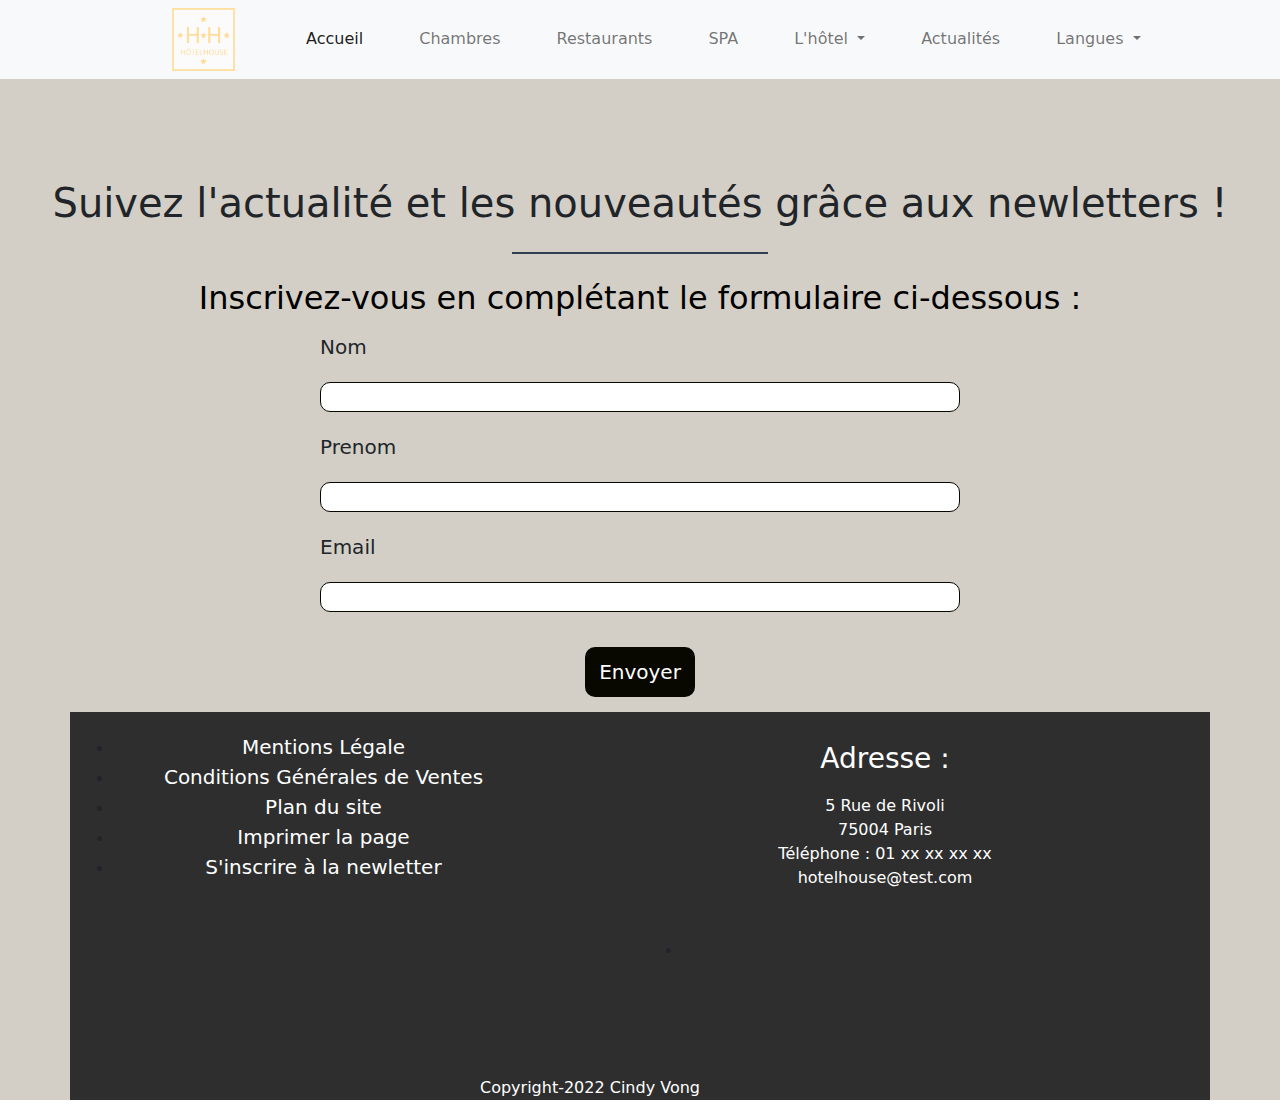
<file: newsletter-formulaire.html>
<!DOCTYPE html>
<html lang="fr">
<head>
    <meta charset="UTF-8">
    <meta name="viewport" content="width=device-width, initial-scale=1.0">
    <meta name="description" content="hotelhouse newletters">
    <link rel="stylesheet" href="css/bootstrap.min.css">
    <link rel="stylesheet" href="css/style.css">
    <link rel="stylesheet" href="https://cdnjs.cloudflare.com/ajax/libs/font-awesome/6.1.1/css/all.min.css" integrity="sha512-KfkfwYDsLkIlwQp6LFnl8zNdLGxu9YAA1QvwINks4PhcElQSvqcyVLLD9aMhXd13uQjoXtEKNosOWaZqXgel0g==" crossorigin="anonymous" referrerpolicy="no-referrer" />


    <title>HÔTELHOUSE - Contact</title>
</head>
<body>
    <header>
      <!-- Menu -->
      <nav class="navbar navbar-expand-lg bg-light">
        <div class="container-fluid">
           <img id= "logoHH" src="img/logo.png" alt="logo">
           <button class="navbar-toggler" type="button" data-bs-toggle="collapse" data-bs-target="#navbarSupportedContent" aria-controls="navbarSupportedContent" aria-expanded="false" aria-label="Toggle navigation">
            <span class="navbar-toggler-icon"></span>
          </button>
      
          <div class="collapse navbar-collapse" id="navbarSupportedContent">
            <ul class="navbar-nav me-auto mb-2 mb-lg-0">
              <li class="nav-item">
                <a class="nav-link active" aria-current="page" href="index.html">Accueil</a>
              </li>
              <li class="nav-item">
                <a class="nav-link" href="chambres.html">Chambres</a>
              </li>
              <li class="nav-item">
                <a class="nav-link" href="restaurants.html">Restaurants</a>
              </li>
              <li class="nav-item">
                <a class="nav-link" href="spa.html">SPA</a>
              </li>
              <li class="nav-item dropdown">
                <a class="nav-link dropdown-toggle" href="#" role="button" data-bs-toggle="dropdown" aria-expanded="false">
                  L'hôtel
                </a>
                <ul class="dropdown-menu">
                  <li><a class="dropdown-item" href="a-propos.html">Qui sommes-nous ?</a></li>
                  <li><a class="dropdown-item" href="acces.html">Accès</a></li>
                  <li><a class="dropdown-item" href="contact.html">Contact</a></li>
                </ul>
              </li>
              <li class="nav-item">
                <a class="nav-link" href="actualités.html">Actualités</a>
              </li>
              <!-- Langue -->
              <li class="nav-item dropdown">
                <a class="nav-link dropdown-toggle" href="#" role="button" data-bs-toggle="dropdown" aria-expanded="false">
                  Langues
                </a>
                <ul class="dropdown-menu">
                  <li><a class="dropdown-item" href="#"><img src="img/icons8-grande-bretagne-48.png" alt="anglais"></a></li>
                  <li><a class="dropdown-item" href="#"><img src="img/icons8-la-france-48.png" alt="france"></a></li>
                </ul>
                 <!-- Panier -->
                 <li class="nav-item">
                  <a class="nav-link" href="#"><i class="fas fa-shopping-cart"></i></a>
                </li>
            </ul>
          </div>
        </div>
      </nav>
    </header>

    <main>
      <h1>Suivez l'actualité et les nouveautés grâce aux newletters !</h1>
      <section id="contact">
        <span class="ligneBlack"></span>
        <h2>Inscrivez-vous en complétant le formulaire ci-dessous :</h2>
        <form>
        <div>
            <label for="nom">Nom</label>
            <input type="text" id="nom" name="nom">
        </div>

        <div>
            <label for="prenom">Prenom</label>
            <input type="text" name="prenom" id="prenom">
        </div>

        <div>
            <label for="email">Email</label>
            <input type="text" name="email" id="email">
        </div>

        <button>Envoyer</button>

        </form>
    </section>


      <!--Footer -->

      <footer>
        <div class="container divers text-center">
          <div class="row">
            <div class="col-md-5">
              <ul>
                <li><a href="mentions-legales.html">Mentions Légale</a></li>
                <li><a href="conditions-de-ventes.html">Conditions Générales de Ventes</a></li>      
                 <li><a href="plan-du-site.html">Plan du site</a> </li>
                 <li><a href="#" OnClick="javascript:window.print()">Imprimer la page</a></li>
                 <li> <a href="newsletter-formulaire.html">S'inscrire à la newletter</a></li>
              </ul>     
            </div>


            <div class="col-md-4 white">
              <h3 class="white">Adresse : </h3>
              <p class="white">5 Rue de Rivoli
              <br>
              75004 Paris
              <br>
              Téléphone : 01 xx xx xx xx
              <br>
              hotelhouse@test.com
            </p>
            </div>
       
            <div class="col-md-7">
              <ul>
                <li class="float-end">
                  <a href="https://www.facebook.com/"><i class="fa-brands fa-facebook"></i></a>
                  <a href="https://twitter.com/"><i class="fa-brands fa-twitter"></i></a>
                  <a href="https://www.instagram.com/"><i class="fa-brands fa-instagram"></i></a>
                  <a href="https://www.pinterest.fr/"><i class="fa-brands fa-pinterest"></i></a>
                </li>
              </ul>
            </div>
          </div>
          <p class="copyright-white">Copyright-2022 Cindy Vong</p>
        </div>
       
      </footer>


    </main>


    
    <script src="js/bootstrap.bundle.js"></script>
</body>
</html>
</file>
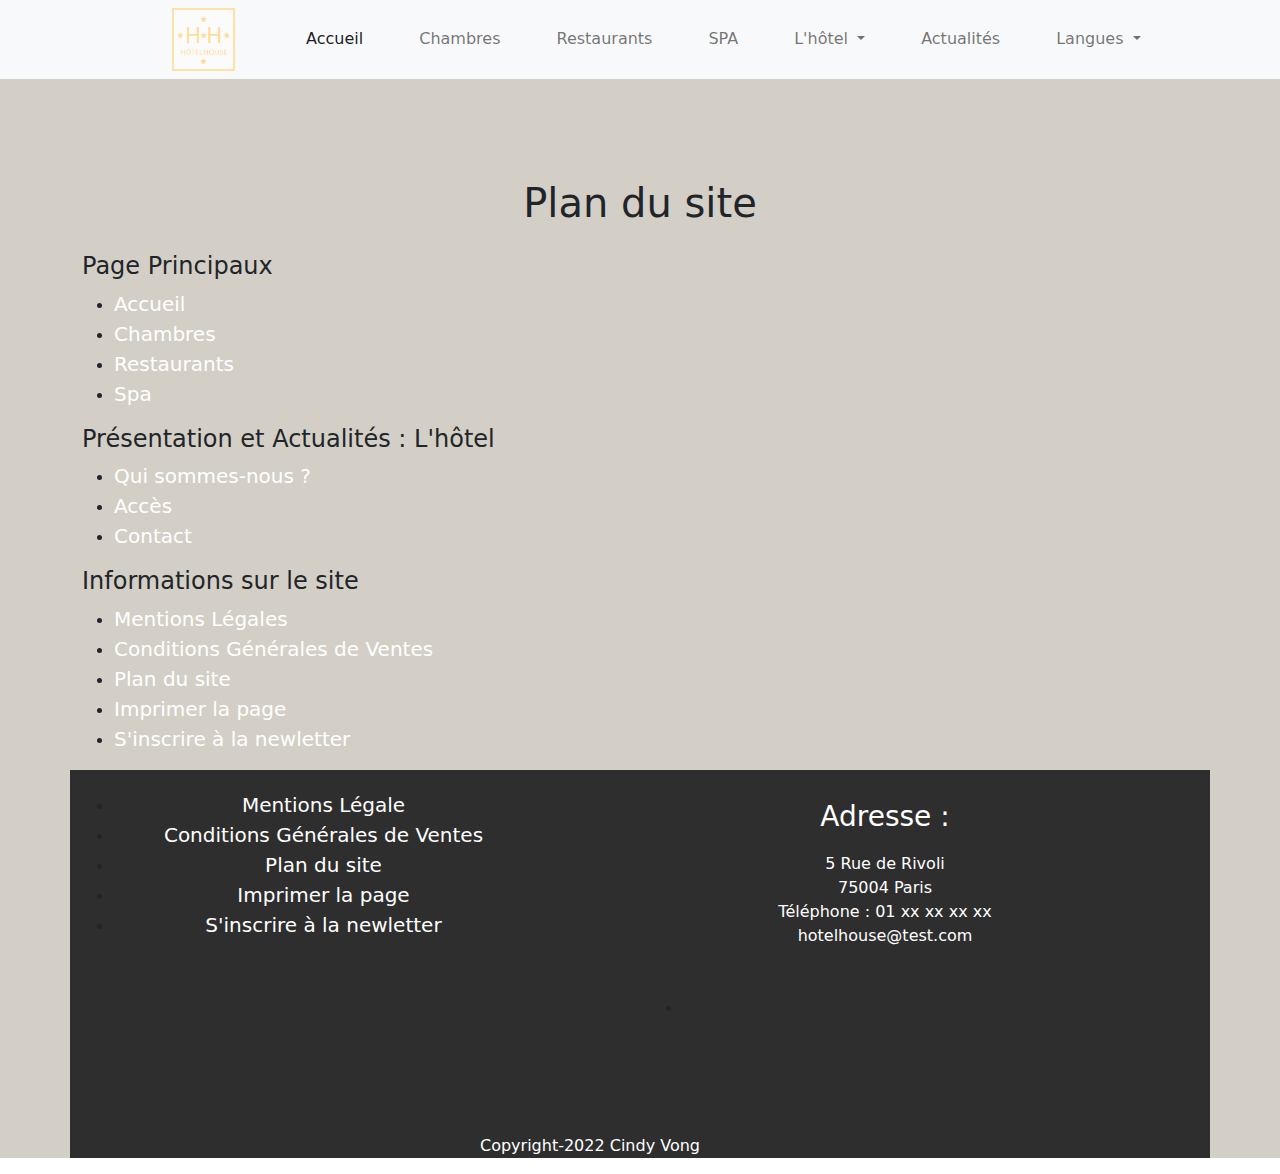
<file: plan-du-site.html>
<!DOCTYPE html>
<html lang="fr">
<head>
    <meta charset="UTF-8">
    <meta name="viewport" content="width=device-width, initial-scale=1.0">
    <meta name="description" content="plan du site HÔTELHOUSE">
    <link rel="stylesheet" href="css/bootstrap.min.css">
    <link rel="stylesheet" href="css/style.css">
    <link rel="stylesheet" href="https://cdnjs.cloudflare.com/ajax/libs/font-awesome/6.1.1/css/all.min.css" integrity="sha512-KfkfwYDsLkIlwQp6LFnl8zNdLGxu9YAA1QvwINks4PhcElQSvqcyVLLD9aMhXd13uQjoXtEKNosOWaZqXgel0g==" crossorigin="anonymous" referrerpolicy="no-referrer" />


    <title>HÔTELHOUSE - plan du site</title>
</head>
<body>
    <header>
      <!-- Menu -->
      <nav class="navbar navbar-expand-lg bg-light">
        <div class="container-fluid">
           <img id= "logoHH" src="img/logo.png" alt="logo">
           <button class="navbar-toggler" type="button" data-bs-toggle="collapse" data-bs-target="#navbarSupportedContent" aria-controls="navbarSupportedContent" aria-expanded="false" aria-label="Toggle navigation">
            <span class="navbar-toggler-icon"></span>
          </button>
      
          <div class="collapse navbar-collapse" id="navbarSupportedContent">
            <ul class="navbar-nav me-auto mb-2 mb-lg-0">
              <li class="nav-item">
                <a class="nav-link active" aria-current="page" href="hotelhouse.html">Accueil</a>
              </li>
              <li class="nav-item">
                <a class="nav-link" href="chambres.html">Chambres</a>
              </li>
              <li class="nav-item">
                <a class="nav-link" href="restaurants.html">Restaurants</a>
              </li>
              <li class="nav-item">
                <a class="nav-link" href="spa.html">SPA</a>
              </li>
              <li class="nav-item dropdown">
                <a class="nav-link dropdown-toggle" href="#" role="button" data-bs-toggle="dropdown" aria-expanded="false">
                  L'hôtel
                </a>
                <ul class="dropdown-menu">
                  <li><a class="dropdown-item" href="a-propos.html">Qui sommes-nous ?</a></li>
                  <li><a class="dropdown-item" href="acces.html">Accès</a></li>
                  <li><a class="dropdown-item" href="contact.html">Contact</a></li>
                </ul>
              </li>
              <li class="nav-item">
                <a class="nav-link" href="actualités.html">Actualités</a>
              </li>
              <!-- Langue -->
              <li class="nav-item dropdown">
                <a class="nav-link dropdown-toggle" href="#" role="button" data-bs-toggle="dropdown" aria-expanded="false">
                  Langues
                </a>
                <ul class="dropdown-menu">
                  <li><a class="dropdown-item" href="#"><img src="img/icons8-grande-bretagne-48.png" alt="anglais"></a></li>
                  <li><a class="dropdown-item" href="#"><img src="img/icons8-la-france-48.png" alt="france"></a></li>
                </ul>
                 <!-- Panier -->
                 <li class="nav-item">
                  <a class="nav-link" href="#"><i class="fas fa-shopping-cart"></i></a>
                </li>
            </ul>
          </div>
        </div>
      </nav>
    </header>

    <main>
      <section class="container container-xxl">
        <h1>Plan du site</h1>
      
        <h4>Page Principaux</h4>

        <ul>
          <li><a href="index.html">Accueil</a></li>
          <li><a href="chambres.html">Chambres</a></li>
          <li><a href="restaurants.html">Restaurants</a></li>
          <li><a href="spa.html">Spa</a></li>
        </ul>

        <h4>Présentation et Actualités : L'hôtel</h4>

        <ul>
          <li><a href="a-propos.html">Qui sommes-nous ?</a></li>
          <li><a href="acces.html">Accès</a></li>
          <li><a href="contact.html">Contact</a></li>
        </ul>
          

        <h4>Informations sur le site</h4>

        <ul>
          <li><a href="mentions-legales.html">Mentions Légales</a></li>
          <li><a href="conditions-de-ventes.html">Conditions Générales de Ventes</a></li>
          <li><a href="plan-du-site.html">Plan du site</a> </li>
          <li><a href="#" OnClick="javascript:window.print()">Imprimer la page</a></li>
          <li> <a href="newsletter-formulaire.html">S'inscrire à la newletter</a></li>
        </ul>



      </section>
        

       <!--Footer -->

       <footer>
        <div class="container divers text-center">
          <div class="row">
            <div class="col-md-5">
              <ul>
                <li><a href="mentions-legales.html">Mentions Légale</a></li>
                <li><a href="conditions-de-ventes.html">Conditions Générales de Ventes</a></li>      
                 <li><a href="plan-du-site.html">Plan du site</a> </li>
                 <li><a href="#" OnClick="javascript:window.print()">Imprimer la page</a></li>
                 <li> <a href="newsletter-formulaire.html">S'inscrire à la newletter</a></li>
              </ul>     
            </div>


            <div class="col-md-4 white">
              <h3 class="white">Adresse : </h3>
              <p class="white">5 Rue de Rivoli
              <br>
              75004 Paris
              <br>
              Téléphone : 01 xx xx xx xx
              <br>
              hotelhouse@test.com
            </p>
            </div>
       
            <div class="col-md-7">
              <ul>
                <li class="float-end">
                  <a href="https://www.facebook.com/"><i class="fa-brands fa-facebook"></i></a>
                  <a href="https://twitter.com/"><i class="fa-brands fa-twitter"></i></a>
                  <a href="https://www.instagram.com/"><i class="fa-brands fa-instagram"></i></a>
                  <a href="https://www.pinterest.fr/"><i class="fa-brands fa-pinterest"></i></a>
                </li>
              </ul>
            </div>
          </div>
          <p class="copyright-white">Copyright-2022 Cindy Vong</p>
        </div>
       
      </footer>



    </main>

    <script src="js/bootstrap.bundle.js"></script>
</body>
</html>
</file>
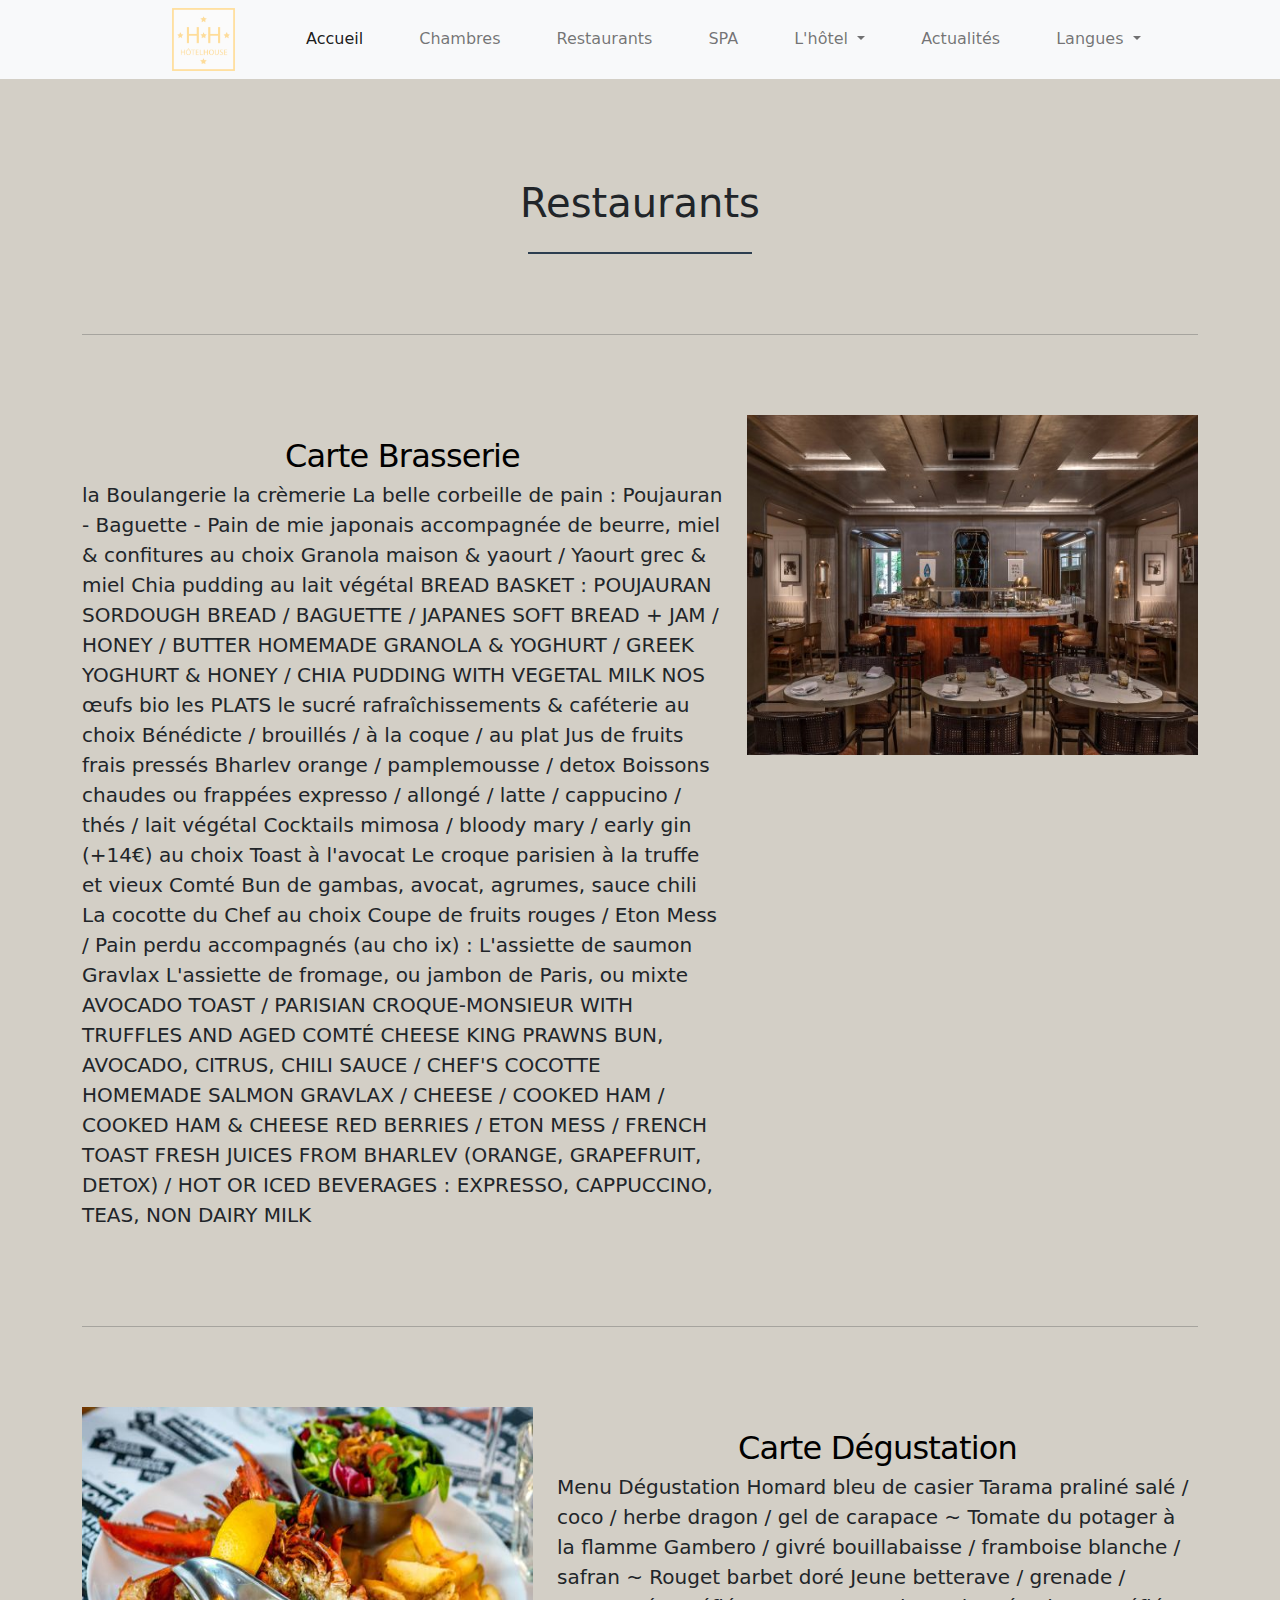
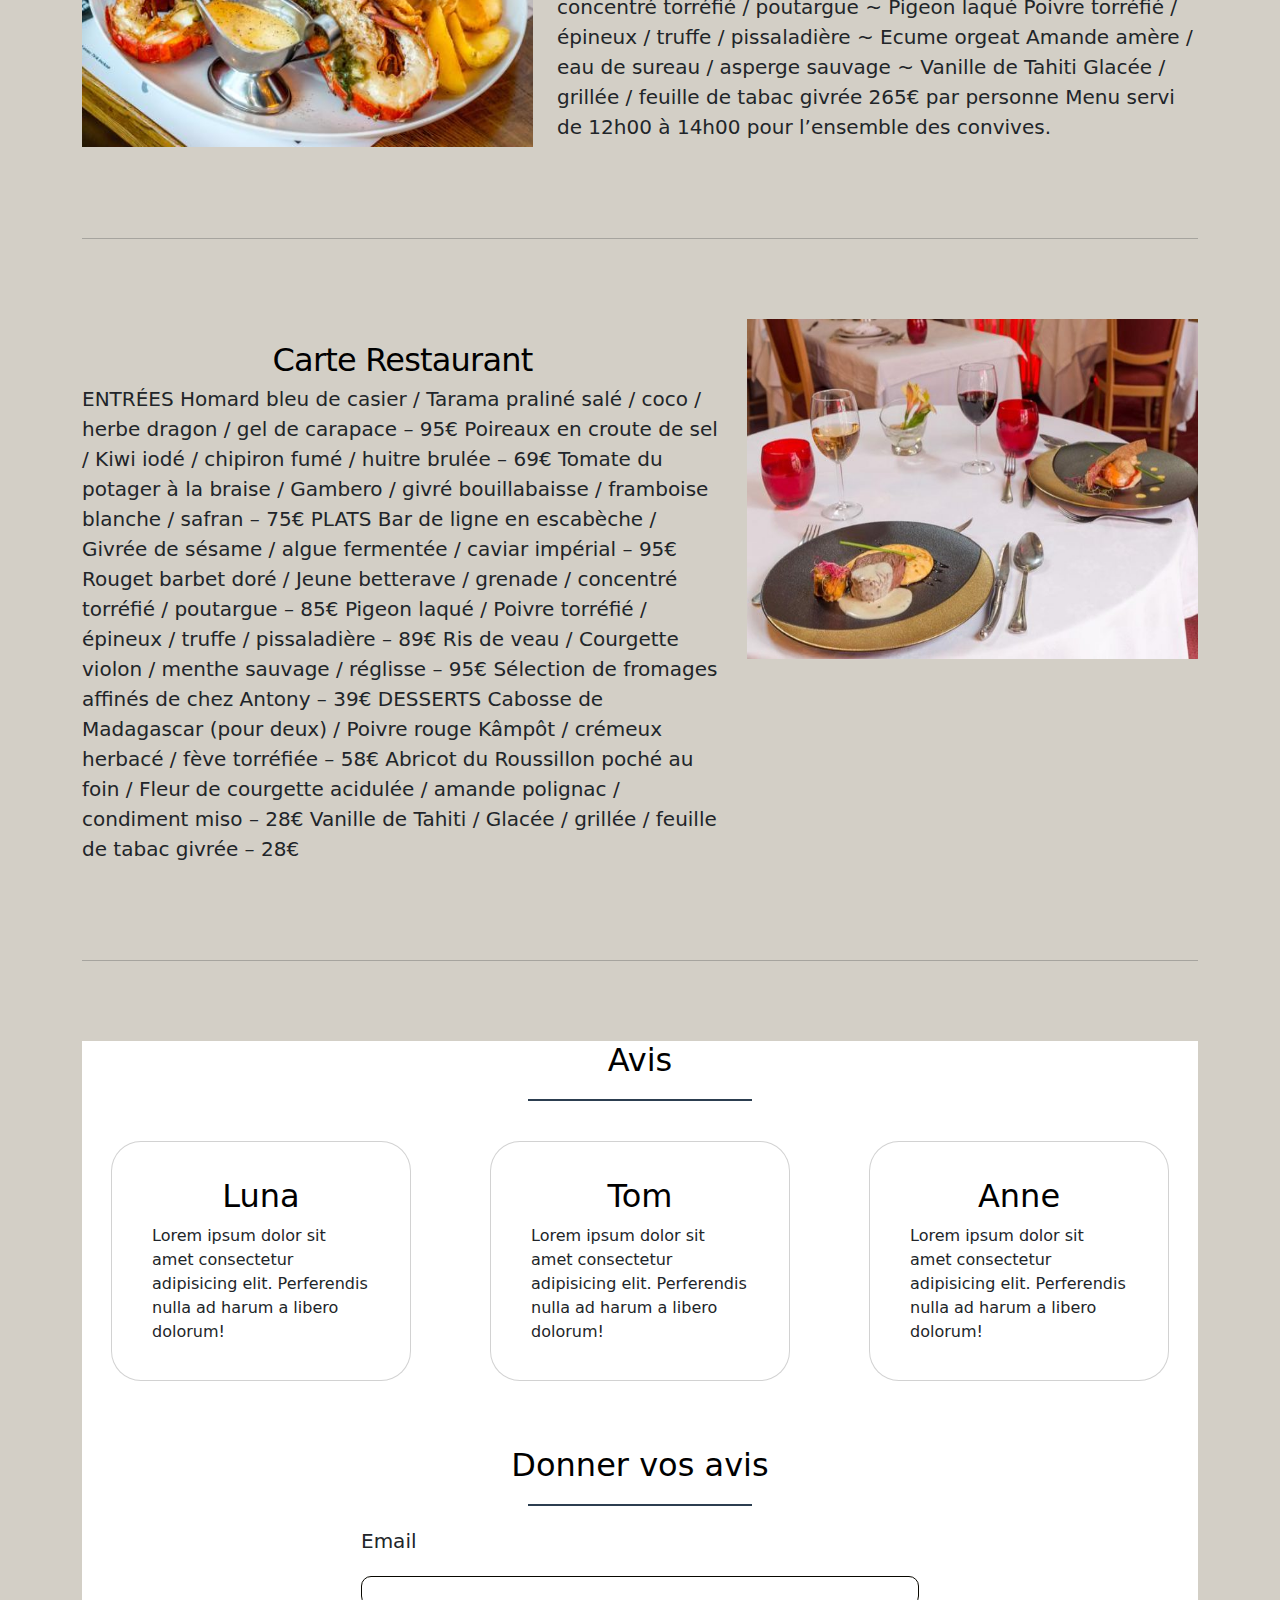
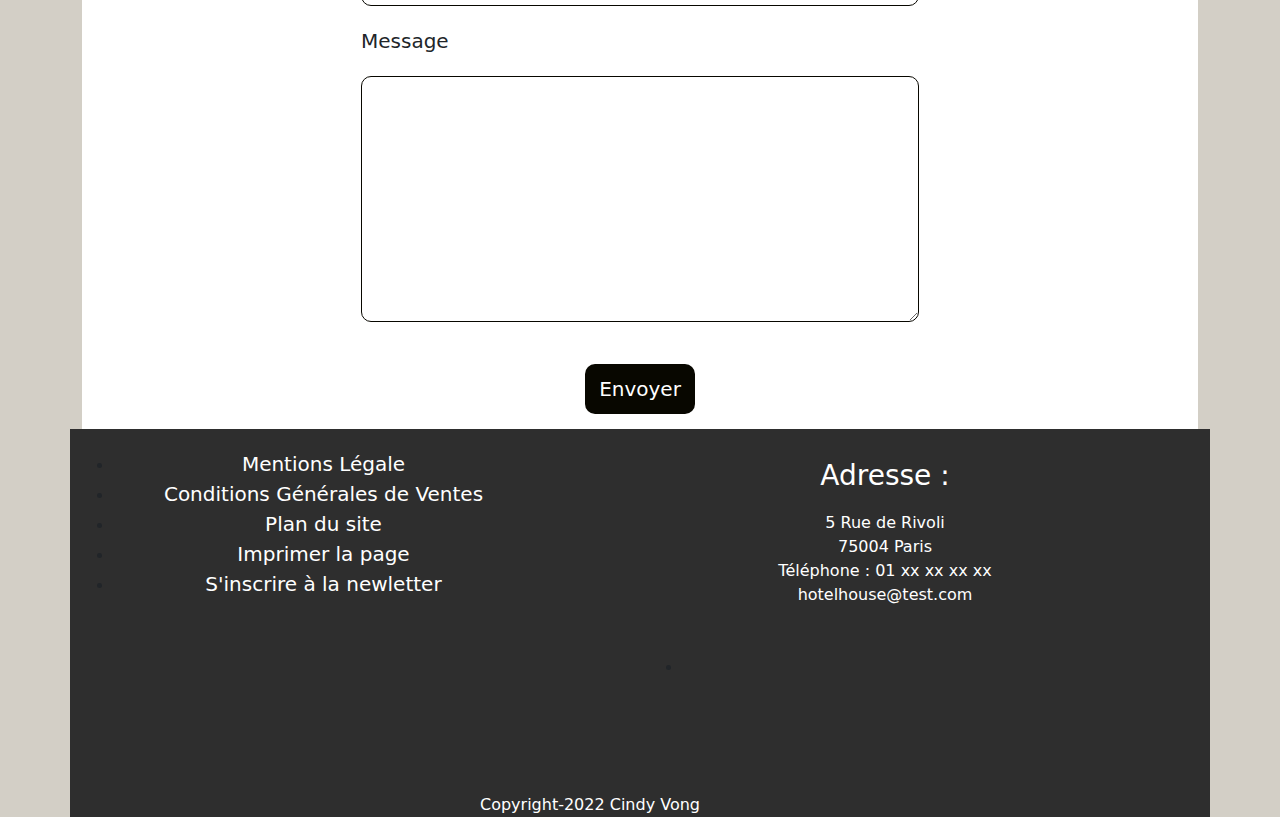
<file: restaurants.html>
<!DOCTYPE html>
<html lang="fr">
<head>
    <meta charset="UTF-8">
    <meta name="viewport" content="width=device-width, initial-scale=1.0">
    <meta name="description" content="Savourer les délices avec de différents carte de notre restaurant !">
    <link rel="stylesheet" href="css/bootstrap.min.css">
    <link rel="stylesheet" href="css/style.css">
    <link rel="stylesheet" href="https://cdnjs.cloudflare.com/ajax/libs/font-awesome/6.1.1/css/all.min.css" integrity="sha512-KfkfwYDsLkIlwQp6LFnl8zNdLGxu9YAA1QvwINks4PhcElQSvqcyVLLD9aMhXd13uQjoXtEKNosOWaZqXgel0g==" crossorigin="anonymous" referrerpolicy="no-referrer" />


    <title>HÔTELHOUSE - Restaurants</title>
</head>
<body>
    <header>
      <!-- Menu -->
      <nav class="navbar navbar-expand-lg bg-light">
        <div class="container-fluid">
           <img id= "logoHH" src="img/logo.png" alt="logo">
           <button class="navbar-toggler" type="button" data-bs-toggle="collapse" data-bs-target="#navbarSupportedContent" aria-controls="navbarSupportedContent" aria-expanded="false" aria-label="Toggle navigation">
            <span class="navbar-toggler-icon"></span>
          </button>
      
          <div class="collapse navbar-collapse" id="navbarSupportedContent">
            <ul class="navbar-nav me-auto mb-2 mb-lg-0">
              <li class="nav-item">
                <a class="nav-link active" aria-current="page" href="hotelhouse.html">Accueil</a>
              </li>
              <li class="nav-item">
                <a class="nav-link" href="chambres.html">Chambres</a>
              </li>
              <li class="nav-item">
                <a class="nav-link" href="restaurants.html">Restaurants</a>
              </li>
              <li class="nav-item">
                <a class="nav-link" href="spa.html">SPA</a>
              </li>
              <li class="nav-item dropdown">
                <a class="nav-link dropdown-toggle" href="#" role="button" data-bs-toggle="dropdown" aria-expanded="false">
                  L'hôtel
                </a>
                <ul class="dropdown-menu">
                  <li><a class="dropdown-item" href="a-propos.html">Qui sommes-nous ?</a></li>
                  <li><a class="dropdown-item" href="acces.html">Accès</a></li>
                  <li><a class="dropdown-item" href="contact.html">Contact</a></li>
                </ul>
              </li>
              <li class="nav-item">
                <a class="nav-link" href="actualités.html">Actualités</a>
              </li>
              <!-- Langue -->
              <li class="nav-item dropdown">
                <a class="nav-link dropdown-toggle" href="#" role="button" data-bs-toggle="dropdown" aria-expanded="false">
                  Langues
                </a>
                <ul class="dropdown-menu">
                  <li><a class="dropdown-item" href="#"><img src="img/icons8-grande-bretagne-48.png" alt="anglais"></a></li>
                  <li><a class="dropdown-item" href="#"><img src="img/icons8-la-france-48.png" alt="france"></a></li>
                </ul>
                 <!-- Panier -->
                 <li class="nav-item">
                  <a class="nav-link" href="#"><i class="fas fa-shopping-cart"></i></a>
                </li>
            </ul>
          </div>
        </div>
      </nav>
    </header>

    <main>
      <section class="container container-xxl">

        
<!-- Services Restaurants -->

<h1>Restaurants</h1>
<span class="ligneBlack"></span>

<hr class="featurette-divider">

<div class="row featurette">
  <div class="col-md-7">
    <h2 class="featurette-heading fw-normal lh-1">Carte Brasserie</h2>
    <p class="lead">
      la Boulangerie
la crèmerie
La belle corbeille de pain : Poujauran - Baguette - Pain de mie japonais accompagnée de beurre, miel & confitures
au choix
Granola maison & yaourt / Yaourt grec & miel
Chia pudding au lait végétal
BREAD BASKET : POUJAURAN SORDOUGH BREAD / BAGUETTE / JAPANES SOFT BREAD + JAM / HONEY / BUTTER
HOMEMADE GRANOLA & YOGHURT / GREEK YOGHURT & HONEY / CHIA PUDDING WITH VEGETAL MILK
NOS œufs bio
les PLATS
le sucré
rafraîchissements & caféterie
au choix Bénédicte / brouillés / à la coque / au plat
Jus de fruits frais pressés Bharlev orange / pamplemousse / detox
Boissons chaudes ou frappées expresso / allongé / latte / cappucino / thés / lait végétal
Cocktails mimosa / bloody mary / early gin (+14€)
au choix
Toast à l'avocat
Le croque parisien à la truffe et vieux Comté
Bun de gambas, avocat, agrumes, sauce chili
La cocotte du Chef
au choix
Coupe de fruits rouges / Eton Mess / Pain perdu
accompagnés (au cho ix) :
L'assiette de saumon Gravlax
L'assiette de fromage, ou jambon de Paris, ou mixte
AVOCADO TOAST / PARISIAN CROQUE-MONSIEUR WITH TRUFFLES AND AGED COMTÉ CHEESE KING PRAWNS BUN, AVOCADO, CITRUS, CHILI SAUCE / CHEF'S COCOTTE
HOMEMADE SALMON GRAVLAX / CHEESE / COOKED HAM / COOKED HAM & CHEESE
RED BERRIES / ETON MESS / FRENCH TOAST
FRESH JUICES FROM BHARLEV (ORANGE, GRAPEFRUIT, DETOX) / HOT OR ICED BEVERAGES : EXPRESSO, CAPPUCCINO, TEAS, NON DAIRY MILK
    </p>
  </div>
  <div class="col-md-5">
    <img class= "bd-placeholder-img d-block w-100" src="img/brasserie-d-aumont.jpg" alt="hotel00">
    
  </div>
</div>

<hr class="featurette-divider">

<div class="row featurette">
  <div class="col-md-7 order-md-2">
    <h2 class="featurette-heading fw-normal lh-1">Carte Dégustation</h2>
    <p class="lead">
      Menu Dégustation


Homard bleu de casier
Tarama praliné salé / coco / herbe dragon / gel de carapace
~
Tomate du potager à la flamme 
Gambero / givré bouillabaisse / framboise blanche / safran
~
Rouget barbet doré
Jeune betterave / grenade / concentré torréfié / poutargue
~
Pigeon laqué
Poivre torréfié / épineux / truffe / pissaladière
~
Ecume orgeat
Amande amère / eau de sureau / asperge sauvage
~
Vanille de Tahiti
Glacée / grillée / feuille de tabac givrée


265€ par personne

Menu servi de 12h00 à 14h00 pour l’ensemble des convives.
    </p>
  </div>
  <div class="col-md-5 order-md-1">
    <img class= "bd-placeholder-img d-block w-100" src="img/homard-grille.jpg" alt="hotel00">

  </div>
</div>

<hr class="featurette-divider">

<div class="row featurette">
  <div class="col-md-7">
    <h2 class="featurette-heading fw-normal lh-1">Carte Restaurant</h2>
    <p class="lead">
      ENTRÉES

Homard bleu de casier / Tarama praliné salé / coco / herbe dragon / gel de carapace – 95€
Poireaux en croute de sel / Kiwi iodé / chipiron fumé / huitre brulée – 69€
Tomate du potager à la braise / Gambero / givré bouillabaisse / framboise blanche / safran  – 75€

PLATS

Bar de ligne en escabèche / Givrée de sésame / algue fermentée / caviar impérial  – 95€
Rouget barbet doré / Jeune betterave / grenade / concentré torréfié / poutargue – 85€
Pigeon laqué / Poivre torréfié / épineux / truffe / pissaladière – 89€
Ris de veau / Courgette violon / menthe sauvage / réglisse – 95€

Sélection de fromages affinés de chez Antony – 39€


DESSERTS

Cabosse de Madagascar (pour deux) / Poivre rouge Kâmpôt / crémeux herbacé / fève torréfiée – 58€
Abricot du Roussillon poché au foin / Fleur de courgette acidulée / amande polignac / condiment miso – 28€
Vanille de Tahiti / Glacée / grillée / feuille de tabac givrée  – 28€
    </p>
  </div>
  <div class="col-md-5">
    <img class= "bd-placeholder-img d-block w-100" src="img/carte-restaurant.jpg" alt="hotel00">

  </div>
</div>

<hr class="featurette-divider">


        <!-- Avis -->
        <div class="col avis-white">
          <h2>Avis</h2>
          <span class="ligneBlack"></span>
          <section id="avis">
            <span class="ligne"></span>
            <div class="conteneur">
                <!-- Avis  -->
                <div class="card">
                    <!-- Block pour le contenu -->
                    <div class="contenu-div">
                      <h2>Luna</h2>
                        <p>Lorem ipsum dolor sit amet consectetur adipisicing elit. Perferendis nulla ad harum a libero dolorum!</p>
                        <!-- Block pour les étoiles -->
                        <div class="etoile-div">
                            <i class="fas fa-star"></i>
                            <i class="fas fa-star"></i>
                            <i class="fas fa-star"></i>
                            <i class="fas fa-star"></i>
                            <i class="fas fa-star"></i>
                        </div>
                    </div>
                </div>

                <div class="card">
                  <!-- Block pour le contenu -->
                  <div class="contenu-div">
                    <h2>Tom</h2>
                      <p>Lorem ipsum dolor sit amet consectetur adipisicing elit. Perferendis nulla ad harum a libero dolorum!</p>
                      <!-- Block pour les étoiles -->
                      <div class="etoile-div">
                          <i class="fas fa-star"></i>
                          <i class="fas fa-star"></i>
                          <i class="fas fa-star"></i>
                          <i class="fas fa-star"></i>
                          <i class="fas fa-star"></i>
                      </div>
                  </div>
              </div>
            

              <div class="card">
                <!-- Block pour le contenu -->
                <div class="contenu-div">
                  <h2>Anne</h2>
                    <p>Lorem ipsum dolor sit amet consectetur adipisicing elit. Perferendis nulla ad harum a libero dolorum!</p>
                    <!-- Block pour les étoiles -->
                    <div class="etoile-div">
                        <i class="fas fa-star"></i>
                        <i class="fas fa-star"></i>
                        <i class="fas fa-star"></i>
                        <i class="fas fa-star"></i>
                        <i class="fas fa-star"></i>
                    </div>
                </div>
            </div>
          </div>
        </section>               
          <!-- Envoi Avis -->
          <h2>Donner vos avis</h2>
          <div id="contact">
            <span class="ligneBlack"></span>
            <form>
            <div>
                <label for="email">Email</label>
                <input type="text" name="email" id="email">
            </div>
    
            <div>
                <label for="message">Message</label>
                <textarea name="message" id="message" cols="30" rows="10"></textarea>
            </div>
    
            <button>Envoyer</button> 
            </form>
          </div>
        </div> 
      </section>


      
  
     <!--Footer -->

     <footer>
      <div class="container divers text-center">
        <div class="row">
          <div class="col-md-5">
            <ul>
              <li><a href="mentions-legales.html">Mentions Légale</a></li>
              <li><a href="conditions-de-ventes.html">Conditions Générales de Ventes</a></li>      
               <li><a href="plan-du-site.html">Plan du site</a> </li>
               <li><a href="#" OnClick="javascript:window.print()">Imprimer la page</a></li>
               <li> <a href="newsletter-formulaire.html">S'inscrire à la newletter</a></li>
            </ul>     
          </div>


          <div class="col-md-4 white">
            <h3 class="white">Adresse : </h3>
            <p class="white">5 Rue de Rivoli
            <br>
            75004 Paris
            <br>
            Téléphone : 01 xx xx xx xx
            <br>
            hotelhouse@test.com
          </p>
          </div>
     
          <div class="col-md-7">
            <ul>
              <li class="float-end">
                <a href="https://www.facebook.com/"><i class="fa-brands fa-facebook"></i></a>
                <a href="https://twitter.com/"><i class="fa-brands fa-twitter"></i></a>
                <a href="https://www.instagram.com/"><i class="fa-brands fa-instagram"></i></a>
                <a href="https://www.pinterest.fr/"><i class="fa-brands fa-pinterest"></i></a>
              </li>
            </ul>
          </div>
        </div>
        <p class="copyright-white">Copyright-2022 Cindy Vong</p>
      </div>
     
    </footer>
      


    </main>


  
    <script src="js/bootstrap.bundle.js"></script>
</body>
</html>
</file>
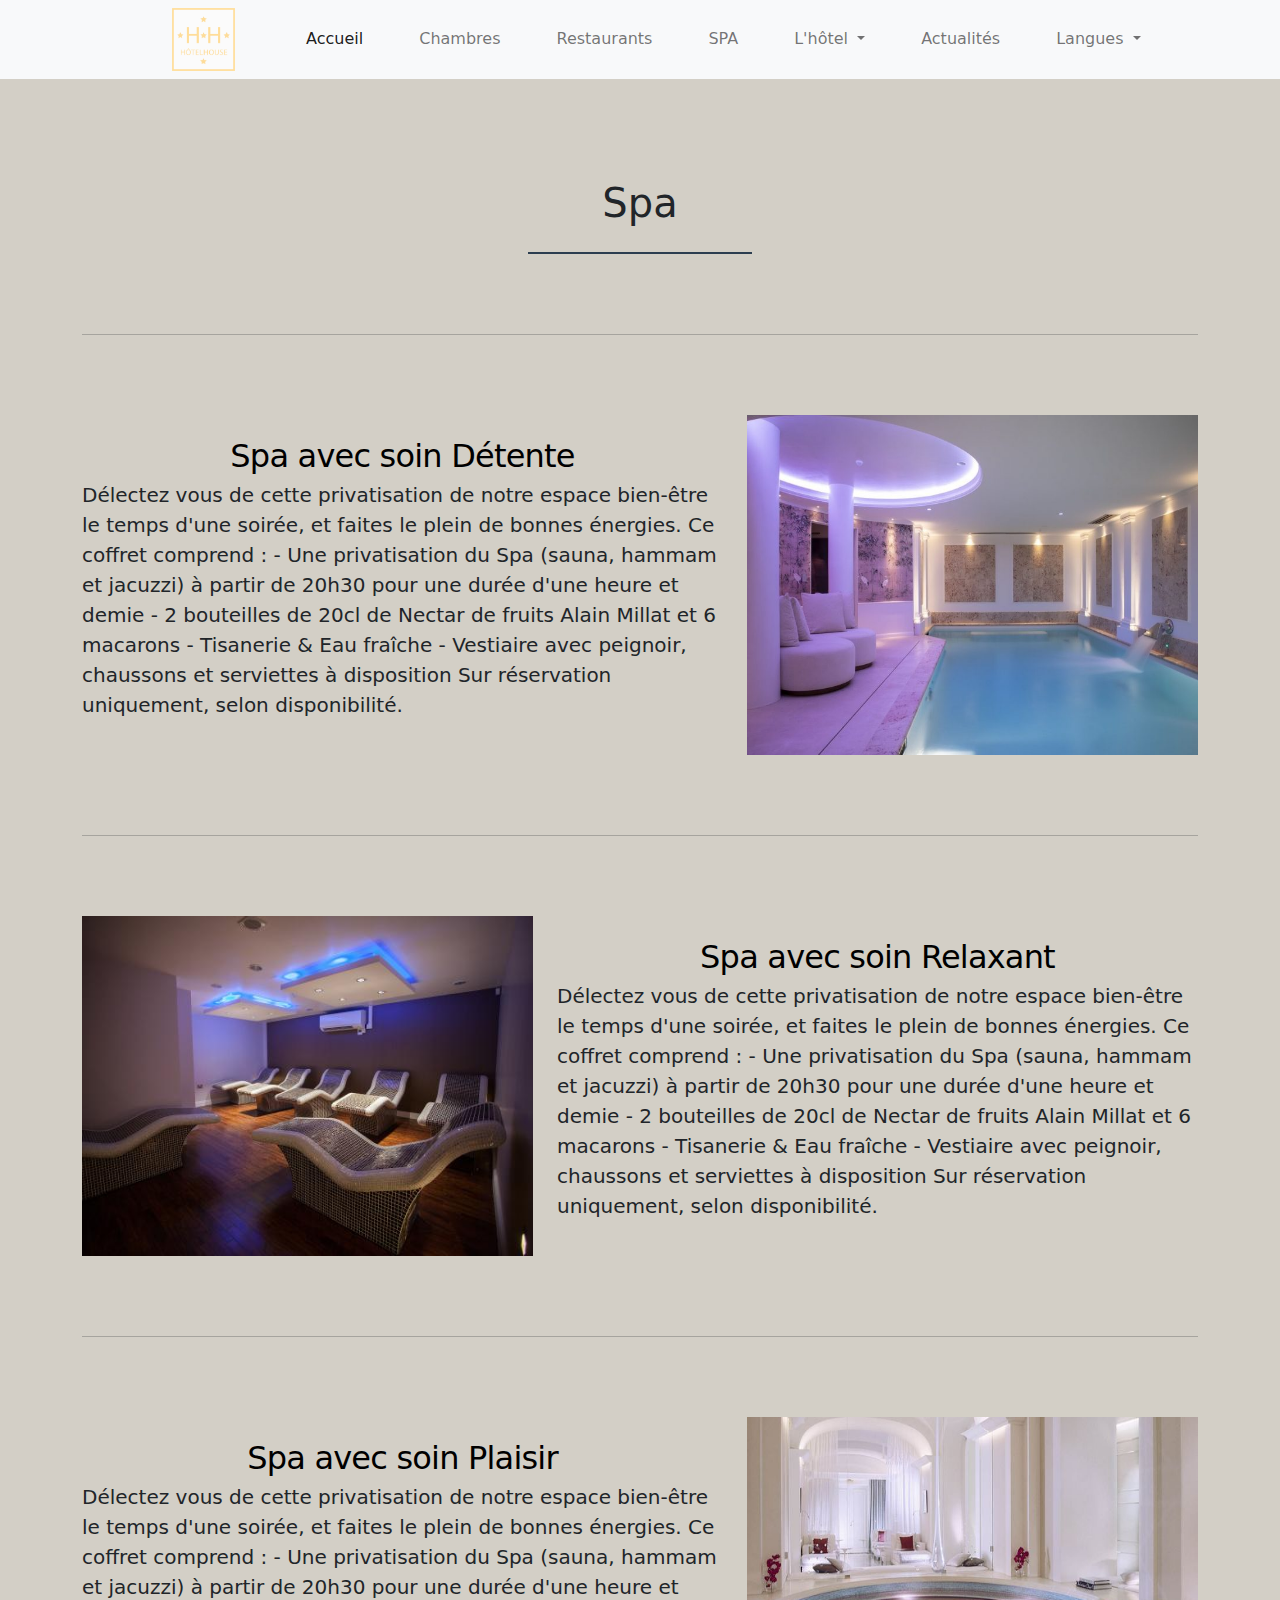
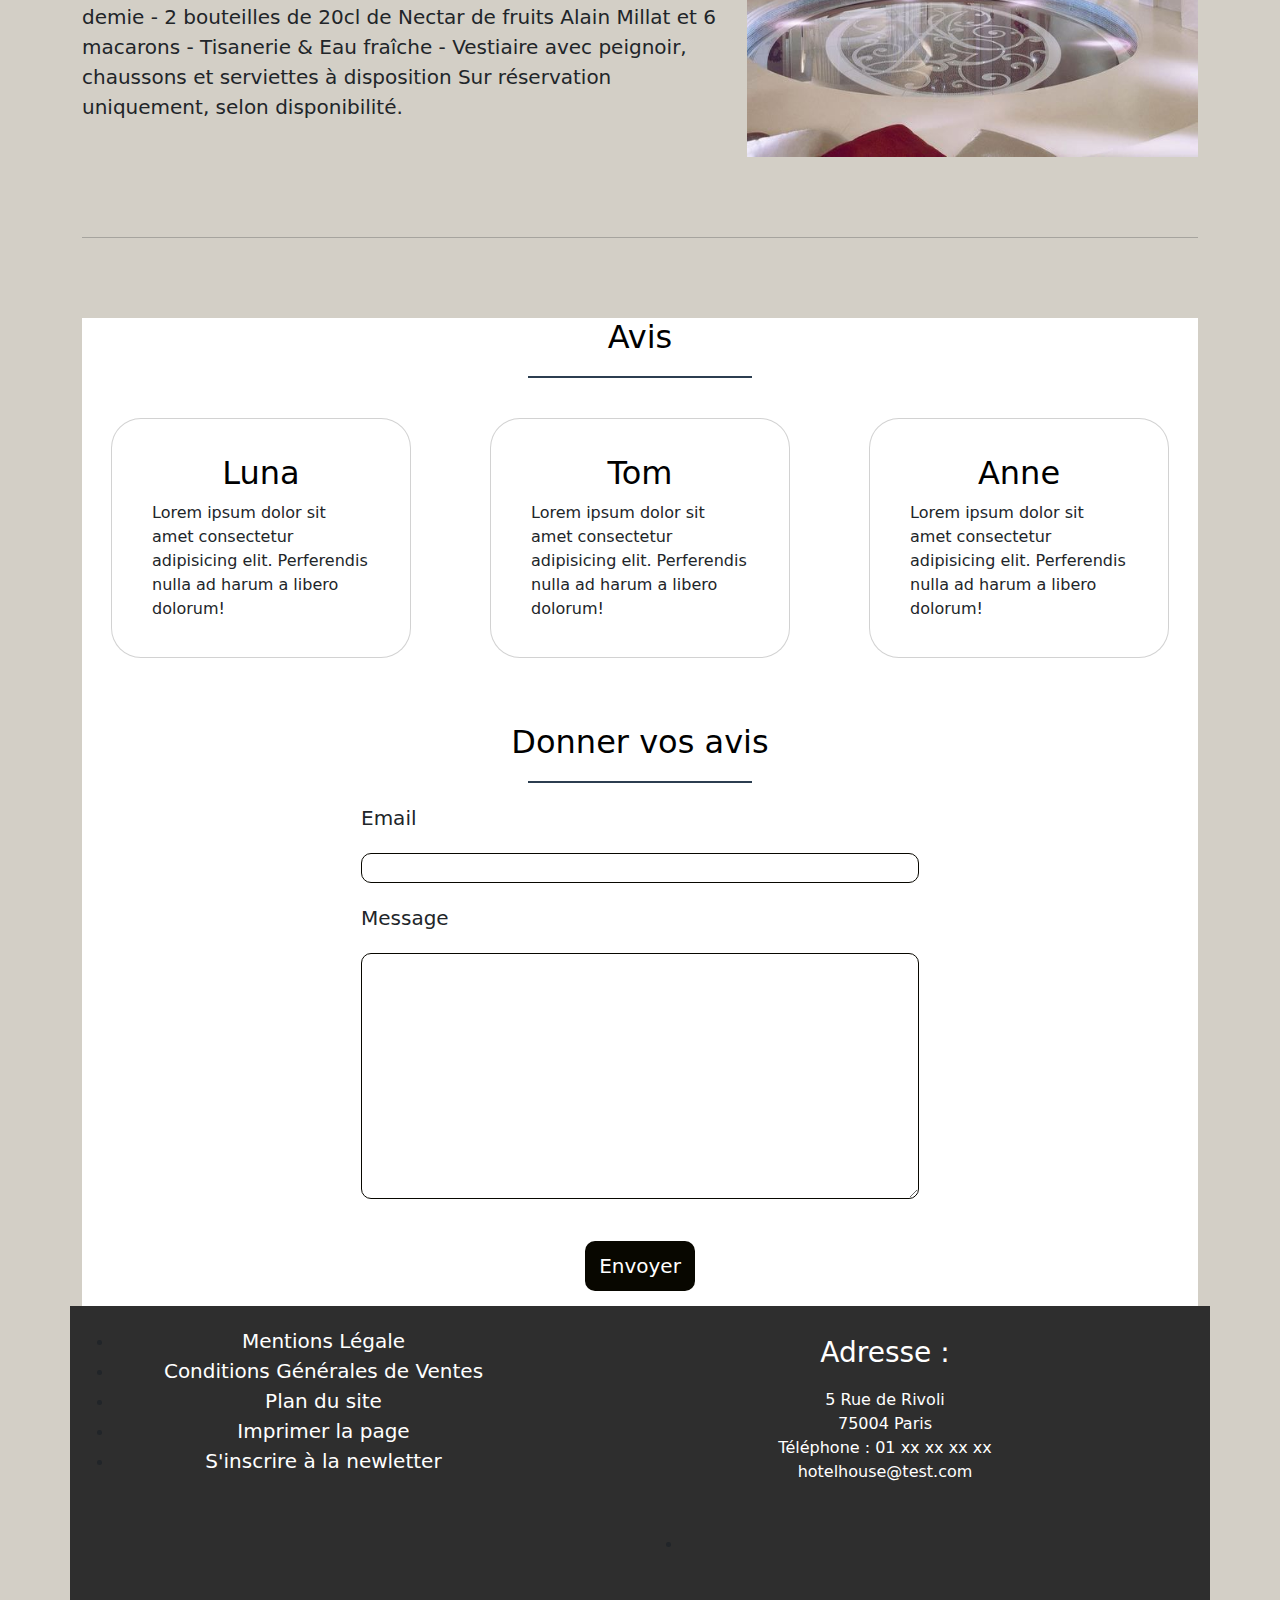
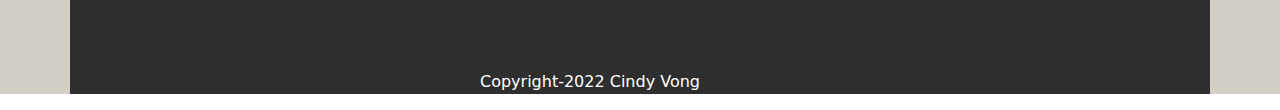
<file: spa.html>
<!DOCTYPE html>
<html lang="fr">
<head>
    <meta charset="UTF-8">
    <meta name="viewport" content="width=device-width, initial-scale=1.0">
    <meta name="description" content="Découvrer nos différents services du spa avec détente, relaxation et plaisir !">
    <link rel="stylesheet" href="css/bootstrap.min.css">
    <link rel="stylesheet" href="css/style.css">
    <link rel="stylesheet" href="https://cdnjs.cloudflare.com/ajax/libs/font-awesome/6.1.1/css/all.min.css" integrity="sha512-KfkfwYDsLkIlwQp6LFnl8zNdLGxu9YAA1QvwINks4PhcElQSvqcyVLLD9aMhXd13uQjoXtEKNosOWaZqXgel0g==" crossorigin="anonymous" referrerpolicy="no-referrer" />


    <title>HÔTELHOUSE - Spa</title>
</head>
<body>
    <header>
      <!-- Menu -->
      <nav class="navbar navbar-expand-lg bg-light">
        <div class="container-fluid">
           <img id= "logoHH" src="img/logo.png" alt="logo">
           <button class="navbar-toggler" type="button" data-bs-toggle="collapse" data-bs-target="#navbarSupportedContent" aria-controls="navbarSupportedContent" aria-expanded="false" aria-label="Toggle navigation">
            <span class="navbar-toggler-icon"></span>
          </button>
      
          <div class="collapse navbar-collapse" id="navbarSupportedContent">
            <ul class="navbar-nav me-auto mb-2 mb-lg-0">
              <li class="nav-item">
                <a class="nav-link active" aria-current="page" href="index.html">Accueil</a>
              </li>
              <li class="nav-item">
                <a class="nav-link" href="chambres.html">Chambres</a>
              </li>
              <li class="nav-item">
                <a class="nav-link" href="restaurants.html">Restaurants</a>
              </li>
              <li class="nav-item">
                <a class="nav-link" href="spa.html">SPA</a>
              </li>
              <li class="nav-item dropdown">
                <a class="nav-link dropdown-toggle" href="#" role="button" data-bs-toggle="dropdown" aria-expanded="false">
                  L'hôtel
                </a>
                <ul class="dropdown-menu">
                  <li><a class="dropdown-item" href="a-propos.html">Qui sommes-nous ?</a></li>
                  <li><a class="dropdown-item" href="acces.html">Accès</a></li>
                  <li><a class="dropdown-item" href="contact.html">Contact</a></li>
                </ul>
              </li>
              <li class="nav-item">
                <a class="nav-link" href="actualités.html">Actualités</a>
              </li>
              <!-- Langue -->
              <li class="nav-item dropdown">
                <a class="nav-link dropdown-toggle" href="#" role="button" data-bs-toggle="dropdown" aria-expanded="false">
                  Langues
                </a>
                <ul class="dropdown-menu">
                  <li><a class="dropdown-item" href="#"><img src="img/icons8-grande-bretagne-48.png" alt="anglais"></a></li>
                  <li><a class="dropdown-item" href="#"><img src="img/icons8-la-france-48.png" alt="france"></a></li>

                </ul>
                 <!-- Panier -->
                 <li class="nav-item">
                  <a class="nav-link" href="#"><i class="fas fa-shopping-cart"></i></a>
                </li>
            </ul>
          </div>
        </div>
      </nav>
    </header>

    <main>
      <section class="container container-xxl">
       <!-- Services Spa -->

       <h1>Spa</h1>
       <span class="ligneBlack"></span>

<hr class="featurette-divider">

<div class="row featurette">
  <div class="col-md-7">
    <h2 class="featurette-heading fw-normal lh-1">Spa avec soin Détente</h2>
    <p class="lead">Délectez vous de cette privatisation de notre espace bien-être le temps d'une soirée, et faites le plein de bonnes énergies.

      Ce coffret comprend :
      
      - Une privatisation du Spa (sauna, hammam et jacuzzi) à partir de 20h30 pour une durée d'une heure et demie
      -  2 bouteilles de 20cl de Nectar de fruits Alain Millat et 6 macarons 
      - Tisanerie & Eau fraîche
      - Vestiaire avec peignoir, chaussons et serviettes à disposition
      
      Sur réservation uniquement, selon disponibilité.</p>
  </div>
  <div class="col-md-5">
    <img class= "bd-placeholder-img d-block w-100" src="img/spa00.jpg" alt="hotel00">
    
  </div>
</div>

<hr class="featurette-divider">

<div class="row featurette">
  <div class="col-md-7 order-md-2">
    <h2 class="featurette-heading fw-normal lh-1">Spa avec soin Relaxant</h2>
    <p class="lead">Délectez vous de cette privatisation de notre espace bien-être le temps d'une soirée, et faites le plein de bonnes énergies.

      Ce coffret comprend :
      
      - Une privatisation du Spa (sauna, hammam et jacuzzi) à partir de 20h30 pour une durée d'une heure et demie
      -  2 bouteilles de 20cl de Nectar de fruits Alain Millat et 6 macarons 
      - Tisanerie & Eau fraîche
      - Vestiaire avec peignoir, chaussons et serviettes à disposition
      
      Sur réservation uniquement, selon disponibilité.</p>  </div>
  <div class="col-md-5 order-md-1">
    <img class= "bd-placeholder-img d-block w-100" src="img/relaxation-room-at-spa.jpg" alt="hotel00">

  </div>
</div>

<hr class="featurette-divider">

<div class="row featurette">
  <div class="col-md-7">
    <h2 class="featurette-heading fw-normal lh-1">Spa avec soin Plaisir</h2>
    <p class="lead">Délectez vous de cette privatisation de notre espace bien-être le temps d'une soirée, et faites le plein de bonnes énergies.

      Ce coffret comprend :
      
      - Une privatisation du Spa (sauna, hammam et jacuzzi) à partir de 20h30 pour une durée d'une heure et demie
      -  2 bouteilles de 20cl de Nectar de fruits Alain Millat et 6 macarons 
      - Tisanerie & Eau fraîche
      - Vestiaire avec peignoir, chaussons et serviettes à disposition
      
      Sur réservation uniquement, selon disponibilité.</p>  </div>
  <div class="col-md-5">
    <img class= "bd-placeholder-img d-block w-100" src="img/spa02.jpg" alt="hotel00">

  </div>
</div>

<hr class="featurette-divider">
        <!-- Avis -->
        <div class="col avis-white">
          <h2>Avis</h2>
          <span class="ligneBlack"></span>
          <section id="avis">
            <span class="ligne"></span>
            <div class="conteneur">
                <!-- Avis  -->
                <div class="card">
                    <!-- Block pour le contenu -->
                    <div class="contenu-div">
                      <h2>Luna</h2>
                        <p>Lorem ipsum dolor sit amet consectetur adipisicing elit. Perferendis nulla ad harum a libero dolorum!</p>
                        <!-- Block pour les étoiles -->
                        <div class="etoile-div">
                            <i class="fas fa-star"></i>
                            <i class="fas fa-star"></i>
                            <i class="fas fa-star"></i>
                            <i class="fas fa-star"></i>
                            <i class="fas fa-star"></i>
                        </div>
                    </div>
                </div>

                <div class="card">
                  <!-- Block pour le contenu -->
                  <div class="contenu-div">
                    <h2>Tom</h2>
                      <p>Lorem ipsum dolor sit amet consectetur adipisicing elit. Perferendis nulla ad harum a libero dolorum!</p>
                      <!-- Block pour les étoiles -->
                      <div class="etoile-div">
                          <i class="fas fa-star"></i>
                          <i class="fas fa-star"></i>
                          <i class="fas fa-star"></i>
                          <i class="fas fa-star"></i>
                          <i class="fas fa-star"></i>
                      </div>
                  </div>
              </div>
            

              <div class="card">
                <!-- Block pour le contenu -->
                <div class="contenu-div">
                  <h2>Anne</h2>
                    <p>Lorem ipsum dolor sit amet consectetur adipisicing elit. Perferendis nulla ad harum a libero dolorum!</p>
                    <!-- Block pour les étoiles -->
                    <div class="etoile-div">
                        <i class="fas fa-star"></i>
                        <i class="fas fa-star"></i>
                        <i class="fas fa-star"></i>
                        <i class="fas fa-star"></i>
                        <i class="fas fa-star"></i>
                    </div>
                </div>
            </div>
          </div>
        </section>               
          <!-- Envoi Avis -->
          <h2>Donner vos avis</h2>
          <div id="contact">
            <span class="ligneBlack"></span>
            <form>
            <div>
                <label for="email">Email</label>
                <input type="text" name="email" id="email">
            </div>
    
            <div>
                <label for="message">Message</label>
                <textarea name="message" id="message" cols="30" rows="10"></textarea>
            </div>
    
            <button>Envoyer</button> 
            </form>
          </div>
        </div> 
      </section>


<!--Footer -->

<footer>
<div class="container divers text-center">
  <div class="row">
    <div class="col-md-5">
      <ul>
        <li><a href="mentions-legales.html">Mentions Légale</a></li>
        <li><a href="conditions-de-ventes.html">Conditions Générales de Ventes</a></li>      
         <li><a href="plan-du-site.html">Plan du site</a> </li>
         <li><a href="#" OnClick="javascript:window.print()">Imprimer la page</a></li>
         <li> <a href="newsletter-formulaire.html">S'inscrire à la newletter</a></li>
      </ul>     
    </div>


    <div class="col-md-4 white">
      <h3 class="white">Adresse : </h3>
      <p class="white">5 Rue de Rivoli
      <br>
      75004 Paris
      <br>
      Téléphone : 01 xx xx xx xx
      <br>
      hotelhouse@test.com
    </p>
    </div>

    <div class="col-md-7">
      <ul>
        <li class="float-end">
          <a href="https://www.facebook.com/"><i class="fa-brands fa-facebook"></i></a>
          <a href="https://twitter.com/"><i class="fa-brands fa-twitter"></i></a>
          <a href="https://www.instagram.com/"><i class="fa-brands fa-instagram"></i></a>
          <a href="https://www.pinterest.fr/"><i class="fa-brands fa-pinterest"></i></a>
        </li>
      </ul>
    </div>
  </div>
  <p class="copyright-white">Copyright-2022 Cindy Vong</p>
</div>

</footer>

    </main>


    
    <script src="js/bootstrap.bundle.js"></script>
</body>
</html>
</file>
<file: css/style.css>
/* Header */

header{
    background-color: #D3CFC6;
}

#logoHH{
    width: 5%;
    margin-left: 160px;
}

nav ul{
    display: flex;
    margin: auto;
}

nav li{
   margin: 0 20px;
}

#carousel-hotel{
    width: 100%;
    height: 50%;
    margin-left: auto;
    margin-right: auto;
}



/* Main */

h1{
    text-align: center;
    margin-bottom: 25px;
}

.ligneBlack{
    display: block;
    width: 20%;
    height: 2px;
    background-color: #2C3E50;
    margin: 20px auto;
}

main{
    background-color : #D3CFC6;
    padding-top: 100px;
}

section{
    margin-right: auto;
}

.bd-placeholder-img {
    font-size: 1.125rem;
    text-anchor: middle;
    -webkit-user-select: none;
    -moz-user-select: none;
    user-select: none;
    width: 140px;
    height: 340px;

  }

  /* Centrer les ronds colonnes */
.container-xxl .col-lg-4 {
    margin-bottom: 1.5rem;
    text-align: center;
  }
 
  .container-xxl .col-lg-4 p {
    margin-right: .75rem;
    margin-left: .75rem;
  }

/*Service*/

.featurette-divider {
    margin: 5rem 0; 
  }
  

  .featurette-heading {
    letter-spacing: -.05rem;
  }
  

  /* Avis */

.avis-white{
    background-color: #ffffff;
}


h2{
    color: black;
    text-align: center;
    margin-top: 25px;
}

#avis .conteneur{
    display: flex;
    flex-wrap: wrap;
    justify-content: space-evenly;
    gap: 50px;
    padding-top: 20px;
    padding-bottom: 40px;
}

#avis .conteneur .card{
    max-width: 300px;
    background-color: white;
    border-radius: 30px;
}

#avis .conteneur .img-div, #avis .etoile-div{
    text-align: center;
}

#avis .contenu-div{
    padding: 10px 40px;
}

#avis .etoile-div{
    color: #c7ab0d;
    padding-top: 10px;
}

/*Plan */

.station{
    margin-left: 40%;
}

.plan{
    margin-left: 27%;
    padding-bottom: 50px;
}

/* Footer */

footer{
    background-color: #D3CFC6;
}

.divers{
    background-color: rgb(46, 46, 46);
    margin: auto; 
    padding-top: 20px;
}

a{
    text-decoration: none; 
    font-size: 20px;
    line-height: 30px;
    color: #ffffff;
}

.fa-brands{
    color: #ffffff;
    font-size: 40px;
    padding: 20px;
    display: flex;
}

.bloc-avis{
    background-color: #ffffff;
}

h3{
    position: relative;
}

.white{
    color: #ffffff;
    text-align: center;
    margin-left: 100px;
    padding: 5px;
}

.copyright-white{
    color: #ffffff;
    margin-left: -100px;
}

.float-end{
    margin-right: auto;
}

/*Contact*/

#contact form{
    margin-top: 50px;
    display: flex;
    flex-direction: column;
    margin: 15px auto 0 auto;
    
}

#contact form div{
    width: 50%;
    margin: auto;
}

#contact form label{
    font-size: 20px;
}

#contact form input, #contact form textarea{
    margin: 20px auto;
    border: 1px solid #080700;
    width: 100%;
    border-radius: 10px;
    padding-left: 10px;
    background-color: white;
}


#contact form input{
    height: 30px;
}

#contact form button{
    width: 110px;
    height: 50px;
    border-radius: 10px;
    border: none;
    background-color: #080700;
    color: white;
    font-size: 20px;
    margin: 15px auto;
}

#contact form button:hover {
    background-color: rgb(182, 170, 113);
}


@media screen and (max-width: 720px) {
    .white{
        margin-left: 4px;
    }

    .float-end{
        margin-right: 25px;
    }

    #logoHH{
        width: 20%;
        margin-left: 150px;
    }

    .copyright-white{
        color: #ffffff;
        margin-left: -10px;
    }

    .plan{
        margin-left: 0;
    }
    
    .station{
        margin-left: 15%;
    }

    iframe{
        width: 350px;
        height: 340px;
    }
    
}

@media screen and (min-width : 768px) and (max-width : 1024px) {
    .bd-placeholder-img {
        width: 400px;
        height: 200px;
      }

      .float-end{
        margin-right: -100px;
    }

    .copyright-white{
        color: #ffffff;
        margin-left: -20px;
    }

    .plan{
        margin-left: 5%;
    }
    
    .station{
        margin-left: 32%;
    }
    

    }
</file>
